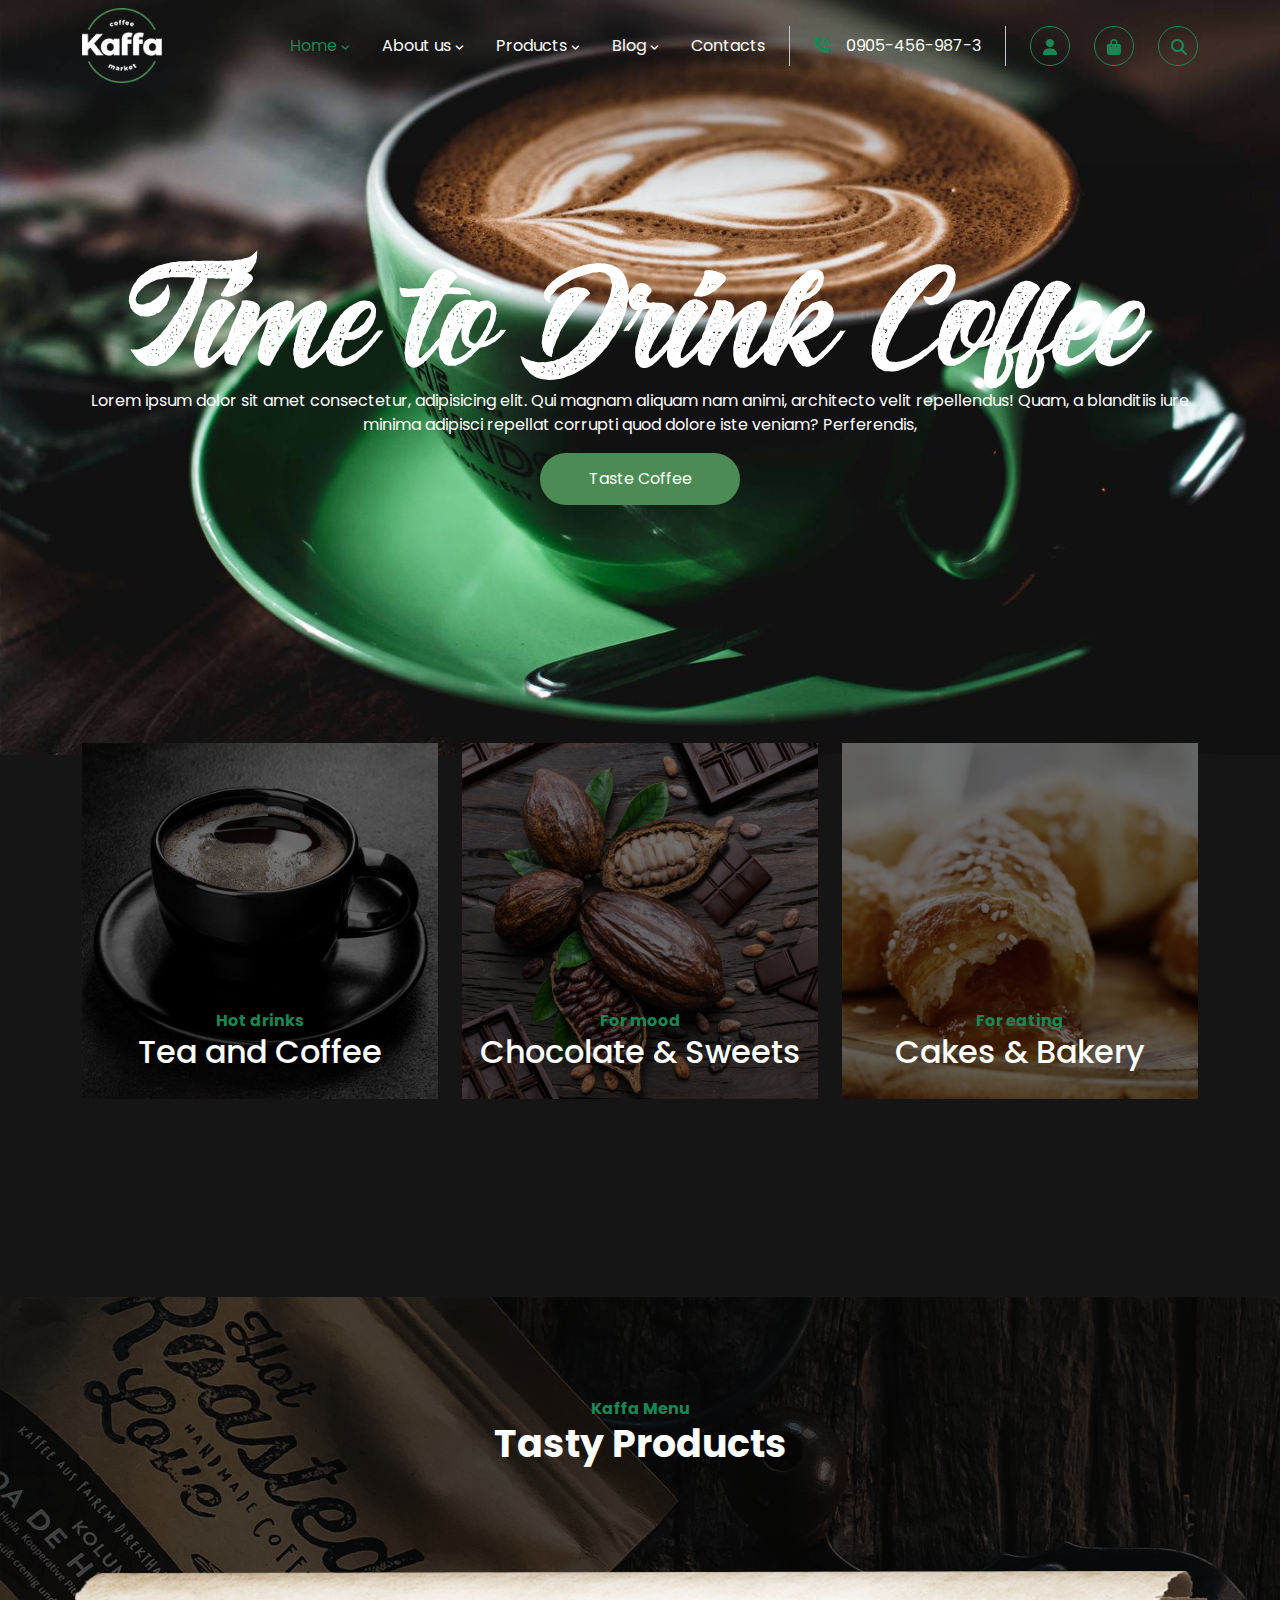
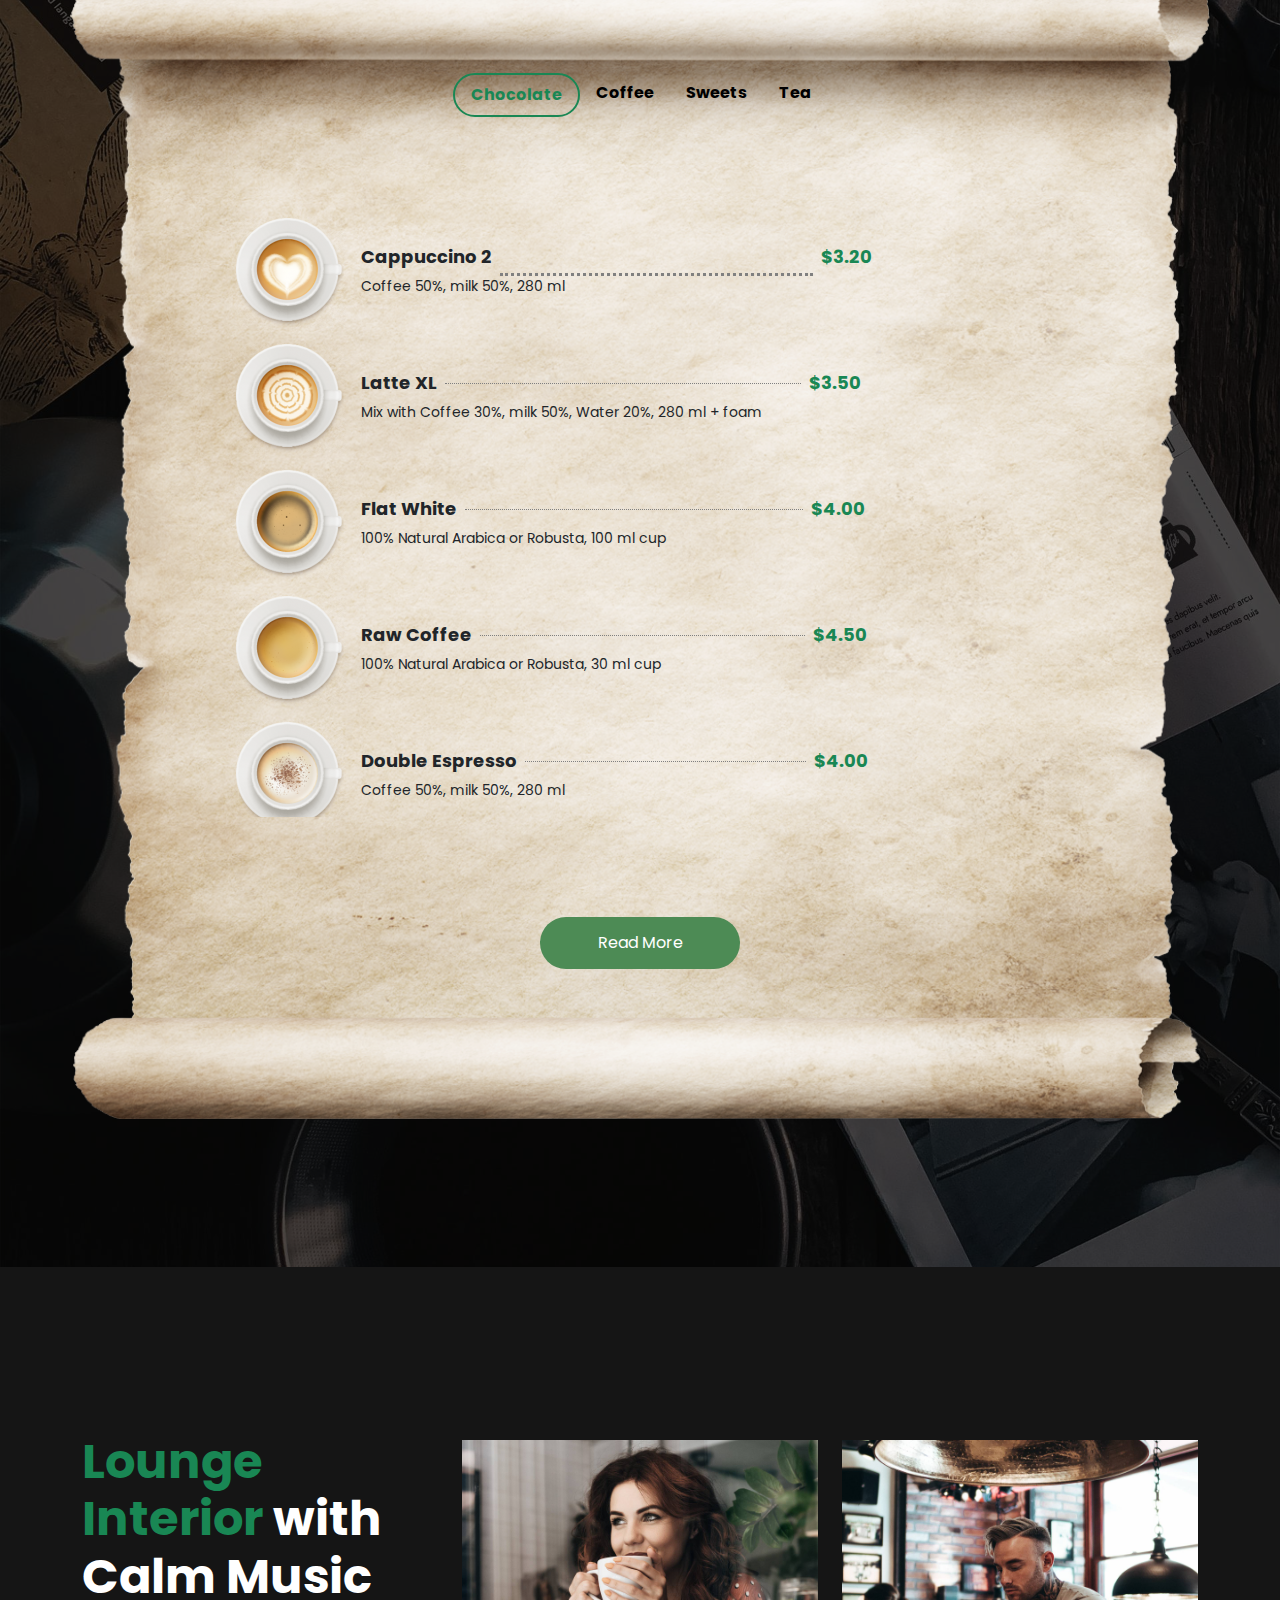
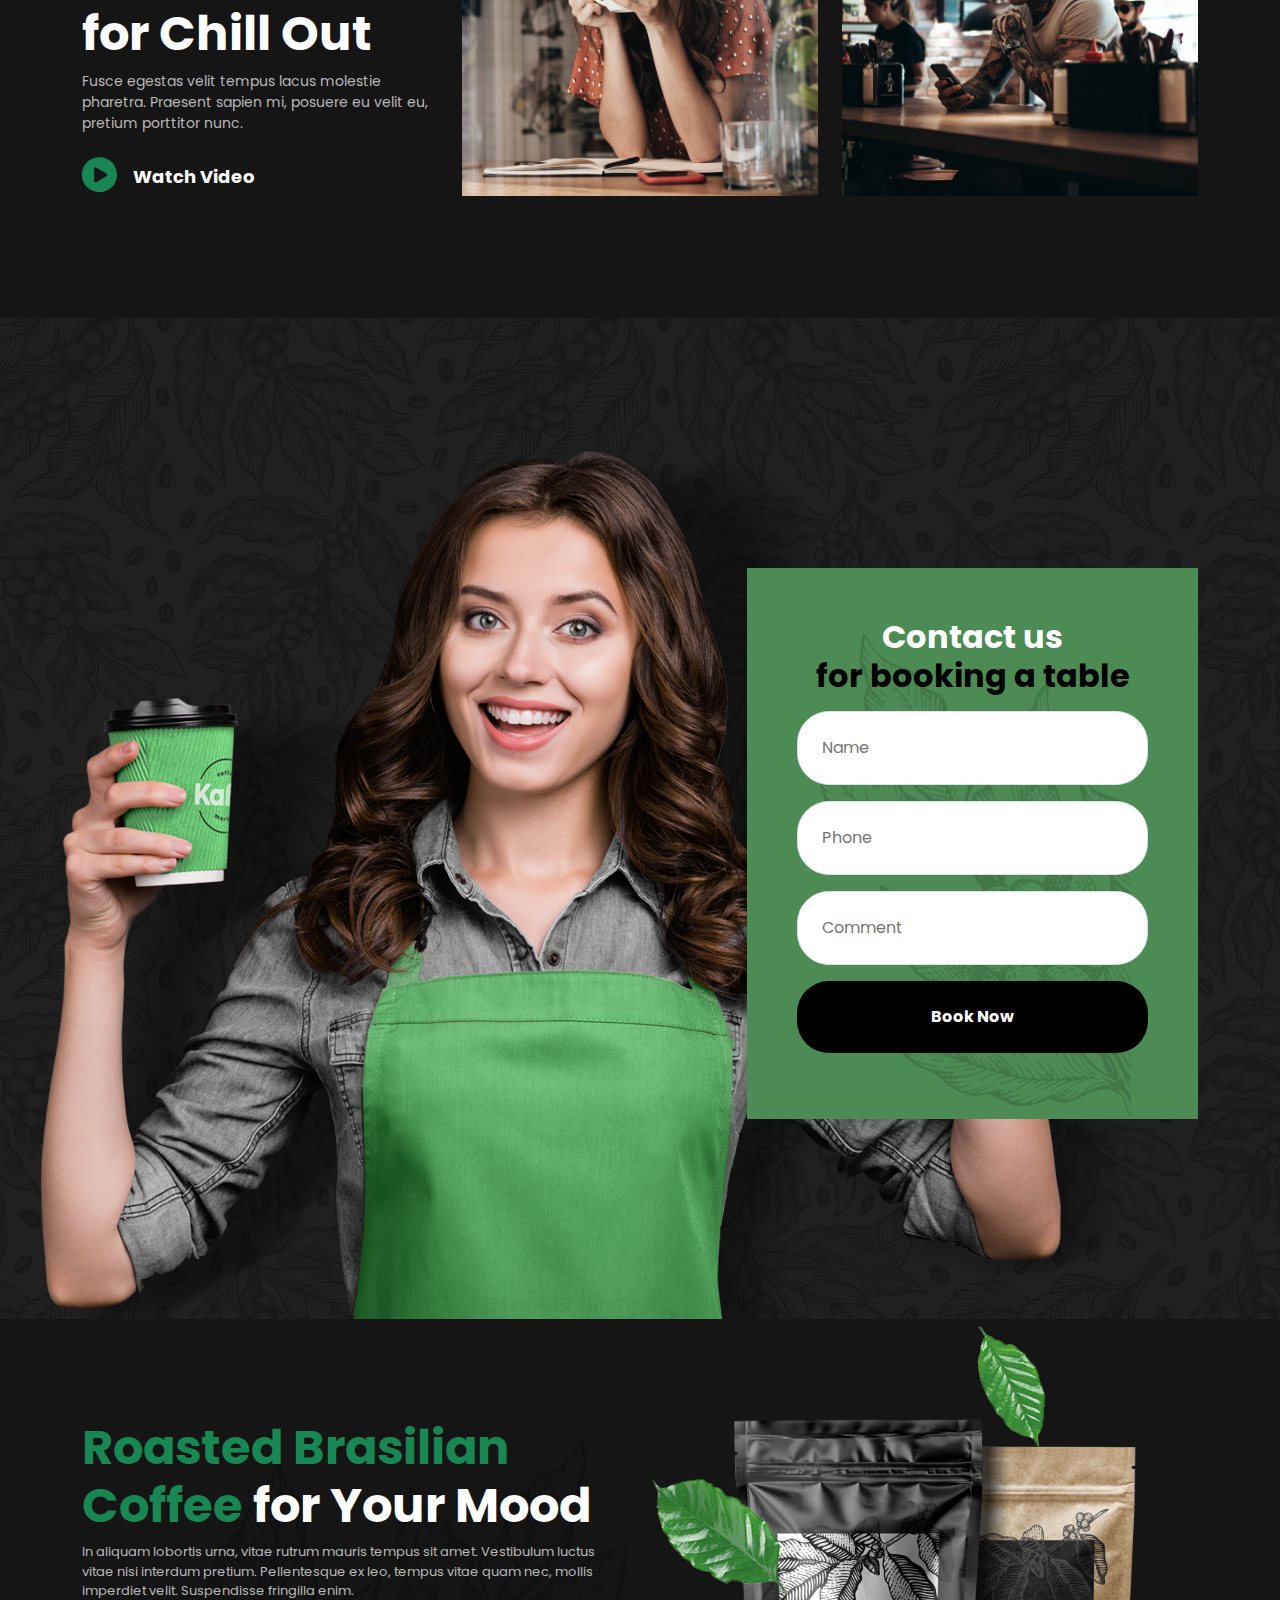
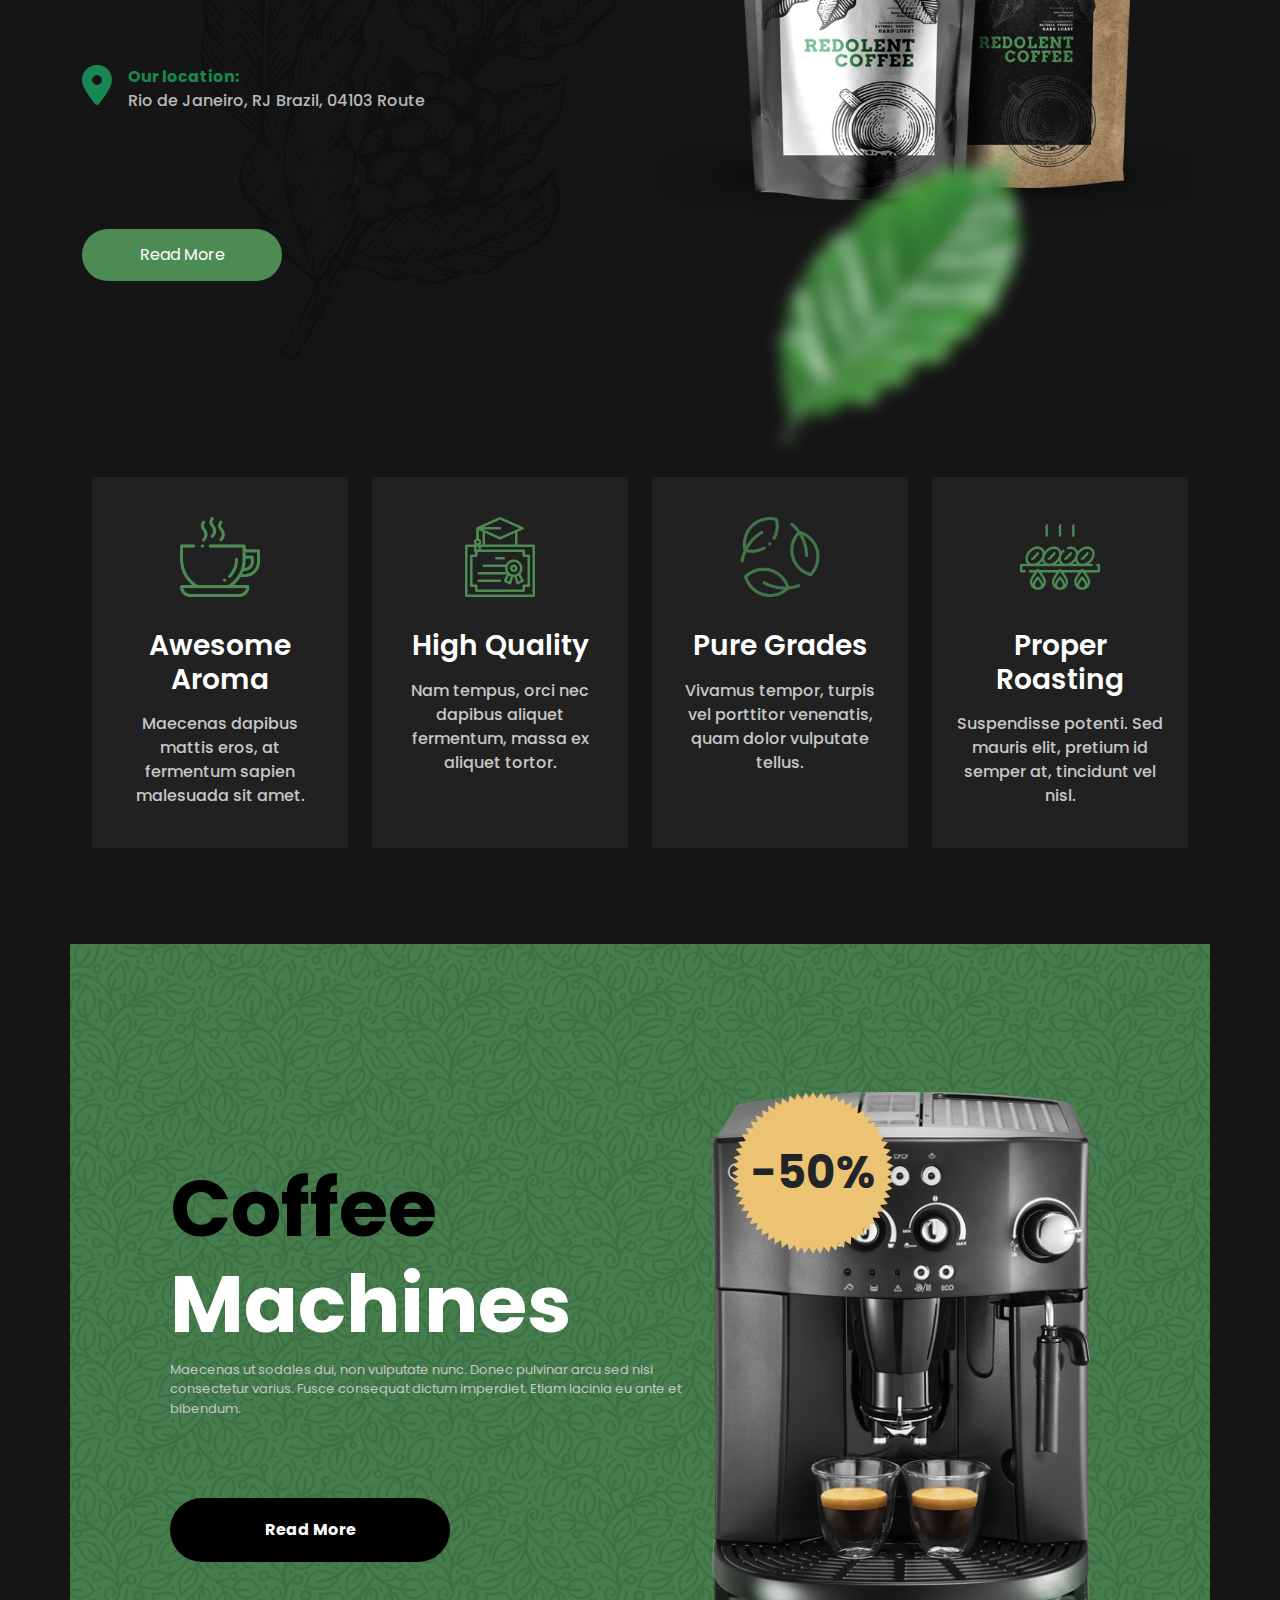
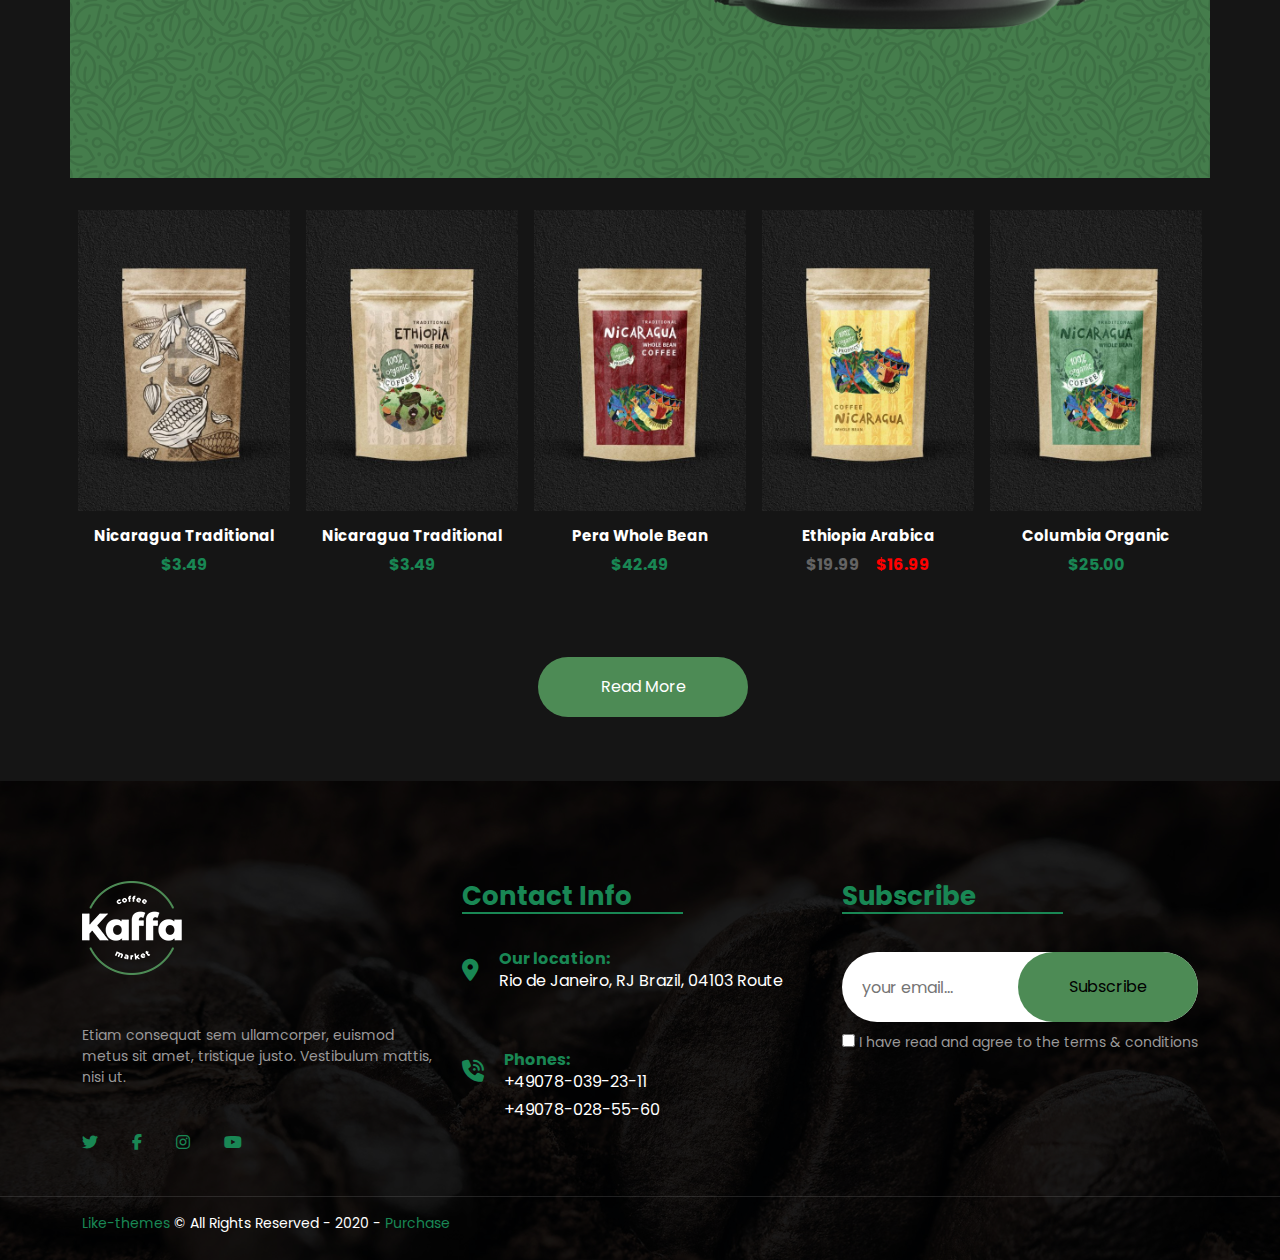
<file: index.html>
<!DOCTYPE html>
<html lang="en">

<head>
    <meta charset="UTF-8">
    <meta name="viewport" content="width=device-width, initial-scale=1.0">
    <title>Home Coffee Shop – Kaffa</title>
    <!-- favicon icon -->
    <link rel="icon" href="assets/image/cropped-favicon-100x100.png">
    <link rel="stylesheet" href="assets/css/all.min.css">
    <!-- custom css -->
    <link rel="stylesheet" href="assets/css/style.css">
    <!-- bootstrap link -->
    <link rel="stylesheet" href="assets/css/bootstrap.min.css">
    <!-- font css -->
    <link rel="stylesheet" href="assets/css/font.css">

</head>

<body>
    <!-- header start -->

    <nav class="navbar navbar-expand-lg position-absolute w-100">
        <div class="container">
            <img src="assets/image/kaffa_logo_light_1x.png" alt="" width="80px">
            <button class="navbar-toggler" type="button" data-bs-toggle="collapse"
                data-bs-target="#navbarSupportedContent" aria-controls="navbarSupportedContent" aria-expanded="false"
                aria-label="Toggle navigation">
                <i class="fa-solid fa-bars" style="color: white;"></i>
            </button>
            <div class="collapse navbar-collapse" id="navbarSupportedContent">
                <ul class="navbar-nav ms-auto mb-2 mb-lg-0">
                    <li class="nav-item">
                        <a class="nav-link text-success active ps-4" aria-current="page" href="#">Home <i
                                class="fa-solid fa-angle-down icon" style="font-size: 10px;"></i></a>
                        <div class="dropdown position-absolute bg-white text-align-center" style="width: 200px;">
                            <ul class="ps-0">
                                <li class="p-2   p-1">
                                    Natural Coffee
                                </li>
                                <li class="p-2">
                                    Coffee House
                                </li>
                                <li class="p-2">
                                    Parallax Page
                                </li>
                                <li class="p-2">
                                    Coffee Shop
                                </li>
                                <li class="p-2">
                                    Cafeteria
                                </li>
                                <li class="p-2">
                                    Craft Coffee
                                </li>
                                <li class="p-2">
                                    Natural Coffee RTL
                                </li>
                            </ul>
                        </div>
                    </li>
                    <li class="nav-item">
                        <a class="nav-link text-white ps-4" aria-current="page" href="#">About us <i
                                class="fa-solid fa-angle-down icon" style="font-size: 10px;"></i></a>

                        <div class="dropdown position-absolute bg-white text-align-center" style="width: 200px;">
                            <ul class="ps-0">
                                <li class="p-2">
                                    Testimonials
                                </li>
                                <li class="p-2">
                                    FAQ
                                </li>
                                <li class="p-2">
                                    Gallery
                                </li>
                               <a href="coffee 404 page/index.html">
                                <li class="p-2 text-success" >
                                    404 page
                                </li>
                               </a>

                            </ul>
                        </div>
                    </li>
                    <li class="nav-item">
                        <a class="nav-link text-white ps-4" aria-current="page" href="#">Products <i
                                class="fa-solid fa-angle-down icon" style="font-size: 10px;"></i></a>
                        <div class="dropdown position-absolute bg-white text-align-center" style="width: 200px;">
                            <ul class="ps-0">
                                <li class="p-2">
                                    Shop
                                </li>
                               <a href="coffee cart/index.html">
                                <li class="p-2 text-success">
                                    Cart
                                </li>
                               </a>
                                <li class="p-2">
                                    Checkout
                                </li>
                               <a href="coffee contants/index.html">
                                <li class="p-2 text-success">
                                    My account
                                </li>
                               </a>

                            </ul>
                        </div>
                    </li>
                    <li class="nav-item">
                        <a class="nav-link text-white ps-4" aria-current="page" href="#">Blog <i
                                class="fa-solid fa-angle-down icon" style="font-size: 10px;"></i></a>
                        <div class="dropdown position-absolute bg-white text-align-center" style="width: 200px;">
                            <ul class="ps-0">
                                <li class="p-2">
                                    Blog with Sidebar
                                </li>
                                <li class="p-2">
                                    Blog without Sidebar
                                </li>
                               <a href="coffee classic blog/index.html">
                                <li class="p-2 text-success">
                                    classic blog
                                </li>
                               </a>

                            </ul>
                        </div>
                    </li>
                    <li class="nav-item">
                        <a class="nav-link text-white ps-4 pe-4" aria-current="page" href="coffee contants/index.html">Contacts</a>
                    </li>

                </ul>

                <ul class="navbar-nav ms-auto mb-2 mb-lg-0">
                    <li class="nav-item">
                        <a class="nav-link text-white active border-end border-start border-secondary-subtle ps-4 pe-4"
                            aria-current="page" href="#"><i
                                class="fa-solid fa-phone-volume text-success pe-3"></i>0905-456-987-3</a>
                    </li>


                </ul>


                <ul class="navbar-nav ms-auto mb-2 mb-lg-0 d-flex ">
                    <li class="nav-item ">
                        <a class="nav-link text-success active border border-success  ms-4 " aria-current="page"
                            href="#" style="border-radius: 50%; width: 40px; height: 40px; "><i
                                class="fa-solid fa-user p-1"></i></a>
                    </li>
                    <li class="nav-item">
                        <a class="nav-link text-success ms-4 border border-success" aria-current="page" href="#"
                            style="border-radius: 50%;  width: 40px; height: 40px;"><i
                                class="fa-solid fa-bag-shopping p-1"></i></a>
                    </li>
                    <li class="nav-item">
                        <a class="nav-link text-success ms-4 border border-success " aria-current="page" href="#"
                            style="border-radius: 50%;  width: 40px; height: 40px;"><i
                                class="fa-solid fa-magnifying-glass p-1"></i></a>
                    </li>


                </ul>



            </div>
        </div>
    </nav>
    <!-- header end -->
    <!-- banner start -->
    <section class="banner">
        <div class="container">
            <div class="row">
                <div class="img  d-flex justify-content-center">
                    <img src="assets/image/slogan_01.png" alt="" class="img-fluid">
                </div>
                <div class="content justify-content-center">
                    <p class=" text-white justify-content-center display-block">Lorem ipsum dolor sit amet
                        consectetur, adipisicing elit. Qui magnam aliquam nam animi, architecto velit repellendus! Quam,
                        a blanditiis iure minima adipisci repellat corrupti quod dolore iste veniam? Perferendis,</p>
                    <a href="#">
                        <button class="display-block bg-success border-0 text-white">Taste Coffee</button>
                    </a>
                </div>

            </div>

        </div>
    </section>

    <section class="center" style="background-color:#151515;">
        <div class="container">
            <div class="row">
                <div class=" col-12 col-lg-4 py-5 ">
                    <div class="card border-0 text-align-center">

                        <div class="card-image">
                            <img src="assets/image/type_01.jpg" class="img-fluid">
                        </div>
                        <div class="card-content text-center w-100">
                            <span class="text-success">Hot drinks</span>
                            <h2 class="text-white">Tea and Coffee</h2>
                        </div>



                    </div>
                </div>

                <div class=" col-12 col-lg-4 py-5 ">
                    <div class="card border-0 text-align-center">

                        <div class="card-image ">
                            <img src="assets/image/type_02.jpg" class="img-fluid">
                        </div>
                        <div class="card-content text-center w-100">
                            <span class="text-success">For mood</span>
                            <h2 class="text-white">Chocolate & Sweets</h2>
                        </div>



                    </div>
                </div>

                <div class=" col-12 col-lg-4 py-5 ">
                    <div class="card border-0 text-align-center">

                        <div class="card-image ">
                            <img src="assets/image/type_03.jpg" class="img-fluid">
                        </div>
                        <div class="card-content text-center w-100">
                            <span class="text-success">For eating</span>
                            <h2 class="text-white">Cakes & Bakery</h2>
                        </div>



                    </div>
                </div>

            </div>
        </div>
    </section>

    <!-- banner end -->
    <!-- tasty products start -->
    <section class="product">
        <div class="container">
            <div class="row">
                <div class="tasty text-center" style="padding-top: 100px;">
                    <span class="text-success" style="font-size: 16px;font-weight: 700;">Kaffa Menu</span>
                    <h2 class="text-white pb-5" style="font-size: 38px; font-weight: 700;">Tasty Products </h2>

                </div>
            </div>
            <div class="row">
                <div class="list">
                    <ul class="nav nav-pills mb-3 d-flex justify-content-center" id="pills-tab" role="tablist">
                        <li class="nav-item" role="presentation">
                            <button class="nav-link active bg-transparent text-success  rounded-5 border-success"
                                style="font-weight:700; border:2px solid" id="pills-home-tab" data-bs-toggle="pill"
                                data-bs-target="#pills-home" type="button" role="tab" aria-controls="pills-home"
                                aria-selected="true">Chocolate</button>
                        </li>
                        <li class="nav-item" role="presentation">
                            <button class="nav-link text-black  bg-transparent " style="font-weight:700;"
                                id="pills-profile-tab" data-bs-toggle="pill" data-bs-target="#pills-profile"
                                type="button" role="tab" aria-controls="pills-profile"
                                aria-selected="false">Coffee</button>
                        </li>
                        <li class="nav-item" role="presentation">
                            <button class="nav-link text-black  bg-transparent" style="font-weight:700;"
                                id="pills-contact-tab" data-bs-toggle="pill" data-bs-target="#pills-contact"
                                type="button" role="tab" aria-controls="pills-contact"
                                aria-selected="false">Sweets</button>
                        </li>
                        <li class="nav-item" role="presentation">
                            <button class="nav-link text-black  bg-transparent" style="font-weight:700;"
                                id="pills-contact-tab" data-bs-toggle="pill" data-bs-target="#pills-contact"
                                type="button" role="tab" aria-controls="pills-contact"
                                aria-selected="false">Tea</button>
                        </li>

                    </ul>
                    <div class="tab-content text-align-center" id="pills-tabContent">
                        <div class="tab-pane fade show active" id="pills-home" role="tabpanel"
                            aria-labelledby="pills-home-tab" tabindex="0">
                            <div>
                                <div class="scrollbar col-12 col-lg-10"
                                    style="height:600px; overflow-y: auto; margin-top: 100px; margin-bottom: 100px;">
                                    <ul>
                                        <li class="d-flex align-items-center ">
                                            <div class="col-1">

                                            </div>
                                            <div class="col-2 d-flex justify-content-center">
                                                <div class="list-image mb-3">
                                                    <img src="assets/image/02-1-110x110.png" alt="" class="img-fluid">
                                                </div>
                                            </div>
                                            <div class="col-9">
                                                <div class="list-content d-flex">
                                                    <h3 class="" style="font-size:18px; font-weight:700;">
                                                        Cappuccino 2</h3>
                                                    <span class=" w-50 mx-2"
                                                        style="border-bottom:dotted grey; height: 4;"></span>
                                                    <h3 class="text-success" style="font-size:18px; font-weight:700;">
                                                        $3.20</h3>

                                                </div>
                                                <p class="" style="font-size:14px;">Coffee 50%, milk 50%, 280 ml</p>
                                            </div>
                                        </li>
                                        <li class="d-flex align-items-center">
                                            <div class="col-1">

                                            </div>
                                            <div class="col-2 d-flex justify-content-center">
                                                <div class="list-image mb-3">
                                                    <img src="assets/image/03-1-110x110.png" alt="" class="img-fluid">
                                                </div>
                                            </div>
                                            <div class="col-9">
                                                <div class="list-content d-flex">
                                                    <h3 class="" style="font-size:18px; font-weight:700;">
                                                        Latte XL
                                                    </h3>
                                                    <span class=" mx-2"
                                                        style="border-bottom: 1px dotted grey; height: 12px; width: 57%;"></span>
                                                    <h3 class="text-success " style="font-size:18px; font-weight:700;">
                                                        $3.50</h3>

                                                </div>
                                                <p class="" style="font-size:14px;">Mix with Coffee 30%, milk 50%, Water
                                                    20%, 280 ml + foam</p>
                                            </div>
                                        </li>

                                        <li class="d-flex align-items-center">
                                            <div class="col-1">

                                            </div>
                                            <div class="col-2 d-flex justify-content-center">
                                                <div class="list-image mb-3">
                                                    <img src="assets/image/04-1-110x110.png" alt="" class="img-fluid">
                                                </div>
                                            </div>
                                            <div class="col-9">
                                                <div class="list-content d-flex">
                                                    <h3 class="" style="font-size:18px; font-weight:700;">

                                                        Flat White</h3>
                                                    <span class=" mx-2"
                                                        style="border-bottom: 1px dotted grey; height: 12px; width: 54%;"></span>
                                                    <h3 class="text-success" style="font-size:18px; font-weight:700;">
                                                        $4.00</h3>

                                                </div>
                                                <p class="" style="font-size:14px;">100% Natural Arabica or Robusta, 100
                                                    ml cup</p>
                                            </div>
                                        </li>

                                        <li class="d-flex align-items-center  ">
                                            <div class="col-1">

                                            </div>
                                            <div class="col-2 d-flex justify-content-center">
                                                <div class="list-image mb-3">
                                                    <img src="assets/image/05-1-110x110.png" alt="" class="img-fluid">
                                                </div>
                                            </div>
                                            <div class="col-9">
                                                <div class="list-content d-flex">
                                                    <h3 class="" style="font-size:18px; font-weight:700;">
                                                        Raw Coffee</h3>
                                                    <span class="  mx-2"
                                                        style="border-bottom: 1px dotted grey; height: 12px; width: 52%;"></span>
                                                    <h3 class="text-success" style="font-size:18px; font-weight:700;">
                                                        $4.50</h3>

                                                </div>
                                                <p class="" style="font-size:14px;">100% Natural Arabica or Robusta, 30
                                                    ml cup

                                                </p>
                                            </div>
                                        </li>
                                        <li class="d-flex align-items-center">
                                            <div class="col-1">

                                            </div>
                                            <div class="col-2 d-flex justify-content-center">
                                                <div class="list-image mb-3">
                                                    <img src="assets/image/06-1-110x110.png" alt="" class="img-fluid">
                                                </div>
                                            </div>
                                            <div class="col-9">
                                                <div class="list-content d-flex">
                                                    <h3 class="" style="font-size:18px; font-weight:700;">

                                                        Double Espresso
                                                    </h3>
                                                    <span class=" mx-2"
                                                        style="border-bottom: 1px dotted grey; height: 12px; width: 45%;"></span>
                                                    <h3 class="text-success" style="font-size:18px; font-weight:700;">
                                                        $4.00</h3>

                                                </div>
                                                <p class="" style="font-size:14px;">Coffee 50%, milk 50%, 280 ml

                                                </p>
                                            </div>
                                        </li>
                                        <li class="d-flex align-items-center ">
                                            <div class="col-1">

                                            </div>
                                            <div class="col-2 d-flex justify-content-center">
                                                <div class="list-image mb-3">
                                                    <img src="assets/image/02-1-110x110.png" alt="" class="img-fluid">
                                                </div>
                                            </div>
                                            <div class="col-9">
                                                <div class="list-content d-flex">
                                                    <h3 class="" style="font-size:18px; font-weight:700;">
                                                        Cappuccino 2</h3>
                                                    <span class=" mx-2"
                                                        style="border-bottom: 1px dotted grey; height: 12px; width: 48%;"></span>
                                                    <h3 class="text-success" style="font-size:18px; font-weight:700;">
                                                        $3.20</h3>

                                                </div>
                                                <p class="" style="font-size:14px;">Coffee 50%, milk 50%, 280 ml</p>
                                            </div>
                                        </li>

                                        <li class="d-flex align-items-center">
                                            <div class="col-1">

                                            </div>
                                            <div class="col-2 d-flex justify-content-center">
                                                <div class="list-image mb-3">
                                                    <img src="assets/image/07-110x110.png" alt="" class="img-fluid">
                                                </div>
                                            </div>
                                            <div class="col-9">
                                                <div class="list-content d-flex">
                                                    <h3 class="" style="font-size:18px; font-weight:700;">

                                                        Moccaccino</h3>
                                                    <span class=" w-50 mx-2"
                                                        style="border-bottom: 1px dotted grey; height: 12px;"></span>
                                                    <h3 class="text-success" style="font-size:18px; font-weight:700;">
                                                        $2.99</h3>

                                                </div>
                                                <p class="" style="font-size:14px;">Mix with Coffee 30%, milk 50%, Water
                                                    20%, 280 ml + foam</p>
                                            </div>
                                        </li>
                                        <li class="d-flex align-items-center">
                                            <div class="col-1">

                                            </div>
                                            <div class="col-2 d-flex justify-content-center">
                                                <div class="list-image mb-3">
                                                    <img src="assets/image/08-110x110.png" alt="" class="img-fluid">
                                                </div>
                                            </div>
                                            <div class="col-9">
                                                <div class="list-content d-flex">
                                                    <h3 class="" style="font-size:18px; font-weight:700;">
                                                        Irish Coffee
                                                    </h3>
                                                    <span class="  mx-2"
                                                        style="border-bottom: 1px dotted grey; height: 12px; width: 51%;"></span>
                                                    <h3 class="text-success" style="font-size:18px; font-weight:700; ">
                                                        $6.00</h3>

                                                </div>
                                                <p class="" style="font-size:14px;">100% Natural Arabica, Black Rum, 100
                                                    ml cup

                                                </p>
                                            </div>
                                        </li>
                                    </ul>
                                </div>
                                <a href="">
                                    <button class="d-block m-auto bg-success border-0 text-white mb-5">
                                        Read More
                                    </button>
                                </a>
                            </div>

                        </div>
                        <div class="tab-pane fade" id="pills-profile" role="tabpanel"
                            aria-labelledby="pills-profile-tab" tabindex="0">
                            <div>
                                <div class="scrollbar col-10"
                                    style="height:600px; overflow-y: auto; margin-top: 100px; margin-bottom: 100px;">
                                    <ul>
                                        <li class="d-flex align-items-center ">
                                            <div class="col-1">

                                            </div>
                                            <div class="col-2 d-flex justify-content-center">
                                                <div class="list-image mb-3">
                                                    <img src="assets/image/01-1-110x110.png" alt="" class="img-fluid">
                                                </div>
                                            </div>
                                            <div class="col-9">
                                                <div class="list-content d-flex">
                                                    <h3 class="" style="font-size:18px; font-weight:700;">
                                                        Americano 2</h3>
                                                    <span class=" w-50 mx-2"
                                                        style="border-bottom: 1px dotted grey; height: 12px;"></span>
                                                    <h3 class="text-success" style="font-size:18px; font-weight:700;">
                                                        $2.50</h3>

                                                </div>
                                                <p class="" style="font-size:14px;">100% Natural Arabica or Robusta, 30
                                                    ml cup

                                                </p>
                                            </div>
                                        </li>
                                        <li class="d-flex align-items-center">
                                            <div class="col-1">

                                            </div>
                                            <div class="col-2 d-flex justify-content-center">
                                                <div class="list-image mb-3">
                                                    <img src="assets/image/02-1-110x110.png" alt="" class="img-fluid">
                                                </div>
                                            </div>
                                            <div class="col-9">
                                                <div class="list-content d-flex">
                                                    <h3 class="" style="font-size:18px; font-weight:700;">
                                                        Cappuccino 2</h3>
                                                    <span class=" mx-2"
                                                        style="border-bottom: 1px dotted grey; height: 12px; width: 48%;"></span>
                                                    <h3 class="text-success" style="font-size:18px; font-weight:700;">
                                                        $3.20</h3>

                                                </div>
                                                <p class="" style="font-size:14px;">Coffee 50%, milk 50%, 280 ml</p>
                                            </div>
                                        </li>

                                        <li class="d-flex align-items-center">
                                            <div class="col-1">

                                            </div>
                                            <div class="col-2 d-flex justify-content-center">
                                                <div class="list-image mb-3">
                                                    <img src="assets/image/01-1-110x110.png" alt="" class="img-fluid">
                                                </div>
                                            </div>
                                            <div class="col-9">
                                                <div class="list-content d-flex">
                                                    <h3 class="" style="font-size:18px; font-weight:700;">
                                                        Americano
                                                    </h3>
                                                    <span class=" mx-2"
                                                        style="border-bottom: 1px dotted grey; height: 12px; width: 52%;"></span>
                                                    <h3 class="text-success" style="font-size:18px; font-weight:700;">
                                                        $2.50</h3>

                                                </div>
                                                <p class="" style="font-size:14px;">100% Natural Arabica or Robusta, 30
                                                    ml cup

                                                </p>
                                            </div>
                                        </li>

                                        <li class="d-flex align-items-center  ">
                                            <div class="col-1">

                                            </div>
                                            <div class="col-2 d-flex justify-content-center">
                                                <div class="list-image mb-3">
                                                    <img src="assets/image/02-1-110x110.png" alt="" class="img-fluid">
                                                </div>
                                            </div>
                                            <div class="col-9">
                                                <div class="list-content d-flex">
                                                    <h3 class="" style="font-size:18px; font-weight:700;">

                                                        Cappuccino
                                                    </h3>
                                                    <span class=" mx-2"
                                                        style="border-bottom: 1px dotted grey; height: 12px; width: 50%;"></span>
                                                    <h3 class="text-success" style="font-size:18px; font-weight:700;">
                                                        $3.20</h3>

                                                </div>
                                                <p class="" style="font-size:14px;">Coffee 50%, milk 50%, 280 ml</p>
                                            </div>
                                        </li>
                                        <li class="d-flex align-items-center">
                                            <div class="col-1">

                                            </div>
                                            <div class="col-2 d-flex justify-content-center">
                                                <div class="list-image mb-3">
                                                    <img src="assets/image/03-1-110x110.png" alt="" class="img-fluid">
                                                </div>
                                            </div>
                                            <div class="col-9">
                                                <div class="list-content d-flex">
                                                    <h3 class="" style="font-size:18px; font-weight:700;">
                                                        Latte XL
                                                    </h3>
                                                    <span class=" mx-2"
                                                        style="border-bottom: 1px dotted grey; height: 12px; width: 56%;"></span>
                                                    <h3 class="text-success" style="font-size:18px; font-weight:700;">
                                                        $3.50</h3>

                                                </div>
                                                <p class="" style="font-size:14px;">Mix with Coffee 30%, milk 50%, Water
                                                    20%, 280 ml + foam

                                                </p>
                                            </div>
                                        </li>
                                        <li class="d-flex align-items-center ">
                                            <div class="col-1">

                                            </div>
                                            <div class="col-2 d-flex justify-content-center">
                                                <div class="list-image mb-3">
                                                    <img src="assets/image/04-1-110x110.png" alt="" class="img-fluid">
                                                </div>
                                            </div>
                                            <div class="col-9">
                                                <div class="list-content d-flex">
                                                    <h3 class="" style="font-size:18px; font-weight:700;">

                                                        Flat White</h3>
                                                    <span class=" mx-2"
                                                        style="border-bottom: 1px dotted grey; height: 12px; width: 53%;"></span>
                                                    <h3 class="text-success" style="font-size:18px; font-weight:700;">
                                                        $4.00</h3>

                                                </div>
                                                <p class="" style="font-size:14px;">100% Natural Arabica or Robusta, 100
                                                    ml cup

                                                </p>
                                            </div>
                                        </li>

                                        <li class="d-flex align-items-center">
                                            <div class="col-1">

                                            </div>
                                            <div class="col-2 d-flex justify-content-center">
                                                <div class="list-image mb-3">
                                                    <img src="assets/image/05-1-110x110.png" alt="" class="img-fluid">
                                                </div>
                                            </div>
                                            <div class="col-9">
                                                <div class="list-content d-flex">
                                                    <h3 class="" style="font-size:18px; font-weight:700;">
                                                        Raw Coffee</h3>
                                                    <span class="  mx-2"
                                                        style="border-bottom: 1px dotted grey; height: 12px; width: 52%;"></span>
                                                    <h3 class="text-success" style="font-size:18px; font-weight:700;">
                                                        $4.50</h3>

                                                </div>
                                                <p class="" style="font-size:14px;">100% Natural Arabica or Robusta, 30
                                                    ml cup</p>
                                            </div>
                                        </li>
                                        <li class="d-flex align-items-center">
                                            <div class="col-1">

                                            </div>
                                            <div class="col-2 d-flex justify-content-center">
                                                <div class="list-image mb-3">
                                                    <img src="assets/image/06-1-110x110.png" alt="" class="img-fluid">
                                                </div>
                                            </div>
                                            <div class="col-9">
                                                <div class="list-content d-flex">
                                                    <h3 class="" style="font-size:18px; font-weight:700;">
                                                        Double Espresso
                                                    </h3>
                                                    <span class="  mx-2"
                                                        style="border-bottom: 1px dotted grey; height: 12px; width: 46%;"></span>
                                                    <h3 class="text-success" style="font-size:18px; font-weight:700;">
                                                        $4.00</h3>

                                                </div>
                                                <p class="" style="font-size:14px;">Coffee 50%, milk 50%, 280 ml</p>
                                            </div>
                                        </li>
                                    </ul>
                                </div>
                                <a href="">
                                    <button class="d-block m-auto bg-success border-0 text-white mb-5">
                                        Read More
                                    </button>
                                </a>
                            </div>
                        </div>
                        <div class="tab-pane fade" id="pills-contact" role="tabpanel"
                            aria-labelledby="pills-contact-tab" tabindex="0">
                            <div>
                                <div class="scrollbar col-10"
                                    style="height:600px; overflow-y: auto; margin-top: 100px; margin-bottom: 100px;">
                                    <ul>
                                        <li class="d-flex align-items-center ">
                                            <div class="col-1">

                                            </div>
                                            <div class="col-2 d-flex justify-content-center">
                                                <div class="list-image mb-3">
                                                    <img src="assets/image/01-1-110x110.png" alt="" class="img-fluid">
                                                </div>
                                            </div>
                                            <div class="col-9">
                                                <div class="list-content d-flex">
                                                    <h3 class="" style="font-size:18px; font-weight:700;">
                                                        Americano 2</h3>
                                                    <span class=" w-50 mx-2"
                                                        style="border-bottom: 1px dotted grey; height: 12px;"></span>
                                                    <h3 class="text-success" style="font-size:18px; font-weight:700;">
                                                        $2.50</h3>

                                                </div>
                                                <p class="" style="font-size:14px;">100% Natural Arabica or Robusta, 30
                                                    ml cup

                                                </p>
                                            </div>
                                        </li>
                                        <li class="d-flex align-items-center">
                                            <div class="col-1">

                                            </div>
                                            <div class="col-2 d-flex justify-content-center">
                                                <div class="list-image mb-3">
                                                    <img src="assets/image/02-1-110x110.png" alt="" class="img-fluid">
                                                </div>
                                            </div>
                                            <div class="col-9">
                                                <div class="list-content d-flex">
                                                    <h3 class="" style="font-size:18px; font-weight:700;">
                                                        Cappuccino 2</h3>
                                                    <span class=" mx-2"
                                                        style="border-bottom: 1px dotted grey; height: 12px; width: 48%;"></span>
                                                    <h3 class="text-success" style="font-size:18px; font-weight:700;">
                                                        $3.20</h3>

                                                </div>
                                                <p class="" style="font-size:14px;">Coffee 50%, milk 50%, 280 ml</p>
                                            </div>
                                        </li>

                                        <li class="d-flex align-items-center">
                                            <div class="col-1">

                                            </div>
                                            <div class="col-2 d-flex justify-content-center">
                                                <div class="list-image mb-3">
                                                    <img src="assets/image/01-1-110x110.png" alt="" class="img-fluid">
                                                </div>
                                            </div>
                                            <div class="col-9">
                                                <div class="list-content d-flex">
                                                    <h3 class="" style="font-size:18px; font-weight:700;">
                                                        Americano
                                                    </h3>
                                                    <span class=" mx-2"
                                                        style="border-bottom: 1px dotted grey; height: 12px; width: 52%;"></span>
                                                    <h3 class="text-success" style="font-size:18px; font-weight:700;">
                                                        $2.50</h3>

                                                </div>
                                                <p class="" style="font-size:14px;">100% Natural Arabica or Robusta, 30
                                                    ml cup

                                                </p>
                                            </div>
                                        </li>

                                        <li class="d-flex align-items-center  ">
                                            <div class="col-1">

                                            </div>
                                            <div class="col-2 d-flex justify-content-center">
                                                <div class="list-image mb-3">
                                                    <img src="assets/image/02-1-110x110.png" alt="" class="img-fluid">
                                                </div>
                                            </div>
                                            <div class="col-9">
                                                <div class="list-content d-flex">
                                                    <h3 class="" style="font-size:18px; font-weight:700;">

                                                        Cappuccino
                                                    </h3>
                                                    <span class=" mx-2"
                                                        style="border-bottom: 1px dotted grey; height: 12px; width: 50%;"></span>
                                                    <h3 class="text-success" style="font-size:18px; font-weight:700;">
                                                        $3.20</h3>

                                                </div>
                                                <p class="" style="font-size:14px;">Coffee 50%, milk 50%, 280 ml</p>
                                            </div>
                                        </li>
                                        <li class="d-flex align-items-center">
                                            <div class="col-1">

                                            </div>
                                            <div class="col-2 d-flex justify-content-center">
                                                <div class="list-image mb-3">
                                                    <img src="assets/image/03-1-110x110.png" alt="" class="img-fluid">
                                                </div>
                                            </div>
                                            <div class="col-9">
                                                <div class="list-content d-flex">
                                                    <h3 class="" style="font-size:18px; font-weight:700;">
                                                        Latte XL
                                                    </h3>
                                                    <span class=" mx-2"
                                                        style="border-bottom: 1px dotted grey; height: 12px; width: 56%;"></span>
                                                    <h3 class="text-success" style="font-size:18px; font-weight:700;">
                                                        $3.50</h3>

                                                </div>
                                                <p class="" style="font-size:14px;">Mix with Coffee 30%, milk 50%, Water
                                                    20%, 280 ml + foam

                                                </p>
                                            </div>
                                        </li>
                                        <li class="d-flex align-items-center ">
                                            <div class="col-1">

                                            </div>
                                            <div class="col-2 d-flex justify-content-center">
                                                <div class="list-image mb-3">
                                                    <img src="assets/image/04-1-110x110.png" alt="" class="img-fluid">
                                                </div>
                                            </div>
                                            <div class="col-9">
                                                <div class="list-content d-flex">
                                                    <h3 class="" style="font-size:18px; font-weight:700;">

                                                        Flat White</h3>
                                                    <span class=" mx-2"
                                                        style="border-bottom: 1px dotted grey; height: 12px; width: 53%;"></span>
                                                    <h3 class="text-success" style="font-size:18px; font-weight:700;">
                                                        $4.00</h3>

                                                </div>
                                                <p class="" style="font-size:14px;">100% Natural Arabica or Robusta, 100
                                                    ml cup

                                                </p>
                                            </div>
                                        </li>

                                        <li class="d-flex align-items-center">
                                            <div class="col-1">

                                            </div>
                                            <div class="col-2 d-flex justify-content-center">
                                                <div class="list-image mb-3">
                                                    <img src="assets/image/05-1-110x110.png" alt="" class="img-fluid">
                                                </div>
                                            </div>
                                            <div class="col-9">
                                                <div class="list-content d-flex">
                                                    <h3 class="" style="font-size:18px; font-weight:700;">
                                                        Raw Coffee</h3>
                                                    <span class="  mx-2"
                                                        style="border-bottom: 1px dotted grey; height: 12px; width: 52%;"></span>
                                                    <h3 class="text-success" style="font-size:18px; font-weight:700;">
                                                        $4.50</h3>

                                                </div>
                                                <p class="" style="font-size:14px;">100% Natural Arabica or Robusta, 30
                                                    ml cup</p>
                                            </div>
                                        </li>
                                        <li class="d-flex align-items-center">
                                            <div class="col-1">

                                            </div>
                                            <div class="col-2 d-flex justify-content-center">
                                                <div class="list-image mb-3">
                                                    <img src="assets/image/06-1-110x110.png" alt="" class="img-fluid">
                                                </div>
                                            </div>
                                            <div class="col-9">
                                                <div class="list-content d-flex">
                                                    <h3 class="" style="font-size:18px; font-weight:700;">
                                                        Double Espresso
                                                    </h3>
                                                    <span class="  mx-2"
                                                        style="border-bottom: 1px dotted grey; height: 12px; width: 46%;"></span>
                                                    <h3 class="text-success" style="font-size:18px; font-weight:700;">
                                                        $4.00</h3>

                                                </div>
                                                <p class="" style="font-size:14px;">Coffee 50%, milk 50%, 280 ml</p>
                                            </div>
                                        </li>
                                    </ul>
                                </div>
                                <a href="">
                                    <button class="d-block m-auto bg-success border-0 text-white mb-5">
                                        Read More
                                    </button>
                                </a>
                            </div>
                        </div>
                        <div class="tab-pane fade" id="pills-contact" role="tabpanel"
                            aria-labelledby="pills-contact-tab" tabindex="0">
                            <div>
                                <div class="scrollbar col-10"
                                    style="height:600px; overflow-y: auto; margin-top: 100px; margin-bottom: 100px;">
                                    <ul>
                                        <li class="d-flex align-items-center ">
                                            <div class="col-1">

                                            </div>
                                            <div class="col-2 d-flex justify-content-center">
                                                <div class="list-image mb-3">
                                                    <img src="assets/image/01-1-110x110.png" alt="" class="img-fluid">
                                                </div>
                                            </div>
                                            <div class="col-9">
                                                <div class="list-content d-flex">
                                                    <h3 class="" style="font-size:18px; font-weight:700;">
                                                        Americano 2</h3>
                                                    <span class=" w-50 mx-2"
                                                        style="border-bottom: 1px dotted grey; height: 12px;"></span>
                                                    <h3 class="text-success" style="font-size:18px; font-weight:700;">
                                                        $2.50</h3>

                                                </div>
                                                <p class="" style="font-size:14px;">100% Natural Arabica or Robusta, 30
                                                    ml cup

                                                </p>
                                            </div>
                                        </li>
                                        <li class="d-flex align-items-center">
                                            <div class="col-1">

                                            </div>
                                            <div class="col-2 d-flex justify-content-center">
                                                <div class="list-image mb-3">
                                                    <img src="assets/image/02-1-110x110.png" alt="" class="img-fluid">
                                                </div>
                                            </div>
                                            <div class="col-9">
                                                <div class="list-content d-flex">
                                                    <h3 class="" style="font-size:18px; font-weight:700;">
                                                        Cappuccino 2</h3>
                                                    <span class=" mx-2"
                                                        style="border-bottom: 1px dotted grey; height: 12px; width: 48%;"></span>
                                                    <h3 class="text-success" style="font-size:18px; font-weight:700;">
                                                        $3.20</h3>

                                                </div>
                                                <p class="" style="font-size:14px;">Coffee 50%, milk 50%, 280 ml</p>
                                            </div>
                                        </li>

                                        <li class="d-flex align-items-center">
                                            <div class="col-1">

                                            </div>
                                            <div class="col-2 d-flex justify-content-center">
                                                <div class="list-image mb-3">
                                                    <img src="assets/image/01-1-110x110.png" alt="" class="img-fluid">
                                                </div>
                                            </div>
                                            <div class="col-9">
                                                <div class="list-content d-flex">
                                                    <h3 class="" style="font-size:18px; font-weight:700;">
                                                        Americano
                                                    </h3>
                                                    <span class=" mx-2"
                                                        style="border-bottom: 1px dotted grey; height: 12px; width: 52%;"></span>
                                                    <h3 class="text-success" style="font-size:18px; font-weight:700;">
                                                        $2.50</h3>

                                                </div>
                                                <p class="" style="font-size:14px;">100% Natural Arabica or Robusta, 30
                                                    ml cup

                                                </p>
                                            </div>
                                        </li>

                                        <li class="d-flex align-items-center  ">
                                            <div class="col-1">

                                            </div>
                                            <div class="col-2 d-flex justify-content-center">
                                                <div class="list-image mb-3">
                                                    <img src="assets/image/02-1-110x110.png" alt="" class="img-fluid">
                                                </div>
                                            </div>
                                            <div class="col-9">
                                                <div class="list-content d-flex">
                                                    <h3 class="" style="font-size:18px; font-weight:700;">

                                                        Cappuccino
                                                    </h3>
                                                    <span class=" mx-2"
                                                        style="border-bottom: 1px dotted grey; height: 12px; width: 50%;"></span>
                                                    <h3 class="text-success" style="font-size:18px; font-weight:700;">
                                                        $3.20</h3>

                                                </div>
                                                <p class="" style="font-size:14px;">Coffee 50%, milk 50%, 280 ml</p>
                                            </div>
                                        </li>
                                        <li class="d-flex align-items-center">
                                            <div class="col-1">

                                            </div>
                                            <div class="col-2 d-flex justify-content-center">
                                                <div class="list-image mb-3">
                                                    <img src="assets/image/03-1-110x110.png" alt="" class="img-fluid">
                                                </div>
                                            </div>
                                            <div class="col-9">
                                                <div class="list-content d-flex">
                                                    <h3 class="" style="font-size:18px; font-weight:700;">
                                                        Latte XL
                                                    </h3>
                                                    <span class=" mx-2"
                                                        style="border-bottom: 1px dotted grey; height: 12px; width: 56%;"></span>
                                                    <h3 class="text-success" style="font-size:18px; font-weight:700;">
                                                        $3.50</h3>

                                                </div>
                                                <p class="" style="font-size:14px;">Mix with Coffee 30%, milk 50%, Water
                                                    20%, 280 ml + foam

                                                </p>
                                            </div>
                                        </li>
                                        <li class="d-flex align-items-center ">
                                            <div class="col-1">

                                            </div>
                                            <div class="col-2 d-flex justify-content-center">
                                                <div class="list-image mb-3">
                                                    <img src="assets/image/04-1-110x110.png" alt="" class="img-fluid">
                                                </div>
                                            </div>
                                            <div class="col-9">
                                                <div class="list-content d-flex">
                                                    <h3 class="" style="font-size:18px; font-weight:700;">

                                                        Flat White</h3>
                                                    <span class=" mx-2"
                                                        style="border-bottom: 1px dotted grey; height: 12px; width: 53%;"></span>
                                                    <h3 class="text-success" style="font-size:18px; font-weight:700;">
                                                        $4.00</h3>

                                                </div>
                                                <p class="" style="font-size:14px;">100% Natural Arabica or Robusta, 100
                                                    ml cup

                                                </p>
                                            </div>
                                        </li>

                                        <li class="d-flex align-items-center">
                                            <div class="col-1">

                                            </div>
                                            <div class="col-2 d-flex justify-content-center">
                                                <div class="list-image mb-3">
                                                    <img src="assets/image/05-1-110x110.png" alt="" class="img-fluid">
                                                </div>
                                            </div>
                                            <div class="col-9">
                                                <div class="list-content d-flex">
                                                    <h3 class="" style="font-size:18px; font-weight:700;">
                                                        Raw Coffee</h3>
                                                    <span class="  mx-2"
                                                        style="border-bottom: 1px dotted grey; height: 12px; width: 52%;"></span>
                                                    <h3 class="text-success" style="font-size:18px; font-weight:700;">
                                                        $4.50</h3>

                                                </div>
                                                <p class="" style="font-size:14px;">100% Natural Arabica or Robusta, 30
                                                    ml cup</p>
                                            </div>
                                        </li>
                                        <li class="d-flex align-items-center">
                                            <div class="col-1">

                                            </div>
                                            <div class="col-2 d-flex justify-content-center">
                                                <div class="list-image mb-3">
                                                    <img src="assets/image/06-1-110x110.png" alt="" class="img-fluid">
                                                </div>
                                            </div>
                                            <div class="col-9">
                                                <div class="list-content d-flex">
                                                    <h3 class="" style="font-size:18px; font-weight:700;">
                                                        Double Espresso
                                                    </h3>
                                                    <span class="  mx-2"
                                                        style="border-bottom: 1px dotted grey; height: 12px; width: 46%;"></span>
                                                    <h3 class="text-success" style="font-size:18px; font-weight:700;">
                                                        $4.00</h3>

                                                </div>
                                                <p class="" style="font-size:14px;">Coffee 50%, milk 50%, 280 ml</p>
                                            </div>
                                        </li>
                                    </ul>
                                </div>
                                <a href="">
                                    <button class="d-block m-auto bg-success border-0 text-white mb-5">
                                        Read More
                                    </button>
                                </a>
                            </div>
                        </div>


                    </div>


                </div>
    </section>

    <!-- tasty products end -->
    <!-- watch video start -->
    <section class="watch" style="background-color: #151515; padding-top: 150px; padding-bottom: 100px;">
        <div class="container">
            <div class="row d-flex align-items-center">
                <div class="col-12 col-lg-4 py-3">
                    <div class="watch-content">
                        <h2 class="text-white" style="font-size:48px; font-weight:700;"><span class="text-success"
                                style="font-size:48px; font-weight:700;">Lounge Interior</span>
                            with Calm Music
                            for Chill Out</h2>
                        <p style="color:#B9B9B9">Fusce egestas velit tempus lacus molestie pharetra. Praesent sapien mi,
                            posuere eu velit eu,
                            pretium porttitor nunc.</p>
                        <div class="out d-flex align-items-center">
                            <a href="" class="text-success"><i class="fa-solid fa-circle-play"></i></a>

                            <span class="text-white ps-3 " style="  font-size:18px; font-weight:700; "> Watch
                                Video</span>
                        </div>
                    </div>
                </div>
                <div class="col-6 col-lg-4 py-3">
                    <img src="assets/image/interior_03.jpg" alt="" class="img-fluid">
                </div>
                <div class="col-6 col-lg-4 py-3">
                    <img src="assets/image/interior_04.jpg" alt="" class="img-fluid">
                </div>
            </div>
        </div>
    </section>

    <!-- watch video end -->
    <!-- form start -->
    <section class="book">
        <div class="container">
            <div class="row">
                <div class="col-12 col-lg-7"></div>
                <div class="col-12 col-lg-5 ">
                    <div class="book-content">
                        <h2 class="text-black" style="font-weight:700;"><span class="text-white d-block"
                                style="font-weight:700;">Contact us</span> for booking a table</h2>
                        <form class="" style="cursor: pointer;">
                            <input type="text" placeholder="Name" class="p-4 d-block border rounded-5 my-3"
                                style="width: 100%;">
                            <input type="text" placeholder="Phone" class="p-4 d-block border rounded-5 my-3 "
                                style="width: 100%;">
                            <input type="text" placeholder="Comment" class="p-4 d-block border rounded-5 my-3"
                                style="width: 100%;">
                            <button class="  p-4 d-block  rounded-5 my-3" id="btn-dark"
                                style="width: 100%; color:white; background-color: black; z-index: 1;">Book
                                Now</button>

                        </form>

                    </div>


                </div>
            </div>
        </div>
    </section>

    <!-- form end -->
    <!-- your mood start -->
    <section class="mood" style="background-color: #151515; padding-top: 100px ;">
        <div class="container">
            <div class="row d-flex justify-content-center">
                <div class="col-12 col-lg-6 ">
                    <div class="mood-content">
                        <h2 class="text-white" style="font-size: 48px; font-weight: 700;"><span class="text-success"
                                style="font-size: 48px;font-weight: 700;">Roasted Brasilian Coffee</span>
                            for Your Mood</h2>
                        <p class="" style="font-size:13px;color:#B9B9B9;">In aliquam lobortis urna, vitae rutrum mauris
                            tempus sit amet. Vestibulum luctus vitae nisi interdum pretium. Pellentesque ex leo, tempus
                            vitae quam nec, mollis imperdiet velit. Suspendisse fringilla enim.
                        </p>

                        <div class="rio d-flex pt-5">
                            <i class="fa-solid fa-location-dot" style="color:#198754; font-size: 40px;"></i>
                            <p class="text-success ps-3" style="font-size: 16px; font-weight: 700;">Our location:<br>
                                <span style="color:#B9B9B9; font-size: 16px; font-weight: 500;">Rio de Janeiro, RJ
                                    Brazil, 04103 Route </span>
                            </p>


                        </div>

                        <a href="">
                            <button class=" bg-success border-0 text-white " style="margin:100px 0;">
                                Read More
                            </button>
                        </a>
                    </div>

                </div>
                <div class="col-12 col-lg-6 ">
                    <div class="mood-image" style="position: relative;">
                        <img src="assets/image/black-coffee.png" alt="" class="img-fluid">
                        <img src="assets/image/black-leaf-1 (1).png" alt=""
                            style="position: absolute; left:20%; top: 80%;">
                        <img src="assets/image/black-leaf-2.png" alt="" style="top:15%; left: 0px; position:absolute;">
                        <img src="assets/image/black-leaf-3.png" alt=""
                            style="position: absolute; bottom:93%; right: 28%;">
                    </div>
                </div>
            </div>
        </div>
    </section>
    <!-- your mood end -->

    <!-- four box start -->
    <section class="aroma" style="background-color: #151515; padding: 80px;">
        <div class="container">
            <div class="row">
                <div class="col-12 col-lg-3 py-3">
                    <div class="awesome p-3 text-center" style="background-color: #212121; height: 100%;">
                        <img src="assets/image/coffee-cup (1).png" alt="" class="pt-4 pb-4">
                        <h2 class="text-white text-center pt-2" style="font-size: 28px; font-weight: 600;">Awesome Aroma
                        </h2>
                        <p class="text-center p-2" style="color:#C7C7C7; font-size: 16px; font-weight: 500;">Maecenas
                            dapibus mattis eros, at fermentum sapien malesuada sit amet.
                        </p>
                    </div>
                </div>

                <div class="col-12 col-lg-3 py-3">
                    <div class="awesome p-3 text-center" style="background-color: #212121;  height: 100%;">
                        <img src="assets/image/certification.png" alt="" class="pt-4 pb-4">

                        <h2 class="text-white text-center pt-2" style="font-size: 28px; font-weight: 600;">High Quality
                        </h2>
                        <p class="text-center p-2" style="color:#C7C7C7; font-size: 16px; font-weight: 500;">Nam tempus,
                            orci nec dapibus aliquet fermentum, massa ex aliquet tortor.
                        </p>
                    </div>
                </div>

                <div class="col-12 col-lg-3 py-3">
                    <div class="awesome p-3 text-center" style="background-color: #212121;  height: 100%;">
                        <img src="assets/image/ecology.png" alt="" class="pt-4 pb-4">
                        <h2 class="text-white text-center pt-2" style="font-size: 28px; font-weight: 600;">Pure Grades
                        </h2>
                        <p class="text-center p-2" style="color:#C7C7C7; font-size: 16px; font-weight: 500;">Vivamus
                            tempor, turpis vel porttitor venenatis, quam dolor vulputate tellus.
                        </p>
                    </div>
                </div>

                <div class="col-12 col-lg-3 py-3">
                    <div class="awesome p-3 text-center" style="background-color: #212121;  height: 100%;">
                        <img src="assets/image/roast.png" alt="" class="pt-4 pb-4">
                        <h2 class="text-white text-center pt-2" style="font-size: 28px; font-weight: 600;">Proper
                            Roasting</h2>
                        <p class="text-center p-2" style="color:#C7C7C7; font-size: 16px; font-weight: 500;">Suspendisse
                            potenti. Sed mauris elit, pretium id semper at, tincidunt vel nisl.
                        </p>
                    </div>
                </div>

            </div>
        </div>
    </section>
    <!-- four box end -->
    <!-- coffee machines start -->
    <section class="coffee" style="background-color: #151515;">
        <div class="container machines" style="padding: 100px;">
            <div class="row d-flex align-items-center">
                <div class="col-12 col-lg-7">
                    <div class="coffee-content">
                        <h2 style="color: black; font-size: 80px; font-weight: 700;">Coffee
                            <span style="color: white;"> Machines</span>
                        </h2>
                        <p style="color: #C7C7C7; font-size: 13px;">Maecenas ut sodales dui, non vulputate nunc. Donec
                            pulvinar arcu sed nisi consectetur varius. Fusce consequat dictum imperdiet. Etiam lacinia
                            eu ante et bibendum.

                        </p>
                        <a href="">
                            <button class=" d-block  rounded-5" id="btn-dark"
                                style="width: 280px; margin-top: 80px; padding: 20px;">Read
                                More</button>
                        </a>

                    </div>
                </div>
                <div class="col-12 col-lg-5 my-5">
                    <div class="machine-img d-flex justify-content-center position-relative ">
                        <img src="assets/image/black-machine.png" class="img-fluid " alt="">

                        <img src="assets/image/black-label.png" class="position-absolute" style="left: 0;" alt="">

                        <h2 class="position-absolute fw-bold " style="left: 5%; top:10%; font-size: 45px;">-50%</h2>
                                  
                    </div>

                </div>
            </div>
        </div>
    </section>
    <!-- coffee machines end -->
    <!-- five box start -->
    <section class="project py-4" style="background-color: #151515;">
        <div class="container">
            <div class="row row-cols-5 justify-content-center">
                <div class="p-2  ">
                    <div
                        class="project-image position-relative  w-100  d-flex  justify-content-center align-items-center">
                        <img src="assets/image/product-black-02-480x682.jpg" alt="" class="img-fluid">
                        <div class="overlay position-absolute  d-flex justify-content-center align-items-center">
                            <a href="">

                                <button
                                    style="padding: 12px; width: 150px;  border: none; border-radius: 50px; background-color: #198754; color: white; top:0; left: 0;">Add
                                    to cart </button>
                            </a>
                        </div>
                    </div>
                    <div class="project-content text-center py-3">
                        <a href="">
                            <h2 style="color: white; font-size: 15px; font-weight: 700;">Nicaragua Traditional</h2>
                            <p class="text-success" style="font-weight: 700;">$3.49</p>
                        </a>
                    </div>


                </div>
                <div class="p-2  ">
                    <div
                        class="project-image position-relative  w-100  d-flex  justify-content-center align-items-center">
                        <img src="assets/image/product-black-07-480x682.jpg" alt="" class="img-fluid">
                        <div class="overlay position-absolute  d-flex justify-content-center align-items-center">
                            <a href="">

                                <button
                                    style="padding: 12px; width: 150px;  border: none; border-radius: 50px; background-color: #198754; color: white; top:0; left: 0;">Add
                                    to cart </button>
                            </a>
                        </div>
                    </div>
                    <div class="project-content text-center py-3">
                        <a href="">
                            <h2 style="color: white; font-size: 15px; font-weight: 700;">Nicaragua Traditional</h2>
                            <p class="text-success" style="font-weight: 700;">$3.49</p>
                        </a>
                    </div>


                </div>
                <div class="p-2  ">
                    <div
                        class="project-image position-relative  w-100  d-flex  justify-content-center align-items-center">
                        <img src="assets/image/product-black-06-480x682.jpg" alt="" class="img-fluid">
                        <div class="overlay position-absolute  d-flex justify-content-center align-items-center">
                            <a href="">

                                <button
                                    style="padding: 12px; width: 150px;  border: none; border-radius: 50px; background-color: #198754; color: white; top:0; left: 0;">Add
                                    to cart </button>
                            </a>
                        </div>
                    </div>
                    <div class="project-content text-center py-3">
                        <a href="">
                            <h2 style="color: white; font-size: 15px; font-weight: 700;">Pera Whole Bean </h2>
                            <p class="text-success" style="font-weight: 700;">$42.49</p>
                        </a>
                    </div>


                </div>
                <div class="p-2  ">
                    <div
                        class="project-image position-relative  w-100  d-flex  justify-content-center align-items-center">
                        <img src="assets/image/product-black-08-480x682.jpg" alt="" class="img-fluid">
                        <div class="overlay position-absolute  d-flex justify-content-center align-items-center">
                            <a href="">

                                <button
                                    style="padding: 12px; width: 150px;  border: none; border-radius: 50px; background-color: #198754; color: white; top:0; left: 0;">Add
                                    to cart </button>
                            </a>
                        </div>
                    </div>
                    <div class="project-content text-center py-3">
                        <a href="">
                            <h2 style="color: white; font-size: 15px; font-weight: 700;">Ethiopia Arabica</h2>
                            <div class="d-flex justify-content-center">
                                <p class="" style="font-weight: 700; color: #646464;">$19.99</p>
                                <p class="ps-3" style="font-weight: 700; color: red; ">$16.99</p>
                            </div>
                        </a>
                    </div>


                </div>
                <div class="p-2  ">
                    <div
                        class="project-image position-relative  w-100  d-flex  justify-content-center align-items-center">
                        <img src="assets/image/product-black-03-480x682.jpg" alt="" class="img-fluid">
                        <div class="overlay position-absolute  d-flex justify-content-center align-items-center">
                            <a href="">

                                <button
                                    style="padding: 12px; width: 150px;  border: none; border-radius: 50px; background-color: #198754; color: white; top:0; left: 0;">Add
                                    to cart </button>
                            </a>
                        </div>
                    </div>
                    <div class="project-content text-center py-3">
                        <a href="">
                            <h2 style="color: white; font-size: 15px; font-weight: 700;">Columbia Organic </h2>
                            <p class="text-success" style="font-weight: 700;">$25.00</p>
                        </a>
                    </div>


                </div>
                <a href="">
                    <button class=" d-block  rounded-5 "
                        style="width: 210px; color:white;background-color: black; margin: 40px 0px 40px 0px ; border: none; padding: 18px;">Read
                        More</button>
                </a>
            </div>



        </div>
    </section>
    <!-- five box end -->

    <!-- footer start -->
    <section class="footer">
        <div class="container">
            <div class="row">
                <div class="col-12 col-lg-4">
                    <div class="footer-logo">
                        <img src="assets/image/kaffa_logo_light_1x.png" alt="" style="padding-bottom: 50px;">
                        <p style="color: #9A9999;font-size: 14px;">Etiam consequat sem ullamcorper, euismod
                            metus sit amet, tristique justo. Vestibulum
                            mattis, nisi ut.</p>
                        <i class="fa-brands fa-twitter" style="color: #198754; padding: 30px 30px 30px 0px;"></i>
                        <i class="fa-brands fa-facebook-f" style="color: #198754; padding: 30px 30px 30px 0px;"></i>
                        <i class="fa-brands fa-instagram" style="color: #198754; padding: 30px 30px 30px 0px;"></i>
                        <i class="fa-brands fa-youtube" style="color: #198754; padding: 30px 30px 30px 0px;"></i>
                    </div>
                </div>

                <div class="col-12 col-lg-4">
                    <div class="footer-content">
                        <h2 class=""
                            style="color:#198754 ; border-bottom:2px solid #198754;width: 62%;  font-size:26px; font-weight:700;">
                            Contact Info</h2>

                        <div class="d-flex" style="padding: 25px 0px 25px 0px;">
                            <i class="fa-solid fa-location-dot"
                                style="color: #198754; font-size: 22px; padding: 12px 20px 0px 0px;"></i>
                            <div class="">
                                <span style="color: #198754; font-weight: 700; ">Our location:</span>
                                <h3 class="" style="font-size:16px; font-weight:400; color:white;"> Rio de Janeiro, RJ
                                    Brazil, 04103 Route</h3>

                            </div>
                        </div>

                        <div class="d-flex" style="padding: 25px 0px 25px 0px;">
                            <i class="fa-solid fa-phone-volume"
                                style="color: #198754; font-size: 22px; padding: 12px 20px 0px 0px;"></i>
                            <div class="">
                                <span style="color: #198754; font-weight: 700; ">Phones:</span>
                                <h3 class="" style="font-size:16px; font-weight:400; color:white;">+49078-039-23-11</h3>
                                <h3 class="" style="font-size:16px; font-weight:400; color:white;">+49078-028-55-60</h3>

                            </div>
                        </div>

                    </div>
                </div>
                <div class="col-12 col-lg-4">
                    <div class="subscribe" style="position: relative;">
                        <h2
                            style="color:#198754 ; border-bottom:2px solid #198754; width: 62%; font-size:26px; font-weight:700; ;">
                            Subscribe</h2>

                        <form action="">
                            <div class="position-relative" style="padding-top: 30px">
                                <input type="text" class="position-absolute" placeholder="your email..."
                                    style="padding: 20px; width: 100%; height: 70px; border-radius: 50px; outline: 0; border: 0;">
                                <button class="position-absolute"
                                    style="padding: 20px; right: 0; width: 180px;height: 70px; border-radius: 50px; outline: 0; border: 0">Subscribe</button>
                            </div>
                        </form>

                        <div style="color:#9A9999 ; font-size: 14px; padding-top:80px ; align-items: center;">
                            <input type="checkbox">
                            I have read and agree to the terms & conditions
                        </div>

                    </div>

                </div>

            </div>
        </div>
        <hr style="color: grey;">
        <div class="container">
            <div style="width: 100%;">

                <p style="color: white; font-size: 14px;"><span style="color: #198754;">Like-themes</span> © All Rights
                    Reserved - 2020 - <span style="color: #198754;">Purchase</span></p>
            </div>
        </div>


    </section>

    <!-- footer end -->
   

    <script src="assets/js/bootstrap.bundle.min.js"></script>
</body>

</html>
</file>
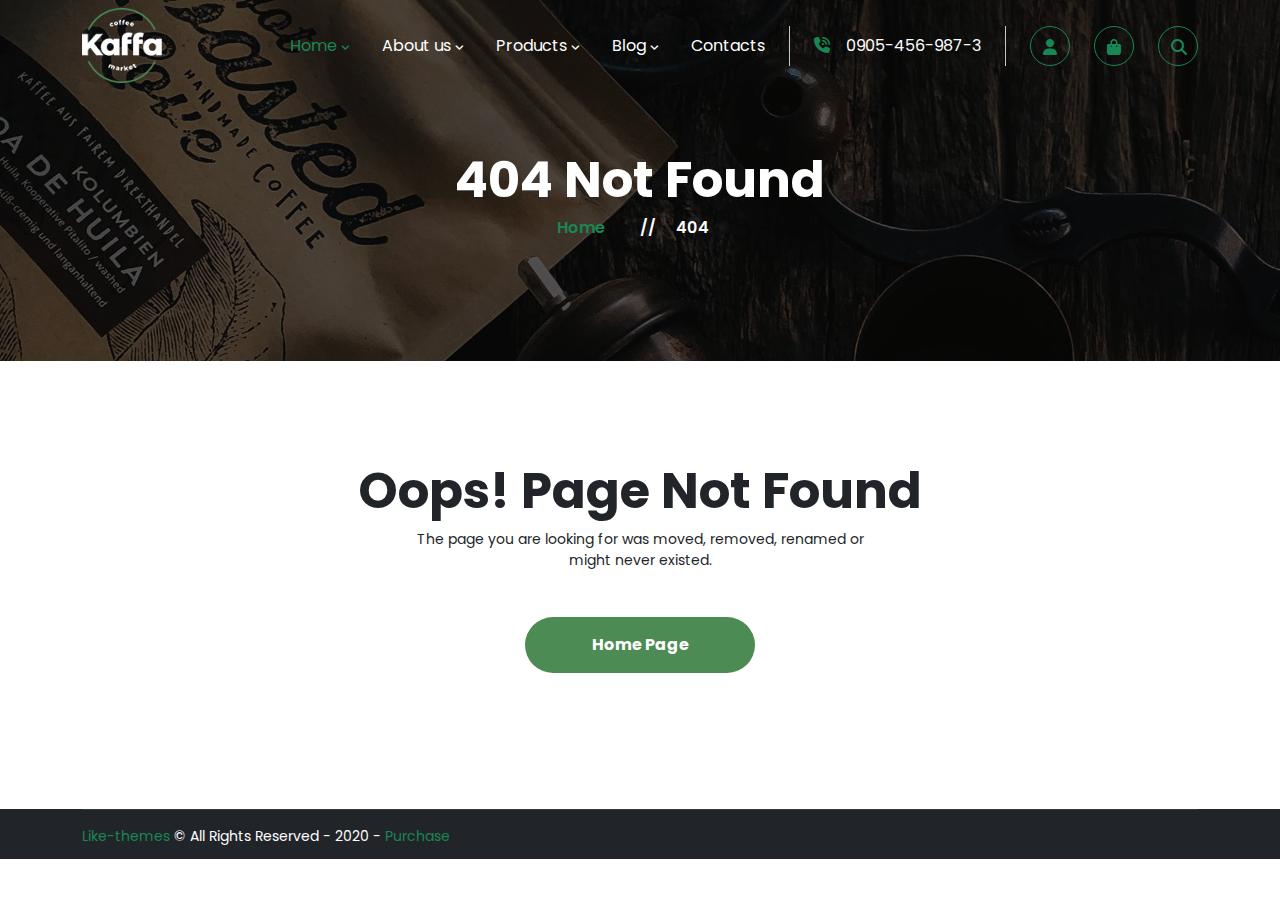
<file: coffee 404 page/index.html>
<!DOCTYPE html>
<html lang="en">

<head>
    <meta charset="UTF-8">
    <meta name="viewport" content="width=device-width, initial-scale=1.0">
    <title>Home Coffee Shop – Kaffa</title>
    <!-- favicon icon -->
    <link rel="icon" href="assets/image/cropped-favicon-100x100.png">
    <link rel="stylesheet" href="assets/css/all.min.css">
    <!-- custom css -->
    <link rel="stylesheet" href="assets/css/style.css">
    <!-- bootstrap link -->
    <link rel="stylesheet" href="assets/css/bootstrap.min.css">
    <!-- font css -->
    <link rel="stylesheet" href="assets/css/font.css">

</head>

<body>
    <!-- header start -->

    <nav class="navbar navbar-expand-lg position-absolute w-100">
        <div class="container">
            <img src="assets/image/kaffa_logo_light_1x.png" alt="" width="80px">
            <button class="navbar-toggler" type="button" data-bs-toggle="collapse"
                data-bs-target="#navbarSupportedContent" aria-controls="navbarSupportedContent" aria-expanded="false"
                aria-label="Toggle navigation">
                <i class="fa-solid fa-bars" style="color: white;"></i>
            </button>
            <div class="collapse navbar-collapse" id="navbarSupportedContent">
                <ul class="navbar-nav ms-auto mb-2 mb-lg-0">
                    <li class="nav-item">
                        <a class="nav-link text-success active ps-4" aria-current="page" href="../index.html">Home <i
                                class="fa-solid fa-angle-down icon" style="font-size: 10px;"></i></a>
                        <div class="dropdown position-absolute bg-white text-align-center" style="width: 200px;">
                            <ul class="ps-0">
                                <li class="p-2   p-1">
                                    Natural Coffee
                                </li>
                                <li class="p-2">
                                    Coffee House
                                </li>
                                <li class="p-2">
                                    Parallax Page
                                </li>
                                <li class="p-2">
                                    Coffee Shop
                                </li>
                                <li class="p-2">
                                    Cafeteria
                                </li>
                                <li class="p-2">
                                    Craft Coffee
                                </li>
                                <li class="p-2">
                                    Natural Coffee RTL
                                </li>
                            </ul>
                        </div>
                    </li>
                    <li class="nav-item">
                        <a class="nav-link text-white ps-4" aria-current="page" href="#">About us <i
                                class="fa-solid fa-angle-down icon" style="font-size: 10px;"></i></a>

                        <div class="dropdown position-absolute bg-white text-align-center" style="width: 200px;">
                            <ul class="ps-0">
                                <li class="p-2">
                                    Testimonials
                                </li>
                                <li class="p-2">
                                    FAQ
                                </li>
                                <li class="p-2">
                                    Gallery
                                </li>
                                <a href="../coffee 404 page/index.html">
                                    <li class="p-2 text-success">
                                        404 page
                                    </li>
                                </a>

                            </ul>
                        </div>
                    </li>
                    <li class="nav-item">
                        <a class="nav-link text-white ps-4" aria-current="page" href="#">Products <i
                                class="fa-solid fa-angle-down icon" style="font-size: 10px;"></i></a>
                        <div class="dropdown position-absolute bg-white text-align-center" style="width: 200px;">
                            <ul class="ps-0">
                                <li class="p-2">
                                    Shop
                                </li>
                               <a href="../coffee cart/index.html">
                                <li class="p-2 text-success">
                                    Cart
                                </li>
                               </a>
                                <li class="p-2">
                                    Checkout
                                </li>
                               <a href="../coffee account/index.html">
                                <li class="p-2 text-success">
                                    My account
                                </li>
                               </a>

                            </ul>
                        </div>
                    </li>
                    <li class="nav-item">
                        <a class="nav-link text-white ps-4" aria-current="page" href="#">Blog <i
                                class="fa-solid fa-angle-down icon" style="font-size: 10px;"></i></a>
                        <div class="dropdown position-absolute bg-white text-align-center" style="width: 200px;">
                            <ul class="ps-0">
                                <li class="p-2">
                                    Blog with Sidebar
                                </li>
                                <li class="p-2">
                                    Blog without Sidebar
                                </li>
                               <a href="../coffee classic blog/index.html">
                                <li class="p-2 text-success">
                                    classic blog
                                </li>
                               </a>

                            </ul>
                        </div>
                    </li>
                    <li class="nav-item">
                        <a class="nav-link text-white ps-4 pe-4" aria-current="page" href="../coffee contants/index.html">Contacts</a>
                    </li>

                </ul>

                <ul class="navbar-nav ms-auto mb-2 mb-lg-0">
                    <li class="nav-item">
                        <a class="nav-link text-white active border-end border-start border-secondary-subtle ps-4 pe-4"
                            aria-current="page" href="#"><i
                                class="fa-solid fa-phone-volume text-success pe-3"></i>0905-456-987-3</a>
                    </li>


                </ul>


                <ul class="navbar-nav ms-auto mb-2 mb-lg-0 d-flex ">
                    <li class="nav-item ">
                        <a class="nav-link text-success active border border-success  ms-4 " aria-current="page"
                            href="#" style="border-radius: 50%; width: 40px; height: 40px; "><i
                                class="fa-solid fa-user p-1"></i></a>
                    </li>
                    <li class="nav-item">
                        <a class="nav-link text-success ms-4 border border-success" aria-current="page" href="#"
                            style="border-radius: 50%;  width: 40px; height: 40px;"><i
                                class="fa-solid fa-bag-shopping p-1"></i></a>
                    </li>
                    <li class="nav-item">
                        <a class="nav-link text-success ms-4 border border-success " aria-current="page" href="#"
                            style="border-radius: 50%;  width: 40px; height: 40px;"><i
                                class="fa-solid fa-magnifying-glass p-1"></i></a>
                    </li>


                </ul>



            </div>
        </div>
    </nav>
    <!-- header end -->




    <!-- 404 page start -->

    <section class="cart">
        <div class="container">
            <div class="row">
                <div class="col-12">
                    <div class="cart-content text-center">
                        <h1 class="text-white" style="font-size: 50px; font-weight: 700;">404 Not Found</h1>
                        <h6 class="text-success d-flex justify-content-center"
                            style="font-weight: 600; padding-right: 15px;">Home <span class="text-white d-flex "
                                style="padding-left: 15px; font-size: 16px;">
                                <p> //</p> 404
                            </span></h6>
                    </div>
                </div>

            </div>

        </div>
        </div>
    </section>

    <section class="empty">
        <div class="container">
            <div class="row">
                <div class="col-12">
                    <div class=" text-center" style="padding: 100px 0 120px 0;">
                        <h1 style="font-size: 50px; font-weight: 700;">Oops! Page Not Found</h1>
                        <p class="" style="font-size: 14px;">The page you are looking for was moved, removed, renamed
                            or<br> might never existed. </p>
                        <button
                            style="padding: 16px; border-radius: 50px; border: none; width: 230px; color: white; font-weight: 700; margin-top: 30px;">Home
                            Page</button>
                        </a>
                    </div>
                </div>
            </div>
        </div>
    </section>


    <section class="bg-dark" style="height: 50px;">
        <div class="container">
            <hr style="color: grey; ">
            <div style="width: 100%;">

                <p style="color: white; font-size: 14px;"><span style="color: #198754;">Like-themes</span> © All Rights
                    Reserved - 2020 - <span style="color: #198754;">Purchase</span></p>
            </div>
        </div>
    </section>


    <!-- 404 page end -->
    <!-- footer start -->
    <!-- <section class="footer">
        <div class="container">
            <div class="row">
                <div class="col-12 col-lg-4">
                    <div class="footer-logo">
                        <img src="assets/image/kaffa_logo_light_1x.png" alt="" style="padding-bottom: 50px;">
                        <p style="color: #9A9999;font-size: 14px;">Etiam consequat sem ullamcorper, euismod
                            metus sit amet, tristique justo. Vestibulum
                            mattis, nisi ut.</p>
                        <i class="fa-brands fa-twitter" style="color: #198754; padding: 30px 30px 30px 0px;"></i>
                        <i class="fa-brands fa-facebook-f" style="color: #198754; padding: 30px 30px 30px 0px;"></i>
                        <i class="fa-brands fa-instagram" style="color: #198754; padding: 30px 30px 30px 0px;"></i>
                        <i class="fa-brands fa-youtube" style="color: #198754; padding: 30px 30px 30px 0px;"></i>
                    </div>
                </div>

                <div class="col-12 col-lg-4">
                    <div class="footer-content">
                        <h2 class=""
                            style="color:#198754 ; border-bottom:2px solid #198754;width: 62%;  font-size:26px; font-weight:700;">
                            Contact Info</h2>

                        <div class="d-flex" style="padding: 25px 0px 25px 0px;">
                            <i class="fa-solid fa-location-dot"
                                style="color: #198754; font-size: 22px; padding: 12px 20px 0px 0px;"></i>
                            <div class="">
                                <span style="color: #198754; font-weight: 700; ">Our location:</span>
                                <h3 class="" style="font-size:16px; font-weight:400; color:white;"> Rio de Janeiro, RJ
                                    Brazil, 04103 Route</h3>

                            </div>
                        </div>

                        <div class="d-flex" style="padding: 25px 0px 25px 0px;">
                            <i class="fa-solid fa-phone-volume"
                                style="color: #198754; font-size: 22px; padding: 12px 20px 0px 0px;"></i>
                            <div class="">
                                <span style="color: #198754; font-weight: 700; ">Phones:</span>
                                <h3 class="" style="font-size:16px; font-weight:400; color:white;">+49078-039-23-11</h3>
                                <h3 class="" style="font-size:16px; font-weight:400; color:white;">+49078-028-55-60</h3>

                            </div>
                        </div>

                    </div>
                </div>
                <div class="col-12 col-lg-4">
                    <div class="subscribe" style="position: relative;">
                        <h2
                            style="color:#198754 ; border-bottom:2px solid #198754; width: 62%; font-size:26px; font-weight:700; ;">
                            Subscribe</h2>

                        <form action="">
                            <div class="position-relative" style="padding-top: 30px">
                                <input type="text" class="position-absolute" placeholder="your email..."
                                    style="padding: 20px; width: 100%; height: 70px; border-radius: 50px; outline: 0; border: 0;">
                                <button class="position-absolute"
                                    style="padding: 20px; right: 0; width: 180px;height: 70px; border-radius: 50px; outline: 0; border: 0">Subscribe</button>
                            </div>
                        </form>

                        <div style="color:#9A9999 ; font-size: 14px; padding-top:80px ; align-items: center;">
                            <input type="checkbox">
                            I have read and agree to the terms & conditions
                        </div>

                    </div>

                </div>

            </div>
        </div>
        <hr style="color: grey;">
        <div class="container">
            <div style="width: 100%;">

                <p style="color: white; font-size: 14px;"><span style="color: #198754;">Like-themes</span> © All Rights
                    Reserved - 2020 - <span style="color: #198754;">Purchase</span></p>
            </div>
        </div>


    </section> -->

    <!--  footer end -->
    <script src="assets/js/bootstrap.bundle.min.js"></script>
</body>

</html>
</file>
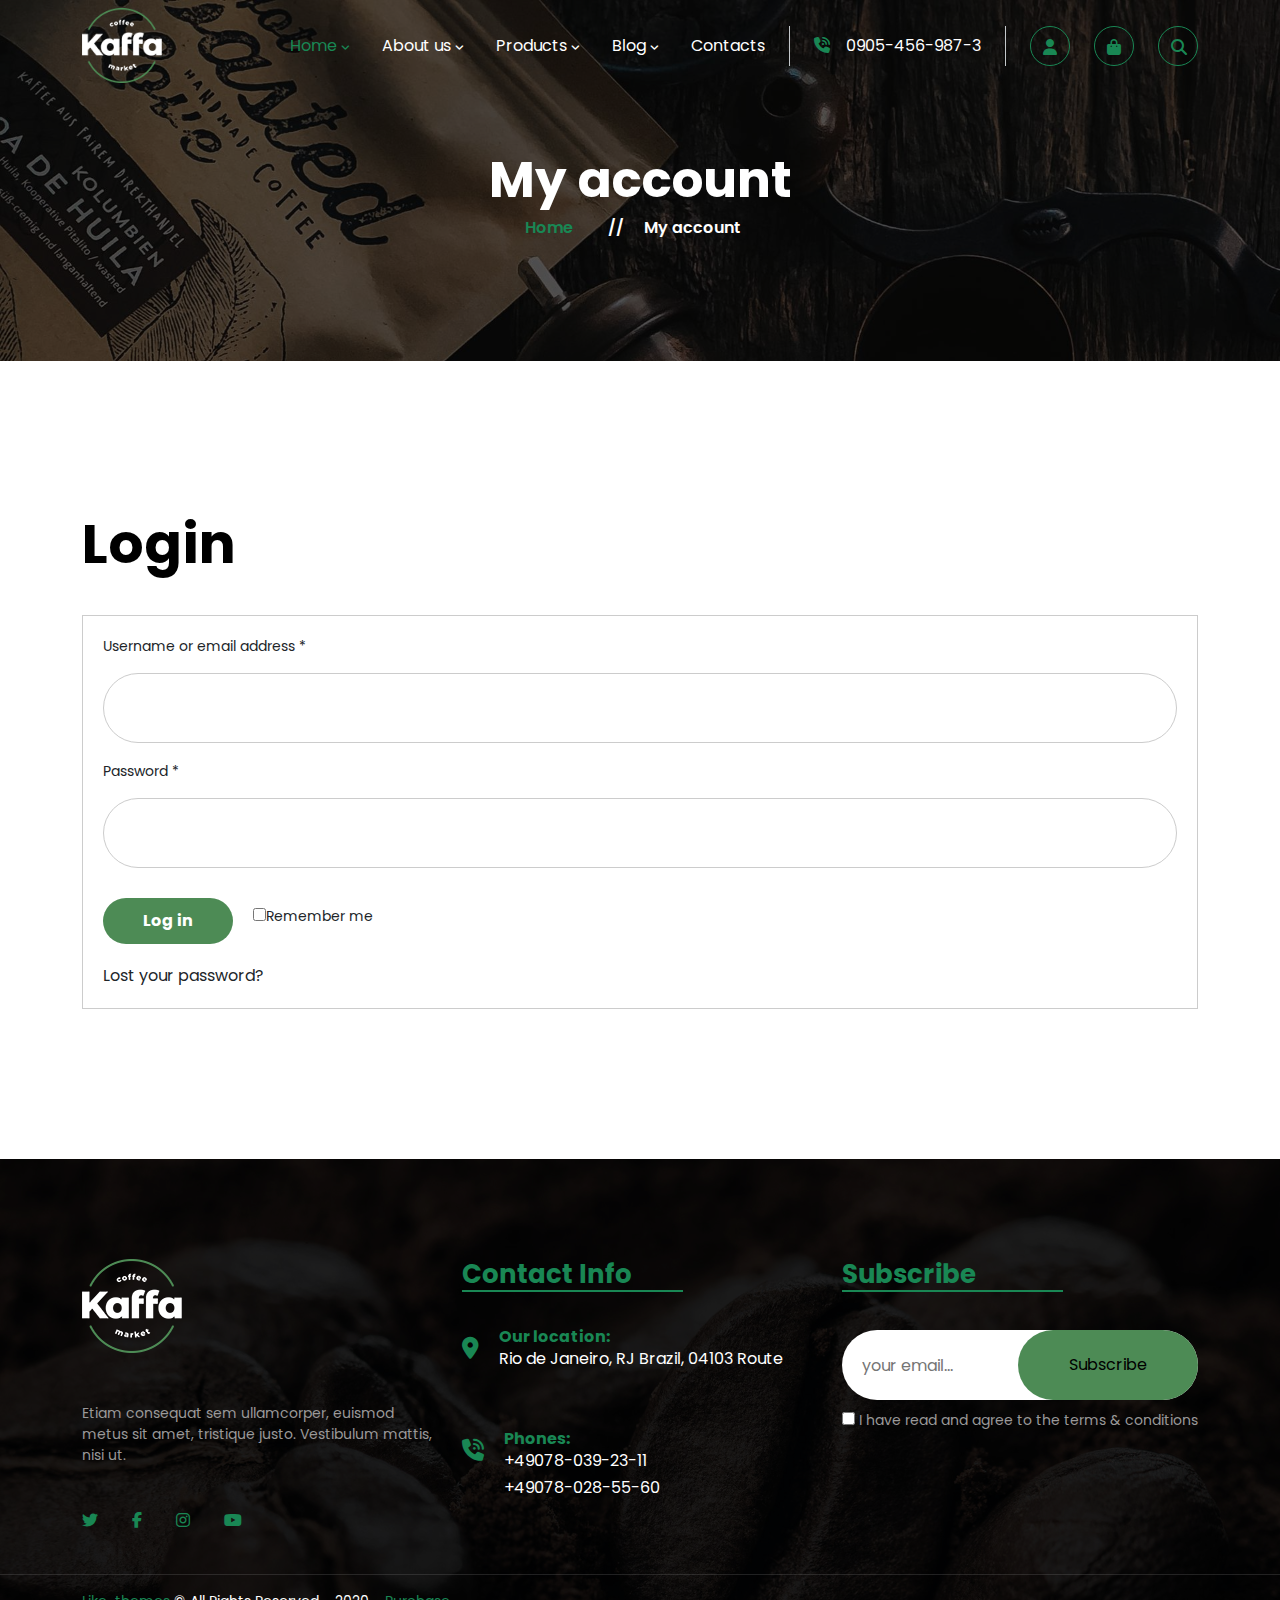
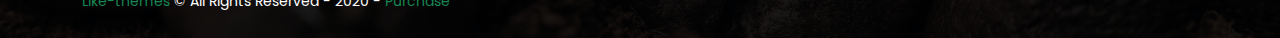
<file: coffee account/index.html>
<!DOCTYPE html>
<html lang="en">

<head>
    <meta charset="UTF-8">
    <meta name="viewport" content="width=device-width, initial-scale=1.0">
    <title>Home Coffee Shop – Kaffa</title>
    <!-- favicon icon -->
    <link rel="icon" href="assets/image/cropped-favicon-100x100.png">
    <link rel="stylesheet" href="assets/css/all.min.css">
    <!-- custom css -->
    <link rel="stylesheet" href="assets/css/style.css">
    <!-- bootstrap link -->
    <link rel="stylesheet" href="assets/css/bootstrap.min.css">
    <!-- font css -->
    <link rel="stylesheet" href="assets/css/font.css">

</head>

<body>
    <!-- header start -->

    <nav class="navbar navbar-expand-lg position-absolute w-100">
        <div class="container">
            <img src="assets/image/kaffa_logo_light_1x.png" alt="" width="80px">
            <button class="navbar-toggler" type="button" data-bs-toggle="collapse"
                data-bs-target="#navbarSupportedContent" aria-controls="navbarSupportedContent" aria-expanded="false"
                aria-label="Toggle navigation">
                <i class="fa-solid fa-bars" style="color: white;"></i>
            </button>
            <div class="collapse navbar-collapse" id="navbarSupportedContent">
                <ul class="navbar-nav ms-auto mb-2 mb-lg-0">
                    <li class="nav-item">
                        <a class="nav-link text-success active ps-4" aria-current="page" href="../index.html">Home <i
                                class="fa-solid fa-angle-down icon" style="font-size: 10px;"></i></a>
                        <div class="dropdown position-absolute bg-white text-align-center" style="width: 200px;">
                            <ul class="ps-0">
                                <li class="p-2   p-1">
                                    Natural Coffee
                                </li>
                                <li class="p-2">
                                    Coffee House
                                </li>
                                <li class="p-2">
                                    Parallax Page
                                </li>
                                <li class="p-2">
                                    Coffee Shop
                                </li>
                                <li class="p-2">
                                    Cafeteria
                                </li>
                                <li class="p-2">
                                    Craft Coffee
                                </li>
                                <li class="p-2">
                                    Natural Coffee RTL
                                </li>
                            </ul>
                        </div>
                    </li>
                    <li class="nav-item">
                        <a class="nav-link text-white ps-4" aria-current="page" href="#">About us <i
                                class="fa-solid fa-angle-down icon" style="font-size: 10px;"></i></a>

                        <div class="dropdown position-absolute bg-white text-align-center" style="width: 200px;">
                            <ul class="ps-0">
                                <li class="p-2">
                                    Testimonials
                                </li>
                                <li class="p-2">
                                    FAQ
                                </li>
                                <li class="p-2">
                                    Gallery
                                </li>
                               <a href="../coffee 404 page/index.html">
                                <li class="p-2 text-success">
                                    404 page
                                </li>
                               </a>

                            </ul>
                        </div>
                    </li>
                    <li class="nav-item">
                        <a class="nav-link text-white ps-4" aria-current="page" href="#">Products <i
                                class="fa-solid fa-angle-down icon" style="font-size: 10px;"></i></a>
                        <div class="dropdown position-absolute bg-white text-align-center" style="width: 200px;">
                            <ul class="ps-0">
                                <li class="p-2">
                                    Shop
                                </li>
                              <a href="../coffee cart/index.html">
                                <li class="p-2 text-success">
                                    Cart
                                </li>
                              </a>
                                <li class="p-2">
                                    Checkout
                                </li>
                                <a href="../coffee account/index.html">
                                    <li class="p-2 text-success">
                                        My account
                                    </li>
                                </a>

                            </ul>
                        </div>
                    </li>
                    <li class="nav-item">
                        <a class="nav-link text-white ps-4" aria-current="page" href="#">Blog <i
                                class="fa-solid fa-angle-down icon" style="font-size: 10px;"></i></a>
                        <div class="dropdown position-absolute bg-white text-align-center" style="width: 200px;">
                            <ul class="ps-0">
                                <li class="p-2">
                                    Blog with Sidebar
                                </li>
                                <li class="p-2">
                                    Blog without Sidebar
                                </li>
                                <a href="../coffee classic blog/index.html">
                                    <li class="p-2 text-success">
                                        classic blog
                                    </li>
                                </a>

                            </ul>
                        </div>
                    </li>
                    <li class="nav-item">
                        <a class="nav-link text-white ps-4 pe-4" aria-current="page" href="../coffee contants/index.html">Contacts</a>
                    </li>

                </ul>

                <ul class="navbar-nav ms-auto mb-2 mb-lg-0">
                    <li class="nav-item">
                        <a class="nav-link text-white active border-end border-start border-secondary-subtle ps-4 pe-4"
                            aria-current="page" href="#"><i
                                class="fa-solid fa-phone-volume text-success pe-3"></i>0905-456-987-3</a>
                    </li>


                </ul>


                <ul class="navbar-nav ms-auto mb-2 mb-lg-0 d-flex ">
                    <li class="nav-item ">
                        <a class="nav-link text-success active border border-success  ms-4 " aria-current="page"
                            href="#" style="border-radius: 50%; width: 40px; height: 40px; "><i
                                class="fa-solid fa-user p-1"></i></a>
                    </li>
                    <li class="nav-item">
                        <a class="nav-link text-success ms-4 border border-success" aria-current="page" href="#"
                            style="border-radius: 50%;  width: 40px; height: 40px;"><i
                                class="fa-solid fa-bag-shopping p-1"></i></a>
                    </li>
                    <li class="nav-item">
                        <a class="nav-link text-success ms-4 border border-success " aria-current="page" href="#"
                            style="border-radius: 50%;  width: 40px; height: 40px;"><i
                                class="fa-solid fa-magnifying-glass p-1"></i></a>
                    </li>


                </ul>



            </div>
        </div>
    </nav>
    <!-- header end -->

    
    <!-- contact start -->
    <section class="cart">
        <div class="container">
            <div class="row">
                <div class="col-12">
                    <div class="cart-content text-center">
                        <h1 class="text-white" style="font-size: 50px; font-weight: 700;">My account</h1>
                        <h6 class="text-success d-flex justify-content-center"
                            style="font-weight: 600; padding-right: 15px;">Home <span class="text-white d-flex "
                                style="padding-left: 15px; font-size: 16px;">
                                <p> //</p> My account
                            </span></h6>
                    </div>
                </div>

            </div>

        </div>
        </div>
    </section>
    <section class="login" style="padding:150px 0px 150px 0px">
        <div class="container">
            <div class="row">
                <div class="col-12">
                    <h1 class="" style="font-size:55px; font-weight:700; color:black; padding-bottom:30px; ">Login</h1>
                    <div class="lost" style="border: 1px solid #CCCCCC; padding: 20px;">
                        <form action="">
                            <p style="font-size: 14px;">Username or email address *</p>
                            <input type="text"
                                style="width: 100%; padding: 22px; border-radius: 50px; outline: 0; border: none; border: 1px solid #CCCCCC;">
                            <p style="font-size: 14px; padding-top: 18px;">Password * </p>
                            <input type="password"
                                style="width: 100%; padding: 22px; border-radius: 50px; outline: 0; border: none; border: 1px solid #CCCCCC;">

                            <div class="d-flex align-items-center">
                                <a href="">
                                    <button
                                        style=" padding: 11px; border-radius: 50px; border: none; width: 130px; color: white; font-weight: 700; margin: 30px 20px 20px 0px;">Log
                                        in</button>
                                </a>
                                <div style="font-size: 14px;">
                                    <input type="checkbox">Remember me
                                </div>
                            </div>
                            <span style="font-size: 16px; cursor: pointer; ">Lost your password?</span>

                        </form>
                    </div>
                </div>
            </div>
        </div>
    </section>

    <!-- footer start -->
    <section class="footer">
        <div class="container">
            <div class="row">
                <div class="col-12 col-lg-4">
                    <div class="footer-logo">
                        <img src="assets/image/kaffa_logo_light_1x.png" alt="" style="padding-bottom: 50px;">
                        <p style="color: #9A9999;font-size: 14px;">Etiam consequat sem ullamcorper, euismod
                            metus sit amet, tristique justo. Vestibulum
                            mattis, nisi ut.</p>
                        <i class="fa-brands fa-twitter" style="color: #198754; padding: 30px 30px 30px 0px;"></i>
                        <i class="fa-brands fa-facebook-f" style="color: #198754; padding: 30px 30px 30px 0px;"></i>
                        <i class="fa-brands fa-instagram" style="color: #198754; padding: 30px 30px 30px 0px;"></i>
                        <i class="fa-brands fa-youtube" style="color: #198754; padding: 30px 30px 30px 0px;"></i>
                    </div>
                </div>

                <div class="col-12 col-lg-4">
                    <div class="footer-content">
                        <h2 class=""
                            style="color:#198754 ; border-bottom:2px solid #198754;width: 62%;  font-size:26px; font-weight:700;">
                            Contact Info</h2>

                        <div class="d-flex" style="padding: 25px 0px 25px 0px;">
                            <i class="fa-solid fa-location-dot"
                                style="color: #198754; font-size: 22px; padding: 12px 20px 0px 0px;"></i>
                            <div class="">
                                <span style="color: #198754; font-weight: 700; ">Our location:</span>
                                <h3 class="" style="font-size:16px; font-weight:400; color:white;"> Rio de Janeiro, RJ
                                    Brazil, 04103 Route</h3>

                            </div>
                        </div>

                        <div class="d-flex" style="padding: 25px 0px 25px 0px;">
                            <i class="fa-solid fa-phone-volume"
                                style="color: #198754; font-size: 22px; padding: 12px 20px 0px 0px;"></i>
                            <div class="">
                                <span style="color: #198754; font-weight: 700; ">Phones:</span>
                                <h3 class="" style="font-size:16px; font-weight:400; color:white;">+49078-039-23-11</h3>
                                <h3 class="" style="font-size:16px; font-weight:400; color:white;">+49078-028-55-60</h3>

                            </div>
                        </div>

                    </div>
                </div>
                <div class="col-12 col-lg-4">
                    <div class="subscribe" style="position: relative;">
                        <h2
                            style="color:#198754 ; border-bottom:2px solid #198754; width: 62%; font-size:26px; font-weight:700; ;">
                            Subscribe</h2>

                        <form action="">
                            <div class="position-relative" style="padding-top: 30px">
                                <input type="text" class="position-absolute" placeholder="your email..."
                                    style="padding: 20px; width: 100%; height: 70px; border-radius: 50px; outline: 0; border: 0;">
                                <button class="position-absolute"
                                    style="padding: 20px; right: 0; width: 180px;height: 70px; border-radius: 50px; outline: 0; border: 0">Subscribe</button>
                            </div>
                        </form>

                        <div style="color:#9A9999 ; font-size: 14px; padding-top:80px ; align-items: center;">
                            <input type="checkbox">
                            I have read and agree to the terms & conditions
                        </div>

                    </div>

                </div>

            </div>
        </div>
        <hr style="color: grey;">
        <div class="container">
            <div style="width: 100%;">

                <p style="color: white; font-size: 14px;"><span style="color: #198754;">Like-themes</span> © All Rights
                    Reserved - 2020 - <span style="color: #198754;">Purchase</span></p>
            </div>
        </div>


    </section>

    <!-- footer end -->
    <!-- contact end -->

    <script src="assets/js/bootstrap.bundle.min.js"></script>
</body>

</html>
</file>
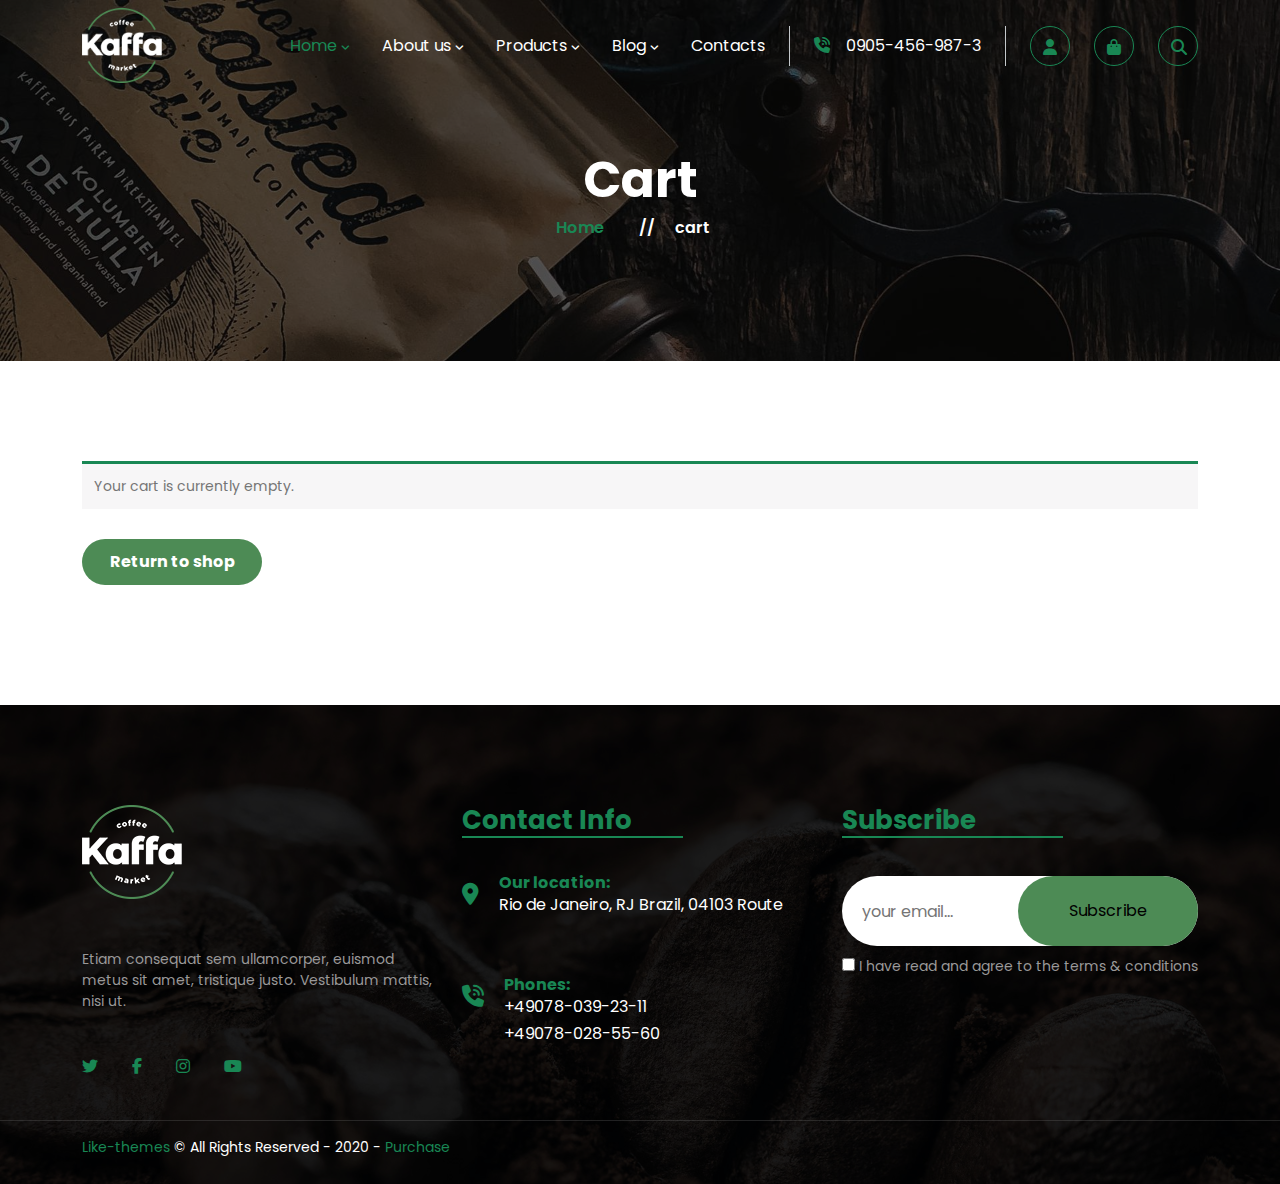
<file: coffee cart/index.html>
<!DOCTYPE html>
<html lang="en">

<head>
    <meta charset="UTF-8">
    <meta name="viewport" content="width=device-width, initial-scale=1.0">
    <title>Home Coffee Shop – Kaffa</title>
    <!-- favicon icon -->
    <link rel="icon" href="assets/image/cropped-favicon-100x100.png">
    <link rel="stylesheet" href="assets/css/all.min.css">
    <!-- custom css -->
    <link rel="stylesheet" href="assets/css/style.css">
    <!-- bootstrap link -->
    <link rel="stylesheet" href="assets/css/bootstrap.min.css">
    <!-- font css -->
    <link rel="stylesheet" href="assets/css/font.css">

</head>

<body>
    <!-- header start -->

    <nav class="navbar navbar-expand-lg position-absolute w-100">
        <div class="container">
            <img src="assets/image/kaffa_logo_light_1x.png" alt="" width="80px">
            <button class="navbar-toggler" type="button" data-bs-toggle="collapse"
                data-bs-target="#navbarSupportedContent" aria-controls="navbarSupportedContent" aria-expanded="false"
                aria-label="Toggle navigation">
                <i class="fa-solid fa-bars" style="color: white;"></i>
            </button>
            <div class="collapse navbar-collapse" id="navbarSupportedContent">
                <ul class="navbar-nav ms-auto mb-2 mb-lg-0">
                    <li class="nav-item">
                        <a class="nav-link text-success active ps-4" aria-current="page" href="../index.html">Home <i
                                class="fa-solid fa-angle-down icon" style="font-size: 10px;"></i></a>
                        <div class="dropdown position-absolute bg-white text-align-center" style="width: 200px;">
                            <ul class="ps-0">
                                <li class="p-2   p-1">
                                    Natural Coffee
                                </li>
                                <li class="p-2">
                                    Coffee House
                                </li>
                                <li class="p-2">
                                    Parallax Page
                                </li>
                                <li class="p-2">
                                    Coffee Shop
                                </li>
                                <li class="p-2">
                                    Cafeteria
                                </li>
                                <li class="p-2">
                                    Craft Coffee
                                </li>
                                <li class="p-2">
                                    Natural Coffee RTL
                                </li>
                            </ul>
                        </div>
                    </li>
                    <li class="nav-item">
                        <a class="nav-link text-white ps-4" aria-current="page" href="#">About us <i
                                class="fa-solid fa-angle-down icon" style="font-size: 10px;"></i></a>

                        <div class="dropdown position-absolute bg-white text-align-center" style="width: 200px;">
                            <ul class="ps-0">
                                <li class="p-2">
                                    Testimonials
                                </li>
                                <li class="p-2">
                                    FAQ
                                </li>
                                <li class="p-2">
                                    Gallery
                                </li>
                               <a href="../coffee 404 page/index.html">
                                <li class="p-2 text-success">
                                    404 page
                                </li>
                               </a>

                            </ul>
                        </div>
                    </li>
                    <li class="nav-item">
                        <a class="nav-link text-white ps-4" aria-current="page" href="#">Products <i
                                class="fa-solid fa-angle-down icon" style="font-size: 10px;"></i></a>
                        <div class="dropdown position-absolute bg-white text-align-center" style="width: 200px;">
                            <ul class="ps-0">
                                <li class="p-2">
                                    Shop
                                </li>
                               <a href="../coffee cart/index.html">
                                <li class="p-2 text-success">
                                    Cart
                                </li>
                               </a>
                                <li class="p-2">
                                    Checkout
                                </li>
                              <a href="../coffee account/index.html">
                                <li class="p-2 text-success">
                                    My account
                                </li>
                              </a>

                            </ul>
                        </div>
                    </li>
                    <li class="nav-item">
                        <a class="nav-link text-white ps-4" aria-current="page" href="#">Blog <i
                                class="fa-solid fa-angle-down icon" style="font-size: 10px;"></i></a>
                        <div class="dropdown position-absolute bg-white text-align-center" style="width: 200px;">
                            <ul class="ps-0">
                                <li class="p-2">
                                    Blog with Sidebar
                                </li>
                                <li class="p-2">
                                    Blog without Sidebar
                                </li>
                               <a href="../coffee classic blog/index.html">
                                <li class="p-2 text-success">
                                    classic blog
                                </li>
                               </a>
                                

                            </ul>
                        </div>
                    </li>
                    <li class="nav-item">
                        <a class="nav-link text-white ps-4 pe-4" aria-current="page" href="../coffee contants/index.html">Contacts</a>
                    </li>

                </ul>

                <ul class="navbar-nav ms-auto mb-2 mb-lg-0">
                    <li class="nav-item">
                        <a class="nav-link text-white active border-end border-start border-secondary-subtle ps-4 pe-4"
                            aria-current="page" href="#"><i
                                class="fa-solid fa-phone-volume text-success pe-3"></i>0905-456-987-3</a>
                    </li>


                </ul>


                <ul class="navbar-nav ms-auto mb-2 mb-lg-0 d-flex ">
                    <li class="nav-item ">
                        <a class="nav-link text-success active border border-success  ms-4 " aria-current="page"
                            href="#" style="border-radius: 50%; width: 40px; height: 40px; "><i
                                class="fa-solid fa-user p-1"></i></a>
                    </li>
                    <li class="nav-item">
                        <a class="nav-link text-success ms-4 border border-success" aria-current="page" href="#"
                            style="border-radius: 50%;  width: 40px; height: 40px;"><i
                                class="fa-solid fa-bag-shopping p-1"></i></a>
                    </li>
                    <li class="nav-item">
                        <a class="nav-link text-success ms-4 border border-success " aria-current="page" href="#"
                            style="border-radius: 50%;  width: 40px; height: 40px;"><i
                                class="fa-solid fa-magnifying-glass p-1"></i></a>
                    </li>


                </ul>



            </div>
        </div>
    </nav>
    <!-- header end -->
     <!-- cart start -->
     <section class="cart">
        <div class="container">
            <div class="row">
                <div class="col-12">
                    <div class="cart-content text-center">
                        <h1 class="text-white" style="font-size: 50px; font-weight: 700;">Cart</h1>
                        <h6 class="text-success d-flex justify-content-center"
                            style="font-weight: 600; padding-right: 15px;">Home <span class="text-white d-flex "
                                style="padding-left: 15px; font-size: 16px;">
                                <p> //</p> cart
                            </span></h6>
                    </div>
                </div>

            </div>

        </div>
        </div>
    </section>
    <section class="empty">
        <div class="container">
            <div class="row">
                <div class="col-12">
                    <div class="" style="padding: 100px 0 120px 0;">
                        <input type="text" placeholder="Your cart is currently empty."
                            style=" width: 100%; padding: 12px; outline: none; border: none; border-top:3px solid #198754; background-color: #F7F6F7; font-size: 14px; color: #515151;">
                        <a href="">
                            <button
                                style="padding: 11px; border-radius: 50px; border: none; width: 180px; color: white; font-weight: 700; margin-top: 30px;">Return
                                to shop</button>
                        </a>
                    </div>
                </div>
            </div>
        </div>
    </section>

    <!-- footer start -->
    <section class="footer">
        <div class="container">
            <div class="row">
                <div class="col-12 col-lg-4">
                    <div class="footer-logo">
                        <img src="assets/image/kaffa_logo_light_1x.png" alt="" style="padding-bottom: 50px;">
                        <p style="color: #9A9999;font-size: 14px;">Etiam consequat sem ullamcorper, euismod
                            metus sit amet, tristique justo. Vestibulum
                            mattis, nisi ut.</p>
                        <i class="fa-brands fa-twitter" style="color: #198754; padding: 30px 30px 30px 0px;"></i>
                        <i class="fa-brands fa-facebook-f" style="color: #198754; padding: 30px 30px 30px 0px;"></i>
                        <i class="fa-brands fa-instagram" style="color: #198754; padding: 30px 30px 30px 0px;"></i>
                        <i class="fa-brands fa-youtube" style="color: #198754; padding: 30px 30px 30px 0px;"></i>
                    </div>
                </div>

                <div class="col-12 col-lg-4">
                    <div class="footer-content">
                        <h2 class=""
                            style="color:#198754 ; border-bottom:2px solid #198754;width: 62%;  font-size:26px; font-weight:700;">
                            Contact Info</h2>

                        <div class="d-flex" style="padding: 25px 0px 25px 0px;">
                            <i class="fa-solid fa-location-dot"
                                style="color: #198754; font-size: 22px; padding: 12px 20px 0px 0px;"></i>
                            <div class="">
                                <span style="color: #198754; font-weight: 700; ">Our location:</span>
                                <h3 class="" style="font-size:16px; font-weight:400; color:white;"> Rio de Janeiro, RJ
                                    Brazil, 04103 Route</h3>

                            </div>
                        </div>

                        <div class="d-flex" style="padding: 25px 0px 25px 0px;">
                            <i class="fa-solid fa-phone-volume"
                                style="color: #198754; font-size: 22px; padding: 12px 20px 0px 0px;"></i>
                            <div class="">
                                <span style="color: #198754; font-weight: 700; ">Phones:</span>
                                <h3 class="" style="font-size:16px; font-weight:400; color:white;">+49078-039-23-11</h3>
                                <h3 class="" style="font-size:16px; font-weight:400; color:white;">+49078-028-55-60</h3>

                            </div>
                        </div>

                    </div>
                </div>
                <div class="col-12 col-lg-4">
                    <div class="subscribe" style="position: relative;">
                        <h2
                            style="color:#198754 ; border-bottom:2px solid #198754; width: 62%; font-size:26px; font-weight:700; ;">
                            Subscribe</h2>

                        <form action="">
                            <div class="position-relative" style="padding-top: 30px">
                                <input type="text" class="position-absolute" placeholder="your email..."
                                    style="padding: 20px; width: 100%; height: 70px; border-radius: 50px; outline: 0; border: 0;">
                                <button class="position-absolute"
                                    style="padding: 20px; right: 0; width: 180px;height: 70px; border-radius: 50px; outline: 0; border: 0">Subscribe</button>
                            </div>
                        </form>

                        <div style="color:#9A9999 ; font-size: 14px; padding-top:80px ; align-items: center;">
                            <input type="checkbox">
                            I have read and agree to the terms & conditions
                        </div>

                    </div>

                </div>

            </div>
        </div>
        <hr style="color: grey;">
        <div class="container">
            <div style="width: 100%;">

                <p style="color: white; font-size: 14px;"><span style="color: #198754;">Like-themes</span> © All Rights
                    Reserved - 2020 - <span style="color: #198754;">Purchase</span></p>
            </div>
        </div>


    </section>

    <!-- footer end -->
    <!-- cart end -->
    <script src="assets/js/bootstrap.bundle.min.js"></script>
</body>

</html>
</file>
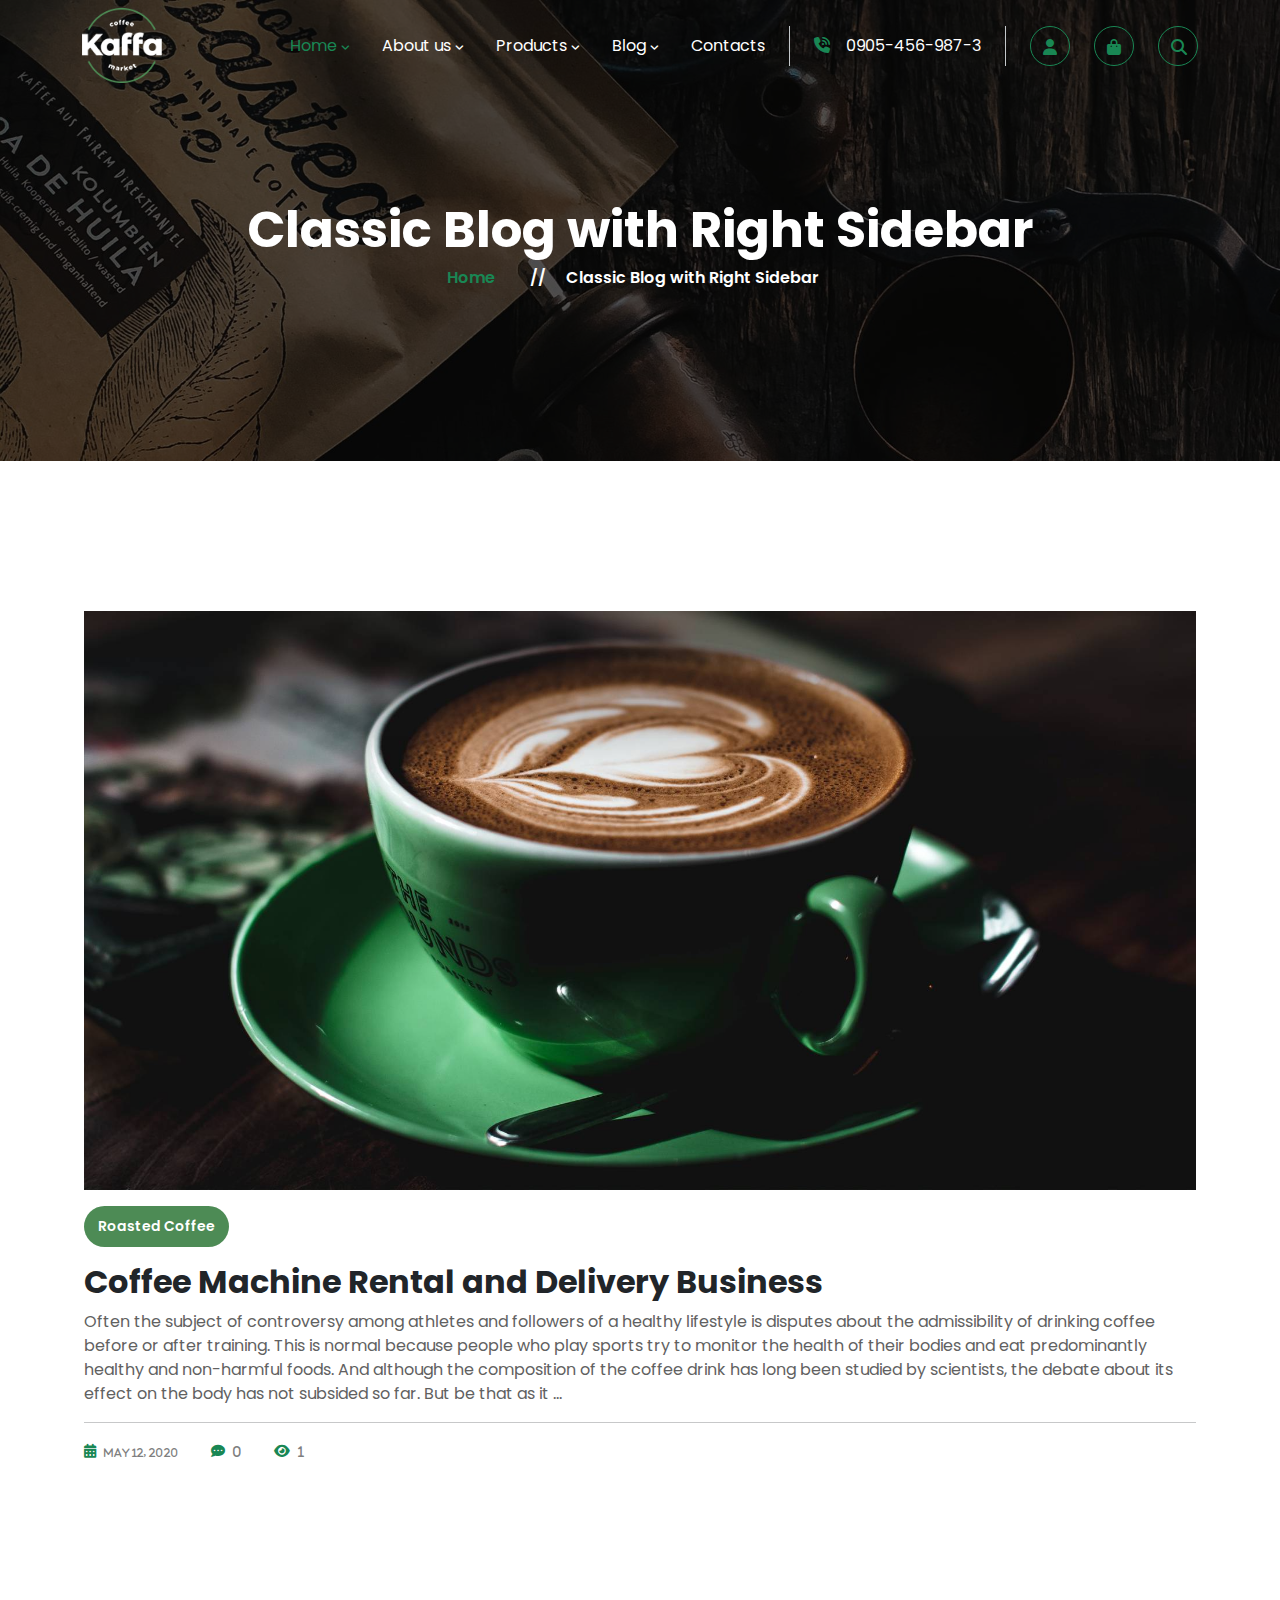
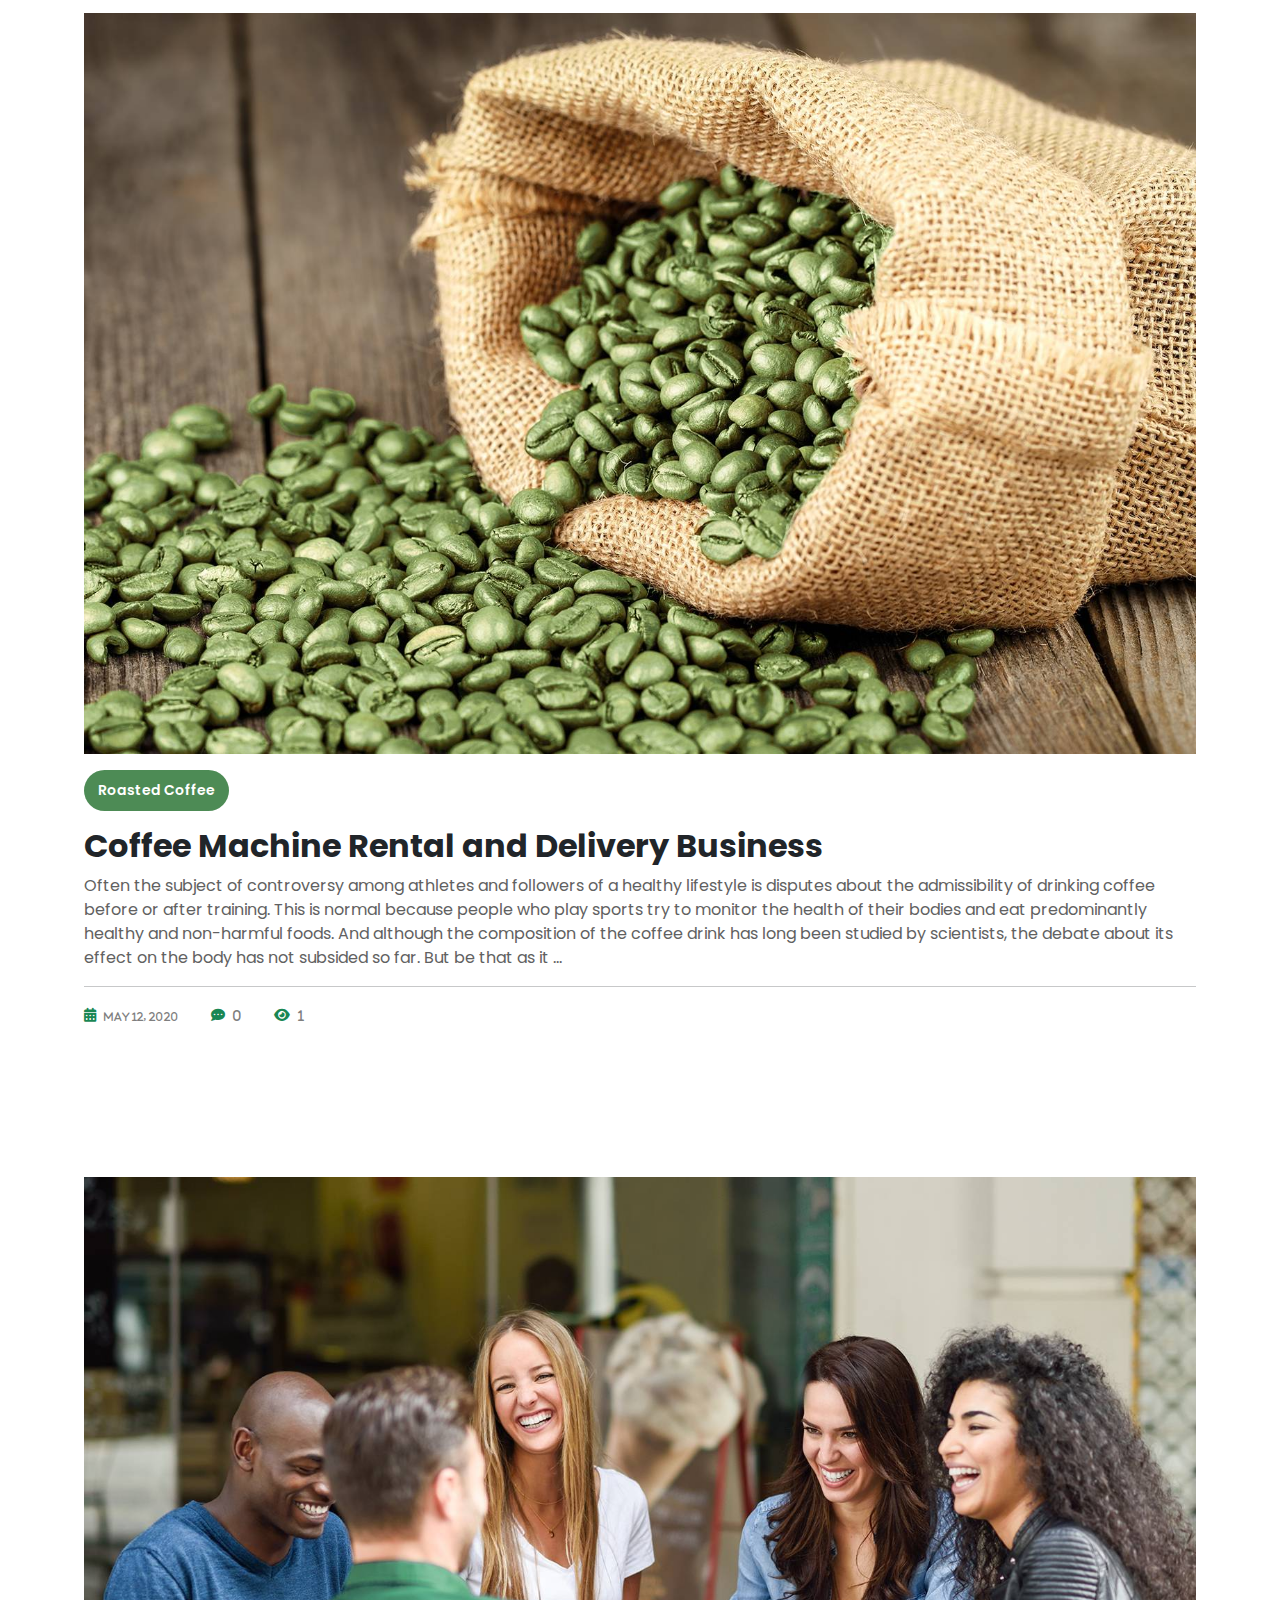
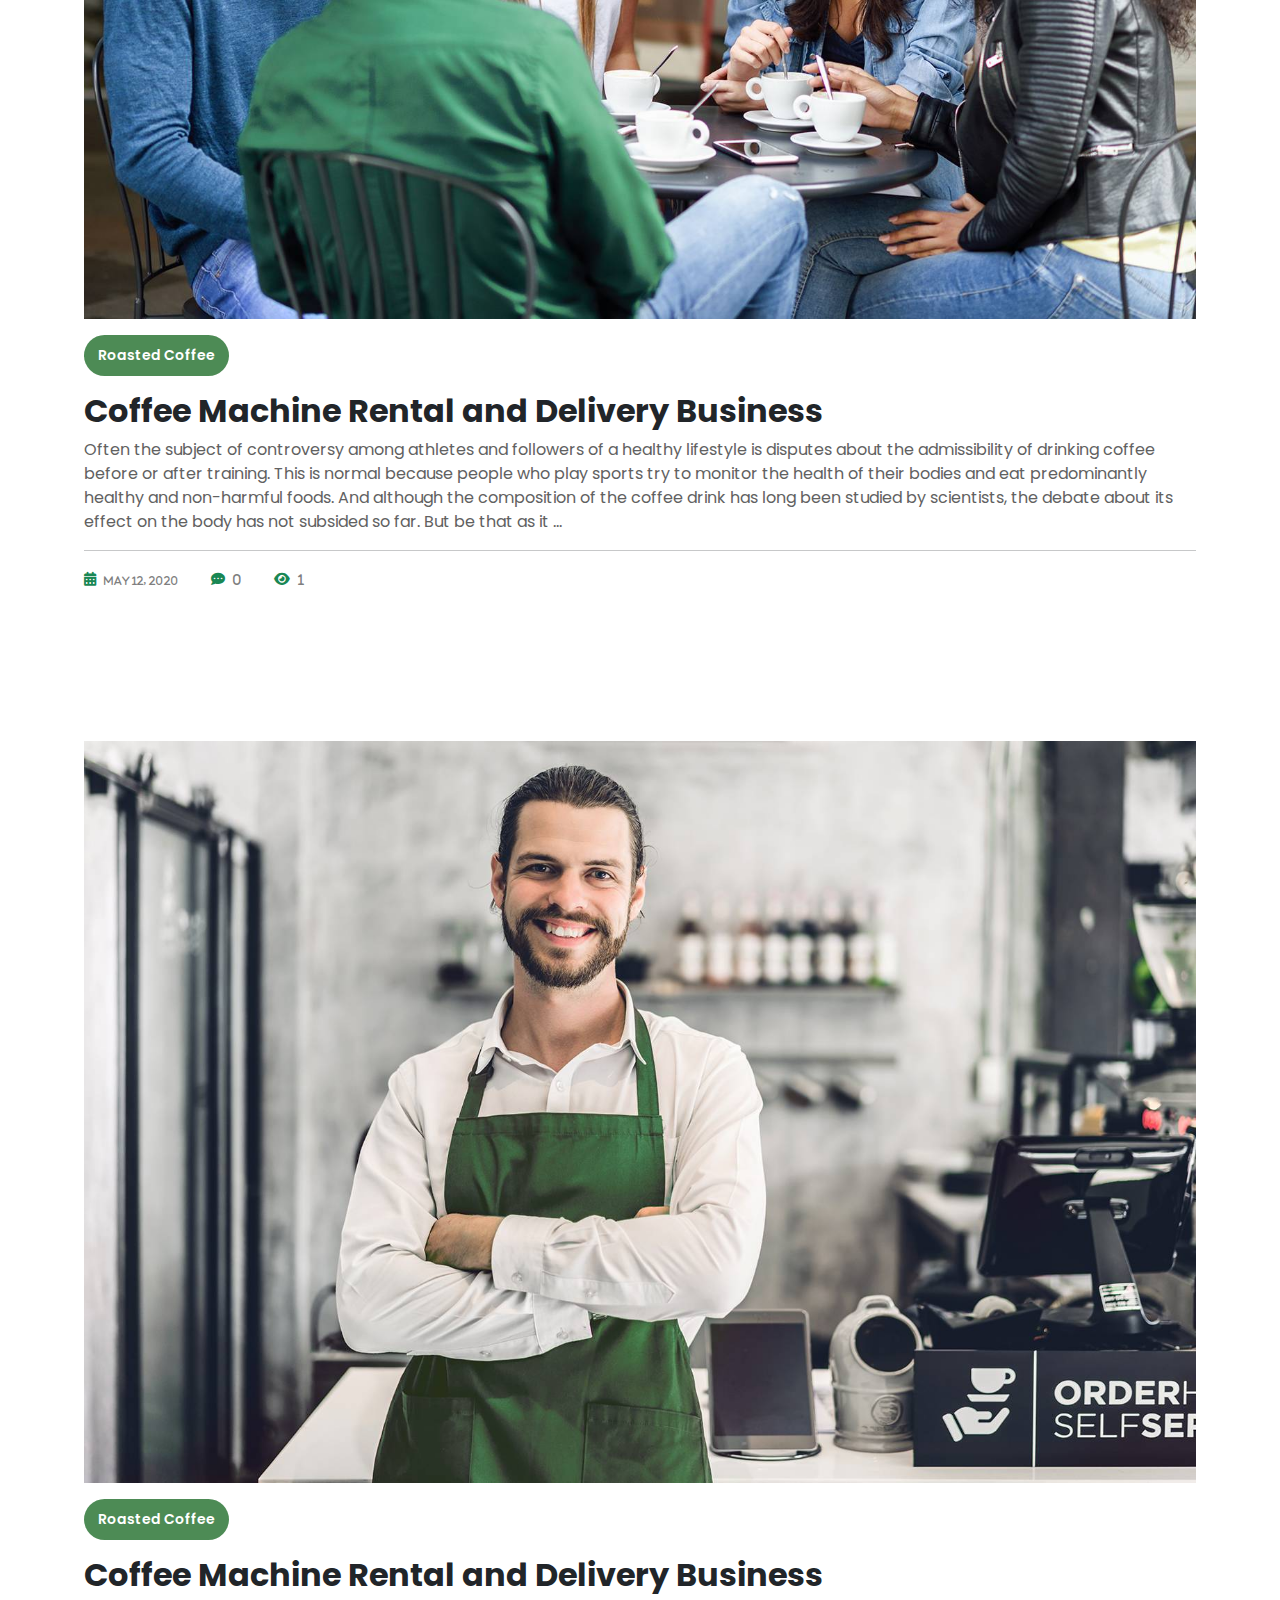
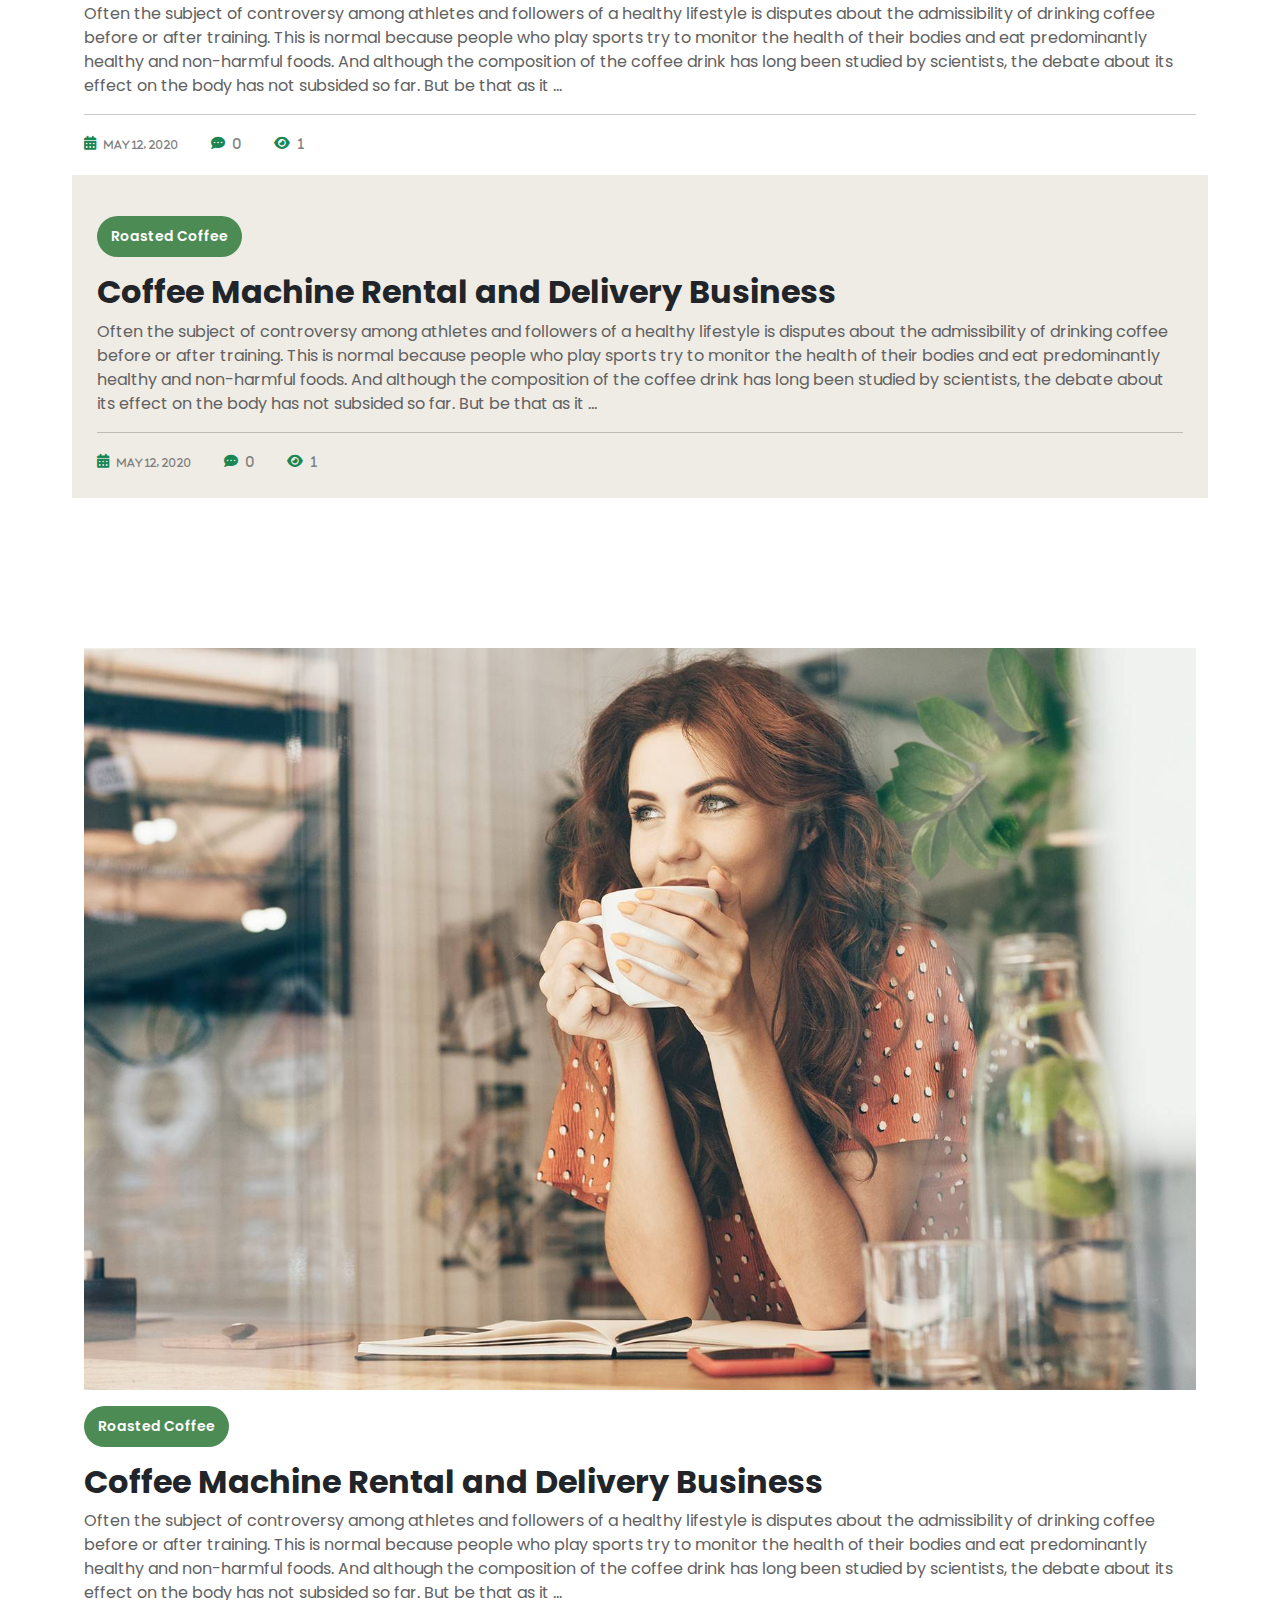
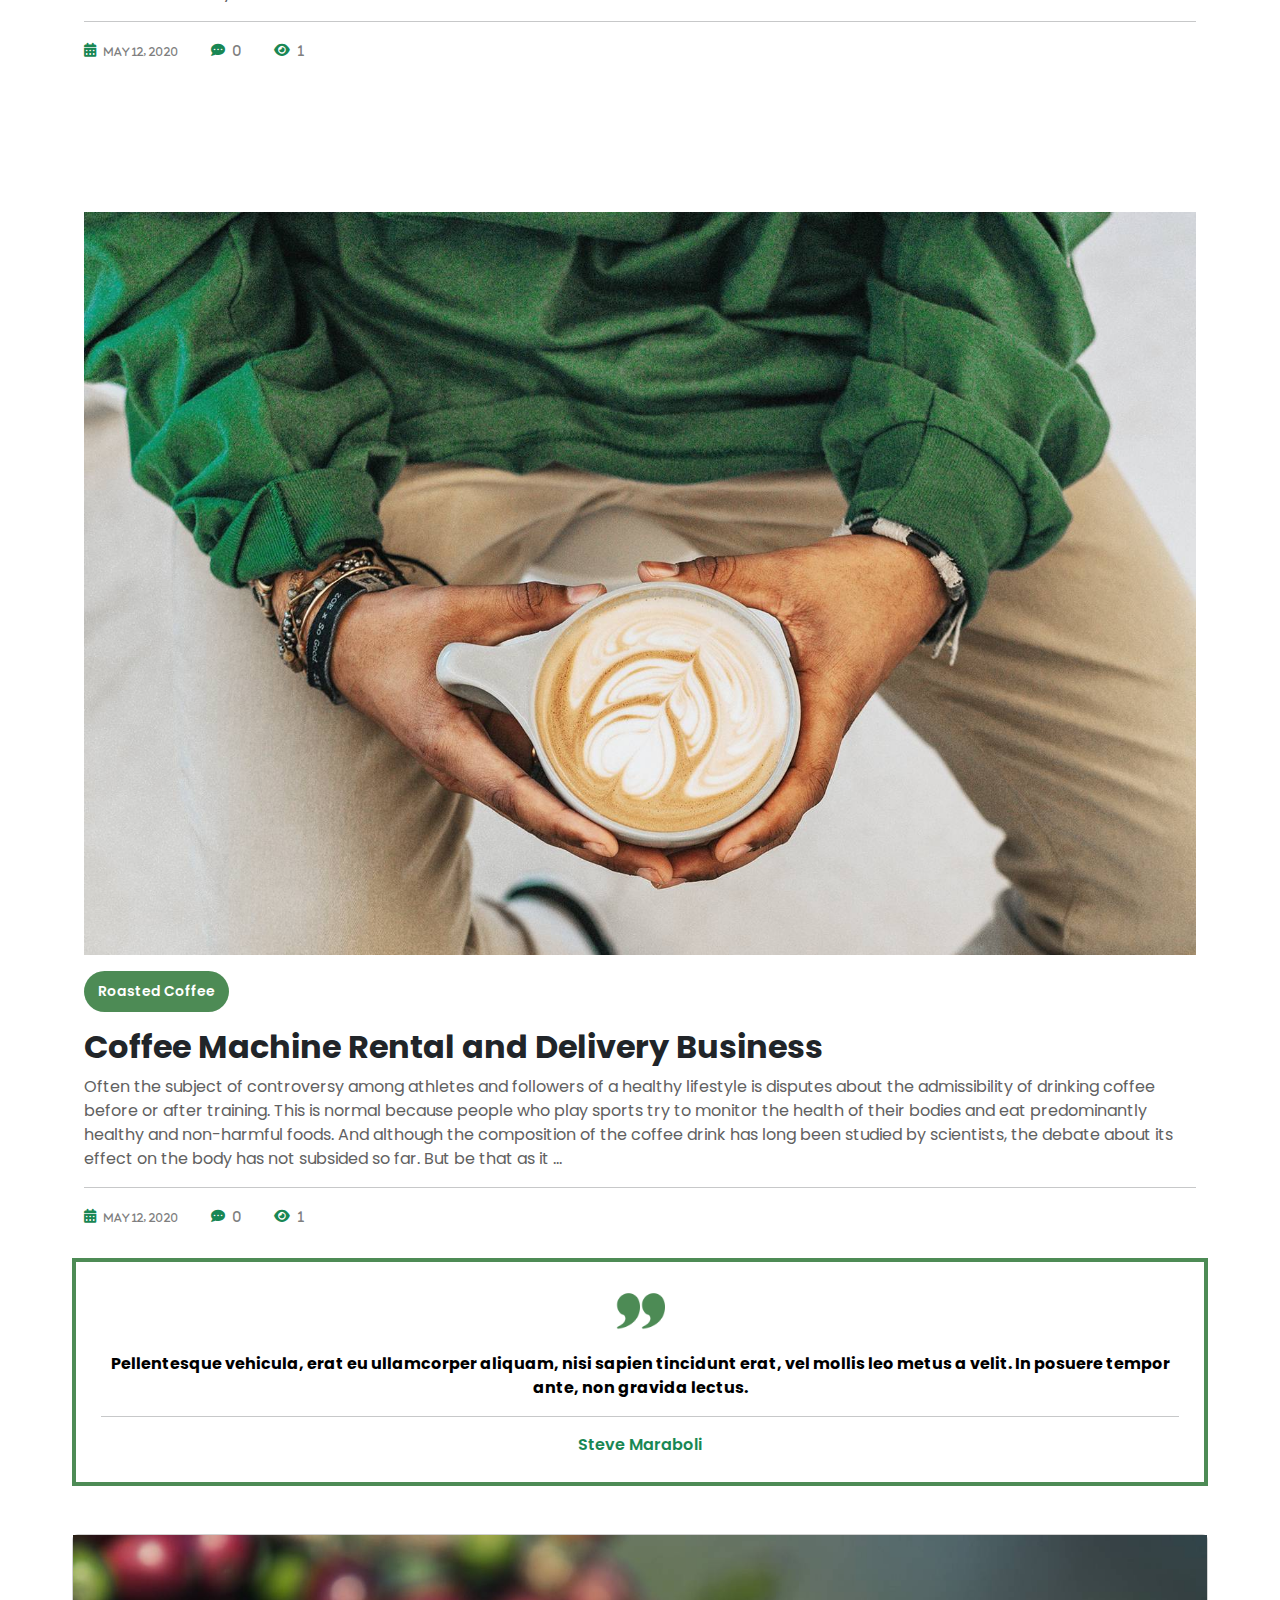
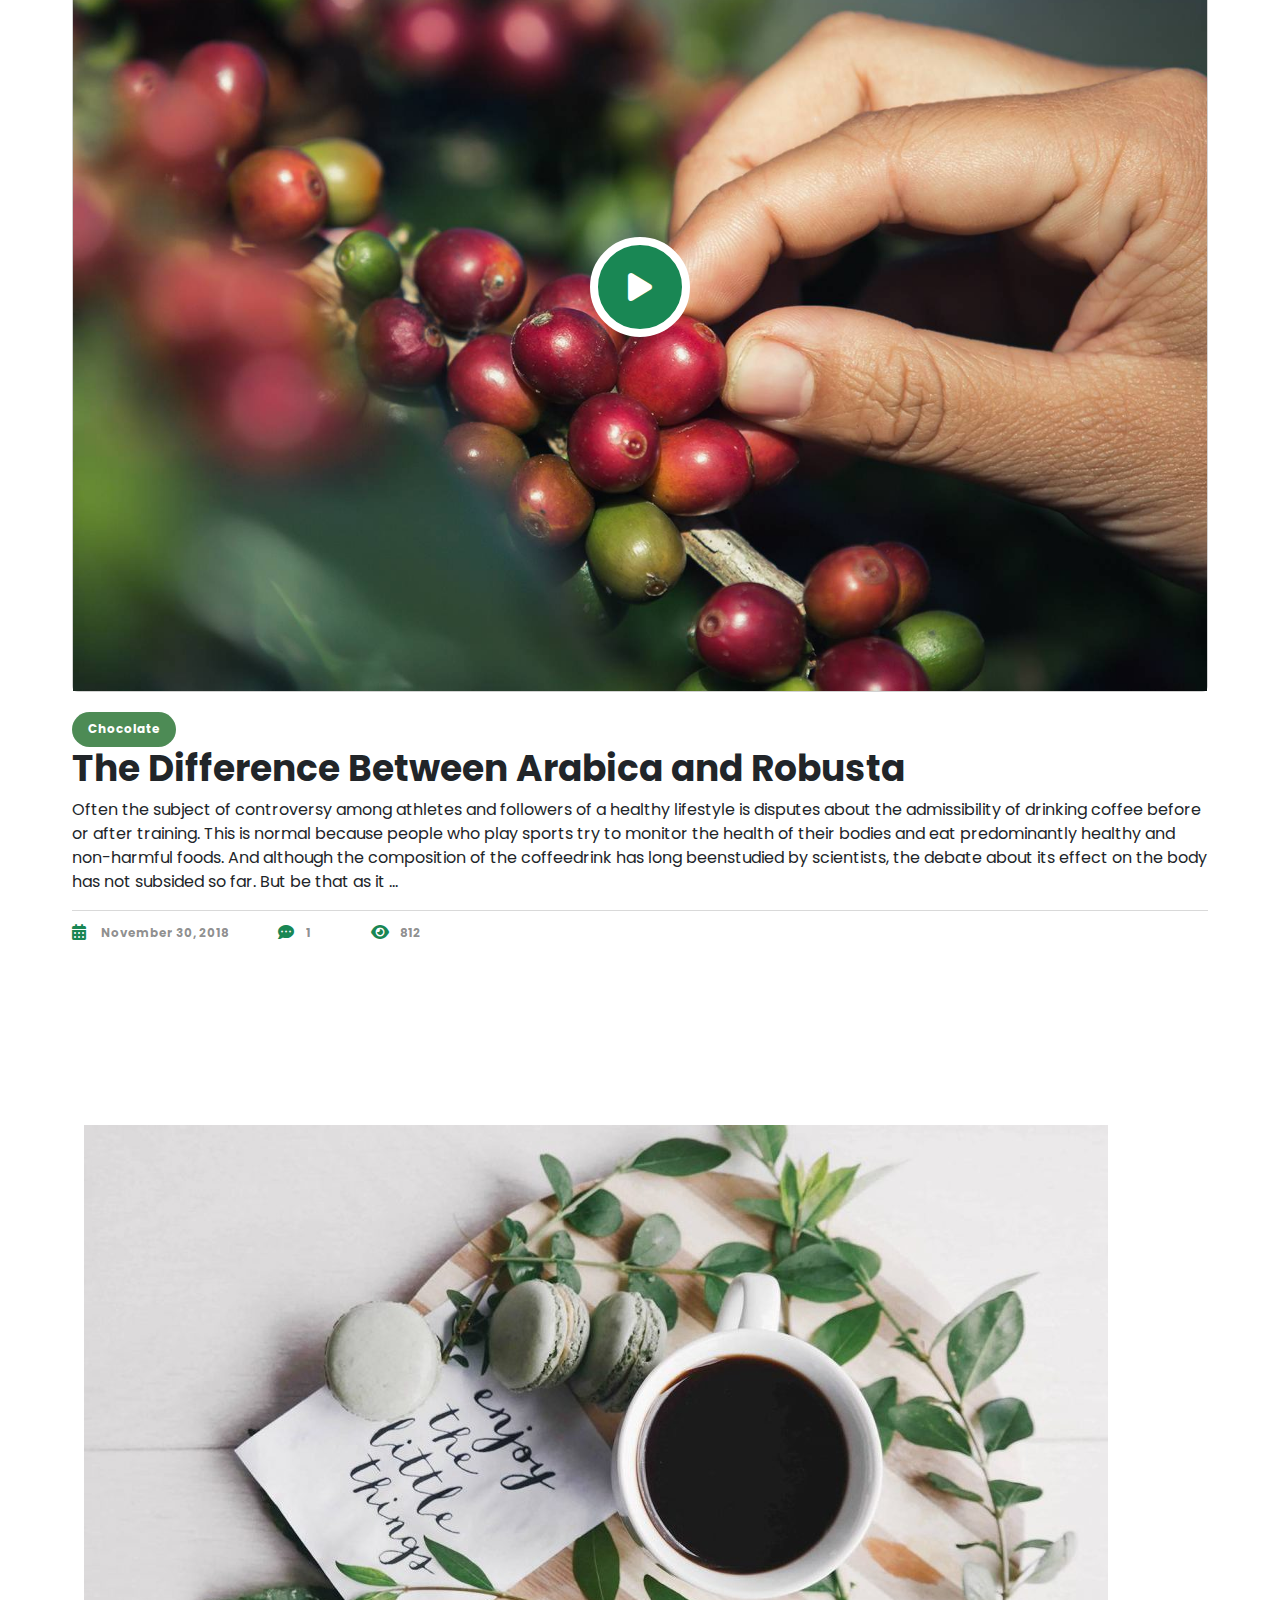
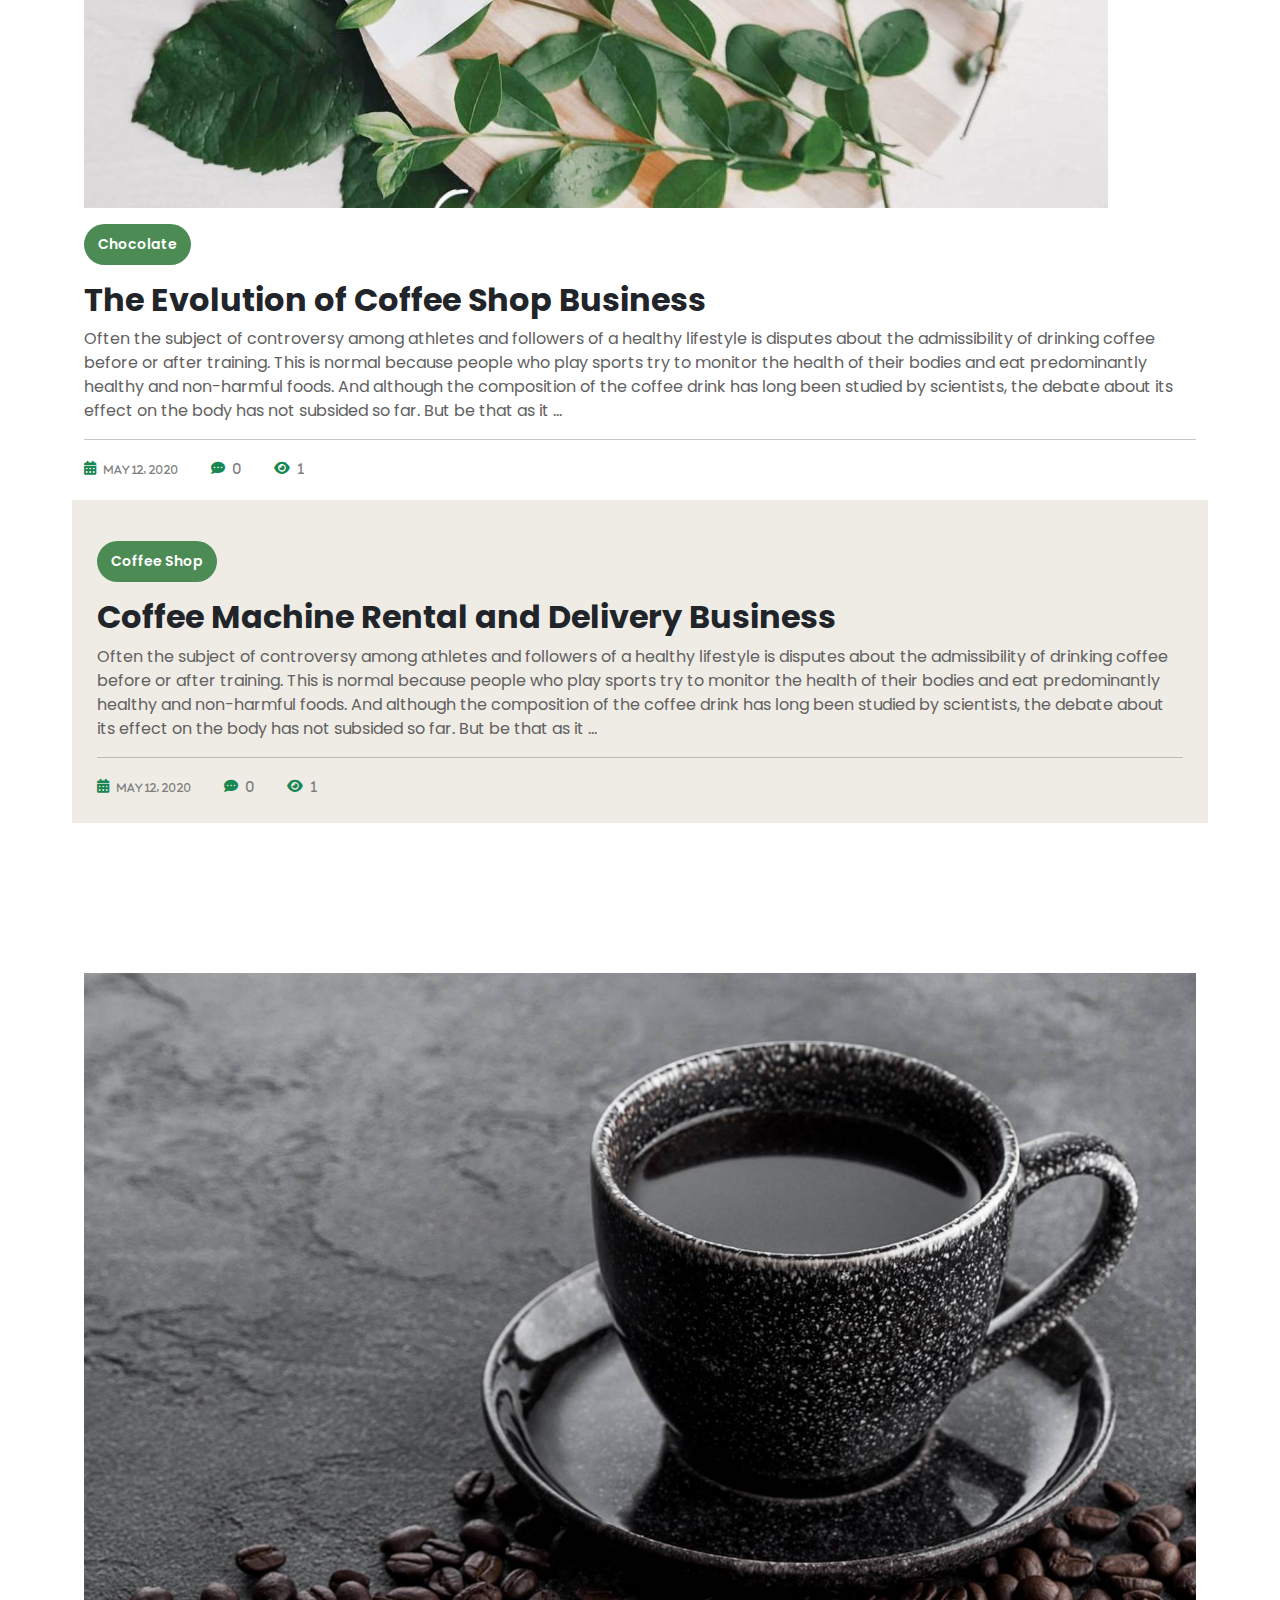
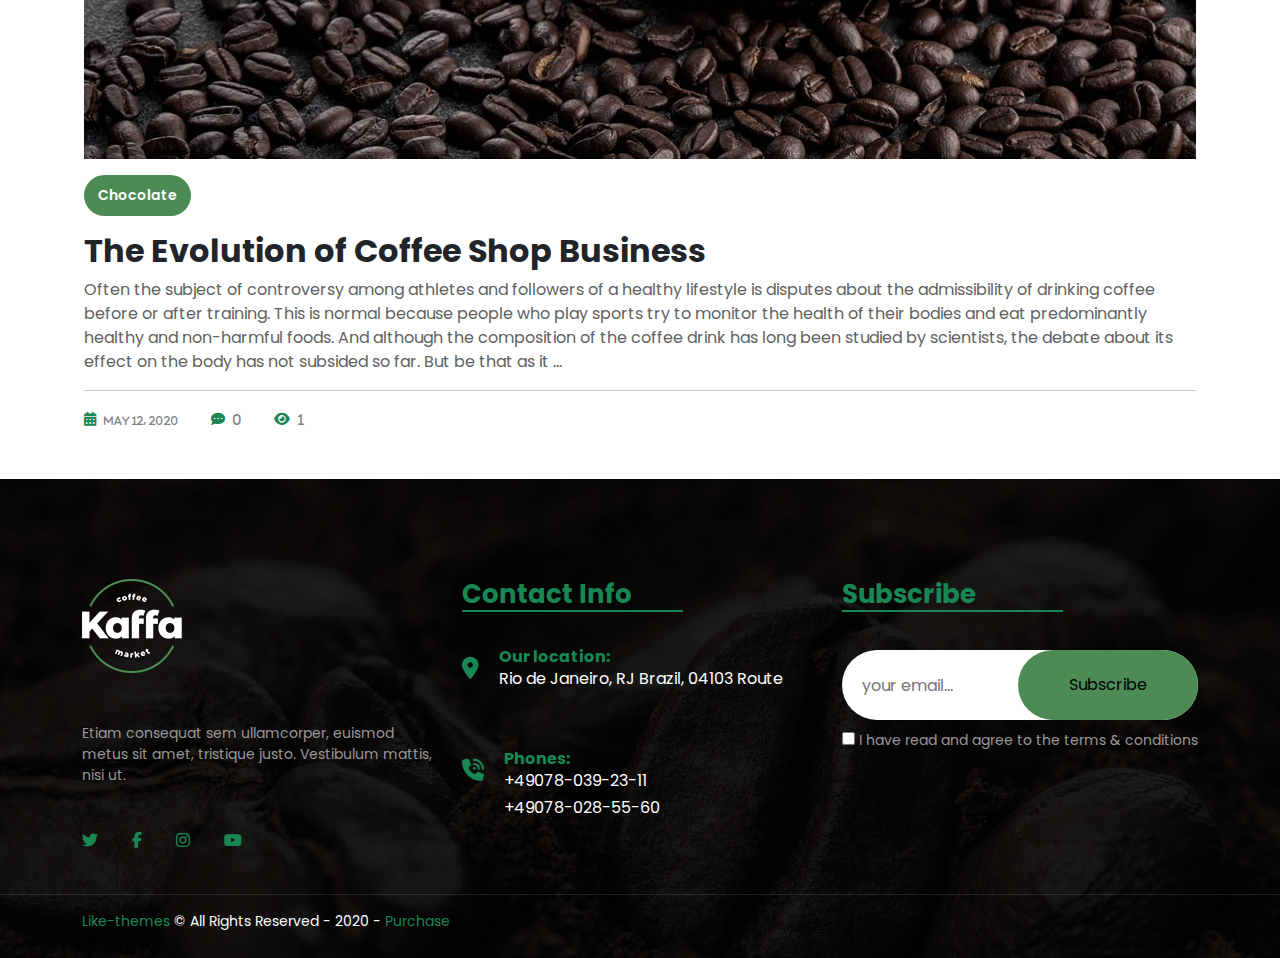
<file: coffee classic blog/index.html>
<!DOCTYPE html>
<html lang="en">

<head>
    <meta charset="UTF-8">
    <meta name="viewport" content="width=device-width, initial-scale=1.0">
    <title>Home Coffee Shop – Kaffa</title>
    <!-- favicon icon -->
    <link rel="icon" href="assets/image/cropped-favicon-100x100.png">
    <link rel="stylesheet" href="assets/css/all.min.css">
    <!-- custom css -->
    <link rel="stylesheet" href="assets/css/style.css">
    <!-- bootstrap link -->
    <link rel="stylesheet" href="assets/css/bootstrap.min.css">
    <!-- font css -->
    <link rel="stylesheet" href="assets/css/font.css">

</head>

<body>
    <!-- header start -->

    <nav class="navbar navbar-expand-lg position-absolute w-100">
        <div class="container">
            <img src="assets/image/kaffa_logo_light_1x.png" alt="" width="80px">
            <button class="navbar-toggler" type="button" data-bs-toggle="collapse"
                data-bs-target="#navbarSupportedContent" aria-controls="navbarSupportedContent" aria-expanded="false"
                aria-label="Toggle navigation">
                <i class="fa-solid fa-bars" style="color: white;"></i>
            </button>
            <div class="collapse navbar-collapse" id="navbarSupportedContent">
                <ul class="navbar-nav ms-auto mb-2 mb-lg-0">
                    <li class="nav-item">
                        <a class="nav-link text-success active ps-4" aria-current="page" href="../index.html">Home <i
                                class="fa-solid fa-angle-down icon" style="font-size: 10px;"></i></a>
                        <div class="dropdown position-absolute bg-white text-align-center" style="width: 200px;">
                            <ul class="ps-0">
                                <li class="p-2   p-1">
                                    Natural Coffee
                                </li>
                                <li class="p-2">
                                    Coffee House
                                </li>
                                <li class="p-2">
                                    Parallax Page
                                </li>
                                <li class="p-2">
                                    Coffee Shop
                                </li>
                                <li class="p-2">
                                    Cafeteria
                                </li>
                                <li class="p-2">
                                    Craft Coffee
                                </li>
                                <li class="p-2">
                                    Natural Coffee RTL
                                </li>
                            </ul>
                        </div>
                    </li>
                    <li class="nav-item">
                        <a class="nav-link text-white ps-4" aria-current="page" href="#">About us <i
                                class="fa-solid fa-angle-down icon" style="font-size: 10px;"></i></a>

                        <div class="dropdown position-absolute bg-white text-align-center" style="width: 200px;">
                            <ul class="ps-0">
                                <li class="p-2">
                                    Testimonials
                                </li>
                                <li class="p-2">
                                    FAQ
                                </li>
                                <li class="p-2">
                                    Gallery
                                </li>
                                <a href="../coffee 404 page/index.html">
                                    <li class="p-2 text-success">
                                        404 page
                                    </li>
                                </a>

                            </ul>
                        </div>
                    </li>
                    <li class="nav-item">
                        <a class="nav-link text-white ps-4" aria-current="page" href="#">Products <i
                                class="fa-solid fa-angle-down icon" style="font-size: 10px;"></i></a>
                        <div class="dropdown position-absolute bg-white text-align-center" style="width: 200px;">
                            <ul class="ps-0">
                                <li class="p-2">
                                    Shop
                                </li>
                                <a href="../coffee cart/index.html">
                                    <li class="p-2 text-success">
                                        Cart
                                    </li>
                                </a>
                                <li class="p-2">
                                    Checkout
                                </li>
                                <a href="../coffee account/index.html">
                                    <li class="p-2 text-success">
                                        My account
                                    </li>

                                </a>
                            </ul>
                        </div>
                    </li>
                    <li class="nav-item">
                        <a class="nav-link text-white ps-4" aria-current="page" href="#">Blog <i
                                class="fa-solid fa-angle-down icon" style="font-size: 10px;"></i></a>
                        <div class="dropdown position-absolute bg-white text-align-center" style="width: 200px;">
                            <ul class="ps-0">
                                <li class="p-2">
                                    Blog with Sidebar
                                </li>
                                <li class="p-2">
                                    Blog without Sidebar
                                </li>
                                <a href="../coffee classic blog/index.html">
                                    <li class="p-2 text-success">
                                        classic blog
                                    </li>
                                </a>

                            </ul>
                        </div>
                    </li>
                    <li class="nav-item">
                        <a class="nav-link text-white ps-4 pe-4" aria-current="page"
                            href="../coffee contants/index.html">Contacts</a>
                    </li>

                </ul>

                <ul class="navbar-nav ms-auto mb-2 mb-lg-0">
                    <li class="nav-item">
                        <a class="nav-link text-white active border-end border-start border-secondary-subtle ps-4 pe-4"
                            aria-current="page" href="#"><i
                                class="fa-solid fa-phone-volume text-success pe-3"></i>0905-456-987-3</a>
                    </li>


                </ul>


                <ul class="navbar-nav ms-auto mb-2 mb-lg-0 d-flex ">
                    <li class="nav-item ">
                        <a class="nav-link text-success active border border-success  ms-4 " aria-current="page"
                            href="#" style="border-radius: 50%; width: 40px; height: 40px; "><i
                                class="fa-solid fa-user p-1"></i></a>
                    </li>
                    <li class="nav-item">
                        <a class="nav-link text-success ms-4 border border-success" aria-current="page" href="#"
                            style="border-radius: 50%;  width: 40px; height: 40px;"><i
                                class="fa-solid fa-bag-shopping p-1"></i></a>
                    </li>
                    <li class="nav-item">
                        <a class="nav-link text-success ms-4 border border-success " aria-current="page" href="#"
                            style="border-radius: 50%;  width: 40px; height: 40px;"><i
                                class="fa-solid fa-magnifying-glass p-1"></i></a>
                    </li>


                </ul>



            </div>
        </div>
    </nav>
    <!-- header end -->


    <!-- classic blog start -->
    <section class="cart">
        <div class="container">
            <div class="row">
                <div class="col-12">
                    <div class="cart-content text-center">
                        <h1 class="text-white" style="font-size: 50px; font-weight: 700;">Classic Blog with Right
                            Sidebar</h1>
                        <h6 class="text-success d-flex justify-content-center"
                            style="font-weight: 600; padding-right: 15px;">Home <span class="text-white d-flex "
                                style="padding-left: 15px; font-size: 16px;">
                                <p> //</p> Classic Blog with Right Sidebar
                            </span></h6>
                    </div>
                </div>

            </div>

        </div>
        </div>
    </section>

    <section class="classic">
        <div class="container">
            <div class="row">
                <div class="col-12">
                    <div class="classic-image" style="margin-top: 150px;">
                        <img src="assets/image/slide_01-1.jpg" alt="" class="img-fluid">
                    </div>
                    <div class="classic-content">
                        <a href="">
                            <button class="mt-3 mb-3 border-0"
                                style="border-radius: 50px; font-size: 14px; padding: 10px 14px 10px 14px; color: white; font-weight: 600;">Roasted
                                Coffee</button>
                        </a>
                        <h2 style="font-weight: 700;">Coffee Machine Rental and Delivery Business</h2>
                        <p style="color: #616161;">Often the subject of controversy among athletes and followers of a
                            healthy lifestyle is
                            disputes about the admissibility of drinking coffee before or after training. This is normal
                            because people who play sports try to monitor the health of their bodies and eat
                            predominantly healthy and non-harmful foods. And although the composition of the coffee
                            drink has long been studied by scientists, the debate about its effect on the body has not
                            subsided so far. But be that as it …</p>
                        <hr>
                        <div class="">
                            <i class="fa-solid fa-calendar-days text-success "
                                style="font-size: 14px; margin-right:28px;"><span
                                    style="font-size: 10px; color: #7F7F7F; font-weight: 800; padding-left: 8px;">May
                                    12, 2020</span></i>
                            <i class="fa-solid fa-comment-dots text-success "
                                style="font-size: 14px; margin-right:28px;"><span
                                    style="font-size: 12px; color: #7F7F7F; font-weight: 700; padding-left: 8px;">0</span></i>
                            <i class="fa-solid fa-eye text-success" style="font-size: 14px; margin-right:28px;"><span
                                    style="font-size: 12px; color: #7F7F7F; font-weight: 700; padding-left: 8px;">1</span></i>
                        </div>
                    </div>
                </div>

            </div>
        </div>
    </section>

    <section class="classic">
        <div class="container">
            <div class="row">
                <div class="col-12">
                    <div class="classic-image" style="margin-top: 150px;">
                        <img src="assets/image/blog_02 (1).jpg" alt="" class="img-fluid">
                    </div>
                    <div class="classic-content">
                        <a href="">
                            <button class="mt-3 mb-3 border-0"
                                style="border-radius: 50px; font-size: 14px; padding: 10px 14px 10px 14px; color: white; font-weight: 600;">Roasted
                                Coffee</button>
                        </a>
                        <h2 style="font-weight: 700;">Coffee Machine Rental and Delivery Business</h2>
                        <p style="color: #616161;">Often the subject of controversy among athletes and followers of a
                            healthy lifestyle is
                            disputes about the admissibility of drinking coffee before or after training. This is normal
                            because people who play sports try to monitor the health of their bodies and eat
                            predominantly healthy and non-harmful foods. And although the composition of the coffee
                            drink has long been studied by scientists, the debate about its effect on the body has not
                            subsided so far. But be that as it …</p>
                        <hr>
                        <div class="">
                            <i class="fa-solid fa-calendar-days text-success "
                                style="font-size: 14px; margin-right:28px;"><span
                                    style="font-size: 10px; color: #7F7F7F; font-weight: 800; padding-left: 8px;">May
                                    12, 2020</span></i>
                            <i class="fa-solid fa-comment-dots text-success "
                                style="font-size: 14px; margin-right:28px;"><span
                                    style="font-size: 12px; color: #7F7F7F; font-weight: 700; padding-left: 8px;">0</span></i>
                            <i class="fa-solid fa-eye text-success" style="font-size: 14px; margin-right:28px;"><span
                                    style="font-size: 12px; color: #7F7F7F; font-weight: 700; padding-left: 8px;">1</span></i>
                        </div>
                    </div>
                </div>

            </div>
        </div>
    </section>

    <section class="classic">
        <div class="container">
            <div class="row">
                <div class="col-12">
                    <div class="classic-image" style="margin-top: 150px;">
                        <img src="assets/image/blog_03 (1).jpg" alt="" class="img-fluid">
                    </div>
                    <div class="classic-content">
                        <a href="">
                            <button class="mt-3 mb-3 border-0"
                                style="border-radius: 50px; font-size: 14px; padding: 10px 14px 10px 14px; color: white; font-weight: 600;">Roasted
                                Coffee</button>
                        </a>
                        <h2 style="font-weight: 700;">Coffee Machine Rental and Delivery Business</h2>
                        <p style="color: #616161;">Often the subject of controversy among athletes and followers of a
                            healthy lifestyle is
                            disputes about the admissibility of drinking coffee before or after training. This is normal
                            because people who play sports try to monitor the health of their bodies and eat
                            predominantly healthy and non-harmful foods. And although the composition of the coffee
                            drink has long been studied by scientists, the debate about its effect on the body has not
                            subsided so far. But be that as it …</p>
                        <hr>
                        <div class="">
                            <i class="fa-solid fa-calendar-days text-success "
                                style="font-size: 14px; margin-right:28px;"><span
                                    style="font-size: 10px; color: #7F7F7F; font-weight: 800; padding-left: 8px;">May
                                    12, 2020</span></i>
                            <i class="fa-solid fa-comment-dots text-success "
                                style="font-size: 14px; margin-right:28px;"><span
                                    style="font-size: 12px; color: #7F7F7F; font-weight: 700; padding-left: 8px;">0</span></i>
                            <i class="fa-solid fa-eye text-success" style="font-size: 14px; margin-right:28px;"><span
                                    style="font-size: 12px; color: #7F7F7F; font-weight: 700; padding-left: 8px;">1</span></i>
                        </div>
                    </div>
                </div>

            </div>
        </div>
    </section>

    <section class="classic">
        <div class="container">
            <div class="row">
                <div class="col-12">
                    <div class="classic-image" style="margin-top: 150px;">
                        <img src="assets/image/blog_04 (1).jpg" alt="" class="img-fluid">
                    </div>
                    <div class="classic-content">
                        <a href="">
                            <button class="mt-3 mb-3 border-0"
                                style="border-radius: 50px; font-size: 14px; padding: 10px 14px 10px 14px; color: white; font-weight: 600;">Roasted
                                Coffee</button>
                        </a>
                        <h2 style="font-weight: 700;">Coffee Machine Rental and Delivery Business</h2>
                        <p style="color: #616161;">Often the subject of controversy among athletes and followers of a
                            healthy lifestyle is
                            disputes about the admissibility of drinking coffee before or after training. This is normal
                            because people who play sports try to monitor the health of their bodies and eat
                            predominantly healthy and non-harmful foods. And although the composition of the coffee
                            drink has long been studied by scientists, the debate about its effect on the body has not
                            subsided so far. But be that as it …</p>
                        <hr>
                        <div class="">
                            <i class="fa-solid fa-calendar-days text-success "
                                style="font-size: 14px; margin-right:28px;"><span
                                    style="font-size: 10px; color: #7F7F7F; font-weight: 800; padding-left: 8px;">May
                                    12, 2020</span></i>
                            <i class="fa-solid fa-comment-dots text-success "
                                style="font-size: 14px; margin-right:28px;"><span
                                    style="font-size: 12px; color: #7F7F7F; font-weight: 700; padding-left: 8px;">0</span></i>
                            <i class="fa-solid fa-eye text-success" style="font-size: 14px; margin-right:28px;"><span
                                    style="font-size: 12px; color: #7F7F7F; font-weight: 700; padding-left: 8px;">1</span></i>
                        </div>
                    </div>
                </div>

            </div>
        </div>
    </section>

    <section class="blog">
        <div class="container" style="background-color: #EFECE5; width: 1136px; padding: 25px; margin-top:20px ;">
            <div class="row">
                <div class="col-12">
                    <div class="classic-content">
                        <a href="">
                            <button class="mt-3 mb-3 border-0"
                                style="border-radius: 50px; font-size: 14px; padding: 10px 14px 10px 14px; color: white; font-weight: 600;">Roasted
                                Coffee</button>
                        </a>
                        <h2 style="font-weight: 700;">Coffee Machine Rental and Delivery Business</h2>
                        <p style="color: #616161;">Often the subject of controversy among athletes and followers of a
                            healthy lifestyle is
                            disputes about the admissibility of drinking coffee before or after training. This is normal
                            because people who play sports try to monitor the health of their bodies and eat
                            predominantly healthy and non-harmful foods. And although the composition of the coffee
                            drink has long been studied by scientists, the debate about its effect on the body has not
                            subsided so far. But be that as it …</p>
                        <hr>
                        <div class="">
                            <i class="fa-solid fa-calendar-days text-success "
                                style="font-size: 14px; margin-right:28px;"><span
                                    style="font-size: 10px; color: #7F7F7F; font-weight: 800; padding-left: 8px;">May
                                    12, 2020</span></i>
                            <i class="fa-solid fa-comment-dots text-success "
                                style="font-size: 14px; margin-right:28px;"><span
                                    style="font-size: 12px; color: #7F7F7F; font-weight: 700; padding-left: 8px;">0</span></i>
                            <i class="fa-solid fa-eye text-success" style="font-size: 14px; margin-right:28px;"><span
                                    style="font-size: 12px; color: #7F7F7F; font-weight: 700; padding-left: 8px;">1</span></i>
                        </div>
                    </div>
                </div>
            </div>
        </div>
    </section>

    <section class="classic">
        <div class="container">
            <div class="row">
                <div class="col-12">
                    <div class="classic-image" style="margin-top: 150px;">
                        <img src="assets/image/blog_06 (1).jpg" alt="" class="img-fluid">
                    </div>
                    <div class="classic-content">
                        <a href="">
                            <button class="mt-3 mb-3 border-0"
                                style="border-radius: 50px; font-size: 14px; padding: 10px 14px 10px 14px; color: white; font-weight: 600;">Roasted
                                Coffee</button>
                        </a>
                        <h2 style="font-weight: 700;">Coffee Machine Rental and Delivery Business</h2>
                        <p style="color: #616161;">Often the subject of controversy among athletes and followers of a
                            healthy lifestyle is
                            disputes about the admissibility of drinking coffee before or after training. This is normal
                            because people who play sports try to monitor the health of their bodies and eat
                            predominantly healthy and non-harmful foods. And although the composition of the coffee
                            drink has long been studied by scientists, the debate about its effect on the body has not
                            subsided so far. But be that as it …</p>
                        <hr>
                        <div class="">
                            <i class="fa-solid fa-calendar-days text-success "
                                style="font-size: 14px; margin-right:28px;"><span
                                    style="font-size: 10px; color: #7F7F7F; font-weight: 800; padding-left: 8px;">May
                                    12, 2020</span></i>
                            <i class="fa-solid fa-comment-dots text-success "
                                style="font-size: 14px; margin-right:28px;"><span
                                    style="font-size: 12px; color: #7F7F7F; font-weight: 700; padding-left: 8px;">0</span></i>
                            <i class="fa-solid fa-eye text-success" style="font-size: 14px; margin-right:28px;"><span
                                    style="font-size: 12px; color: #7F7F7F; font-weight: 700; padding-left: 8px;">1</span></i>
                        </div>
                    </div>
                </div>

            </div>
        </div>
    </section>

    <section class="classic">
        <div class="container">
            <div class="row">
                <div class="col-12">
                    <div class="classic-image" style="margin-top: 150px;">
                        <img src="assets/image/blog_05 (1).jpg" alt="" class="img-fluid">
                    </div>
                    <div class="classic-content">
                        <a href="">
                            <button class="mt-3 mb-3 border-0"
                                style="border-radius: 50px; font-size: 14px; padding: 10px 14px 10px 14px; color: white; font-weight: 600;">Roasted
                                Coffee</button>
                        </a>
                        <h2 style="font-weight: 700;">Coffee Machine Rental and Delivery Business</h2>
                        <p style="color: #616161;">Often the subject of controversy among athletes and followers of a
                            healthy lifestyle is
                            disputes about the admissibility of drinking coffee before or after training. This is normal
                            because people who play sports try to monitor the health of their bodies and eat
                            predominantly healthy and non-harmful foods. And although the composition of the coffee
                            drink has long been studied by scientists, the debate about its effect on the body has not
                            subsided so far. But be that as it …</p>
                        <hr>
                        <div class="">
                            <i class="fa-solid fa-calendar-days text-success "
                                style="font-size: 14px; margin-right:28px;"><span
                                    style="font-size: 10px; color: #7F7F7F; font-weight: 800; padding-left: 8px;">May
                                    12, 2020</span></i>
                            <i class="fa-solid fa-comment-dots text-success "
                                style="font-size: 14px; margin-right:28px;"><span
                                    style="font-size: 12px; color: #7F7F7F; font-weight: 700; padding-left: 8px;">0</span></i>
                            <i class="fa-solid fa-eye text-success" style="font-size: 14px; margin-right:28px;"><span
                                    style="font-size: 12px; color: #7F7F7F; font-weight: 700; padding-left: 8px;">1</span></i>
                        </div>
                    </div>
                </div>

            </div>
        </div>
    </section>

    <section class="temple mb-5">
        <div class="container" style="border: 4px solid #4D8B55; width: 1136px; padding: 25px; margin-top: 30px;">
            <div class="row">
                <div class="col-12">
                    <div class="temple-image text-center">
                        <img src="assets/image/left.png" alt="" width="50px">
                        <p style="font-weight: 700; color: black; padding-top: 15px;">Pellentesque vehicula, erat eu
                            ullamcorper aliquam, nisi sapien tincidunt erat, vel mollis
                            leo metus a velit. In posuere tempor ante, non gravida lectus.
                        </p>
                        <hr>
                        <span class="text-success " style="font-weight: 600;">Steve Maraboli</span>
                    </div>
                </div>
            </div>
        </div>
    </section>


    <section class="classic">
        <div class="container">
            <div class="row">
                <div class="col-12 d-flex justify-content-center px-0">
                    <div class="card">
                        <div class="classic-image position-relative">
                            <img src="assets/image/blog_08 (1).jpg" class="img-fluid">
                        </div>
                        <div class="classic-button">
                            <div class="col-12 position-absolute d-flex justify-content-center"
                                style="z-index: 1;top: 40%;">
                                <a href="#">
                                    <i class="fa-solid fa-play text-white fs-2 bg-success rounded-circle text-center"
                                        style="padding: 26px 30px 26px 30px;border: 8px solid #fff;"></i>
                                </a>
                            </div>
                        </div>
                    </div>
                </div>
                <div class="col-12 px-0">
                    <div class="Shop">
                        <a href="#">
                            <button class="text-white">Chocolate</button>
                        </a>
                    </div>
                </div>
                <div class="col-12 px-0">
                    <div class="classic-content">
                        <h2 class="mb-2" style="font-weight: 700; font-size: 36px">The Difference Between Arabica and
                            Robusta</h2>
                        <p class="mt-2 mb-3">
                            Often the subject of controversy among athletes and followers of a healthy lifestyle is
                            disputes about the admissibility of drinking coffee before or after training. This is normal
                            because people who play sports try to monitor the health of their bodies and
                            eat predominantly healthy and non-harmful foods. And although the composition of the
                            coffeedrink has long beenstudied by scientists, the debate about its effect on the body has
                            not subsided so far. But be that as it …
                        </p>
                    </div>
                </div>
                <div class="col-12 px-0">
                    <span class="d-block"
                        style="border-top: 1px solid rgba(0, 0, 0, 0.15);padding-bottom: 10px;"></span>
                    <div class="menu d-flex align-items-center" style="margin-bottom: 30px;">
                        <div class="blog-time d-flex align-items-center me-5">
                            <div class="col-1 text-center">
                                <i class="fa-solid fa-calendar-days text-success"></i>
                            </div>
                            <div class="col-11">
                                <p class="mb-0 ps-3" style="font-size: 12px;font-weight: 700;color: #1515157e;">November
                                    30, 2018</p>
                            </div>
                        </div>
                        <div class="blog-message d-flex align-items-center me-5">
                            <div class="col-1 text-center">
                                <i class="fa-solid fa-comment-dots text-success"></i>
                            </div>
                            <div class="col-11">
                                <p class="mb-0 ps-4" style="font-size: 12px;font-weight: 700;color: #1515157e;">1</p>
                            </div>
                        </div>
                        <div class="blog-view d-flex align-items-center me-5">
                            <div class="col-1 text-center">
                                <i class="fa-solid fa-eye text-success"></i>
                            </div>
                            <div class="col-11">
                                <p class="mb-0 ps-4" style="font-size: 12px;font-weight: 700;color: #1515157e;">812</p>
                            </div>
                        </div>
                    </div>
                </div>

            </div>
        </div>
    </section>


    <section class="classic">
        <div class="container">
            <div class="row">
                <div class="col-12">
                    <div class="classic-image" style="margin-top: 150px;">
                        <img src="assets/image/blog_13-1024x683 (1).jpg" alt="" class="img-fluid">
                    </div>
                    <div class="classic-content">
                        <a href="">
                            <button class="mt-3 mb-3 border-0"
                                style="border-radius: 50px; font-size: 14px; padding: 10px 14px 10px 14px; color: white; font-weight: 600;">
                                Chocolate</button>
                        </a>
                        <h2 style="font-weight: 700;">The Evolution of Coffee Shop Business</h2>
                        <p style="color: #616161;">Often the subject of controversy among athletes and followers of a
                            healthy lifestyle is disputes about the admissibility of drinking coffee before or after
                            training. This is normal because people who play sports try to monitor the health of their
                            bodies and eat predominantly healthy and non-harmful foods. And although the composition of
                            the coffee drink has long been studied by scientists, the debate about its effect on the
                            body has not subsided so far. But be that as it …
                        </p>
                        <hr>
                        <div class="">
                            <i class="fa-solid fa-calendar-days text-success "
                                style="font-size: 14px; margin-right:28px;"><span
                                    style="font-size: 10px; color: #7F7F7F; font-weight: 800; padding-left: 8px;">May
                                    12, 2020</span></i>
                            <i class="fa-solid fa-comment-dots text-success "
                                style="font-size: 14px; margin-right:28px;"><span
                                    style="font-size: 12px; color: #7F7F7F; font-weight: 700; padding-left: 8px;">0</span></i>
                            <i class="fa-solid fa-eye text-success" style="font-size: 14px; margin-right:28px;"><span
                                    style="font-size: 12px; color: #7F7F7F; font-weight: 700; padding-left: 8px;">1</span></i>
                        </div>
                    </div>
                </div>

            </div>
        </div>
    </section>


    <section class="blog">
        <div class="container" style="background-color: #EFECE5; width: 1136px; padding: 25px; margin-top:20px ;">
            <div class="row">
                <div class="col-12">
                    <div class="classic-content">
                        <a href="">
                            <button class="mt-3 mb-3 border-0"
                                style="border-radius: 50px; font-size: 14px; padding: 10px 14px 10px 14px; color: white; font-weight: 600;">
                                Coffee Shop</button>
                        </a>
                        <h2 style="font-weight: 700;">Coffee Machine Rental and Delivery Business</h2>
                        <p style="color: #616161;">Often the subject of controversy among athletes and followers of a
                            healthy lifestyle is
                            disputes about the admissibility of drinking coffee before or after training. This is normal
                            because people who play sports try to monitor the health of their bodies and eat
                            predominantly healthy and non-harmful foods. And although the composition of the coffee
                            drink has long been studied by scientists, the debate about its effect on the body has not
                            subsided so far. But be that as it …</p>
                        <hr>
                        <div class="">
                            <i class="fa-solid fa-calendar-days text-success "
                                style="font-size: 14px; margin-right:28px;"><span
                                    style="font-size: 10px; color: #7F7F7F; font-weight: 800; padding-left: 8px;">May
                                    12, 2020</span></i>
                            <i class="fa-solid fa-comment-dots text-success "
                                style="font-size: 14px; margin-right:28px;"><span
                                    style="font-size: 12px; color: #7F7F7F; font-weight: 700; padding-left: 8px;">0</span></i>
                            <i class="fa-solid fa-eye text-success" style="font-size: 14px; margin-right:28px;"><span
                                    style="font-size: 12px; color: #7F7F7F; font-weight: 700; padding-left: 8px;">1</span></i>
                        </div>
                    </div>
                </div>
            </div>
        </div>
    </section>

    <section class="classic">
        <div class="container">
            <div class="row">
                <div class="col-12">
                    <div class="classic-image " style="margin-top: 150px;">
                        <img src="assets/image/blog_09 (2).jpg" alt="" class="img-fluid position-relative">

                    </div>
                    

                    <div class="classic-content">
                        <a href="">
                            <button class="mt-3 mb-3 border-0"
                                style="border-radius: 50px; font-size: 14px; padding: 10px 14px 10px 14px; color: white; font-weight: 600;">
                                Chocolate</button>
                        </a>
                        <h2 style="font-weight: 700;">The Evolution of Coffee Shop Business</h2>
                        <p style="color: #616161;">Often the subject of controversy among athletes and followers of a
                            healthy lifestyle is disputes about the admissibility of drinking coffee before or after
                            training. This is normal because people who play sports try to monitor the health of their
                            bodies and eat predominantly healthy and non-harmful foods. And although the composition of
                            the coffee drink has long been studied by scientists, the debate about its effect on the
                            body has not subsided so far. But be that as it …
                        </p>
                        <hr>
                        <div class="">
                            <i class="fa-solid fa-calendar-days text-success "
                                style="font-size: 14px; margin-right:28px;"><span
                                    style="font-size: 10px; color: #7F7F7F; font-weight: 800; padding-left: 8px;">May
                                    12, 2020</span></i>
                            <i class="fa-solid fa-comment-dots text-success "
                                style="font-size: 14px; margin-right:28px;"><span
                                    style="font-size: 12px; color: #7F7F7F; font-weight: 700; padding-left: 8px;">0</span></i>
                            <i class="fa-solid fa-eye text-success" style="font-size: 14px; margin-right:28px;"><span
                                    style="font-size: 12px; color: #7F7F7F; font-weight: 700; padding-left: 8px;">1</span></i>
                        </div>
                    </div>
                </div>

            </div>
        </div>
    </section>

     <!-- footer start -->
     <section class="footer mt-5">
        <div class="container">
            <div class="row">
                <div class="col-12 col-lg-4">
                    <div class="footer-logo">
                        <img src="assets/image/kaffa_logo_light_1x.png" alt="" style="padding-bottom: 50px;">
                        <p style="color: #9A9999;font-size: 14px;">Etiam consequat sem ullamcorper, euismod
                            metus sit amet, tristique justo. Vestibulum
                            mattis, nisi ut.</p>
                        <i class="fa-brands fa-twitter" style="color: #198754; padding: 30px 30px 30px 0px;"></i>
                        <i class="fa-brands fa-facebook-f" style="color: #198754; padding: 30px 30px 30px 0px;"></i>
                        <i class="fa-brands fa-instagram" style="color: #198754; padding: 30px 30px 30px 0px;"></i>
                        <i class="fa-brands fa-youtube" style="color: #198754; padding: 30px 30px 30px 0px;"></i>
                    </div>
                </div>

                <div class="col-12 col-lg-4">
                    <div class="footer-content">
                        <h2 class=""
                            style="color:#198754 ; border-bottom:2px solid #198754;width: 62%;  font-size:26px; font-weight:700;">
                            Contact Info</h2>

                        <div class="d-flex" style="padding: 25px 0px 25px 0px;">
                            <i class="fa-solid fa-location-dot"
                                style="color: #198754; font-size: 22px; padding: 12px 20px 0px 0px;"></i>
                            <div class="">
                                <span style="color: #198754; font-weight: 700; ">Our location:</span>
                                <h3 class="" style="font-size:16px; font-weight:400; color:white;"> Rio de Janeiro, RJ
                                    Brazil, 04103 Route</h3>

                            </div>
                        </div>

                        <div class="d-flex" style="padding: 25px 0px 25px 0px;">
                            <i class="fa-solid fa-phone-volume"
                                style="color: #198754; font-size: 22px; padding: 12px 20px 0px 0px;"></i>
                            <div class="">
                                <span style="color: #198754; font-weight: 700; ">Phones:</span>
                                <h3 class="" style="font-size:16px; font-weight:400; color:white;">+49078-039-23-11</h3>
                                <h3 class="" style="font-size:16px; font-weight:400; color:white;">+49078-028-55-60</h3>

                            </div>
                        </div>

                    </div>
                </div>
                <div class="col-12 col-lg-4">
                    <div class="subscribe" style="position: relative;">
                        <h2
                            style="color:#198754 ; border-bottom:2px solid #198754; width: 62%; font-size:26px; font-weight:700; ;">
                            Subscribe</h2>

                        <form action="">
                            <div class="position-relative" style="padding-top: 30px">
                                <input type="text" class="position-absolute" placeholder="your email..."
                                    style="padding: 20px; width: 100%; height: 70px; border-radius: 50px; outline: 0; border: 0;">
                                <button class="position-absolute"
                                    style="padding: 20px; right: 0; width: 180px;height: 70px; border-radius: 50px; outline: 0; border: 0">Subscribe</button>
                            </div>
                        </form>

                        <div style="color:#9A9999 ; font-size: 14px; padding-top:80px ; align-items: center;">
                            <input type="checkbox">
                            I have read and agree to the terms & conditions
                        </div>

                    </div>

                </div>

            </div>
        </div>
        <hr style="color: grey;">
        <div class="container">
            <div style="width: 100%;">

                <p style="color: white; font-size: 14px;"><span style="color: #198754;">Like-themes</span> © All Rights
                    Reserved - 2020 - <span style="color: #198754;">Purchase</span></p>
            </div>
        </div>


    </section>

    <!-- footer end -->




    <!-- classic blog end -->
    <script src="assets/js/bootstrap.bundle.min.js"></script>
</body>

</html>
</file>
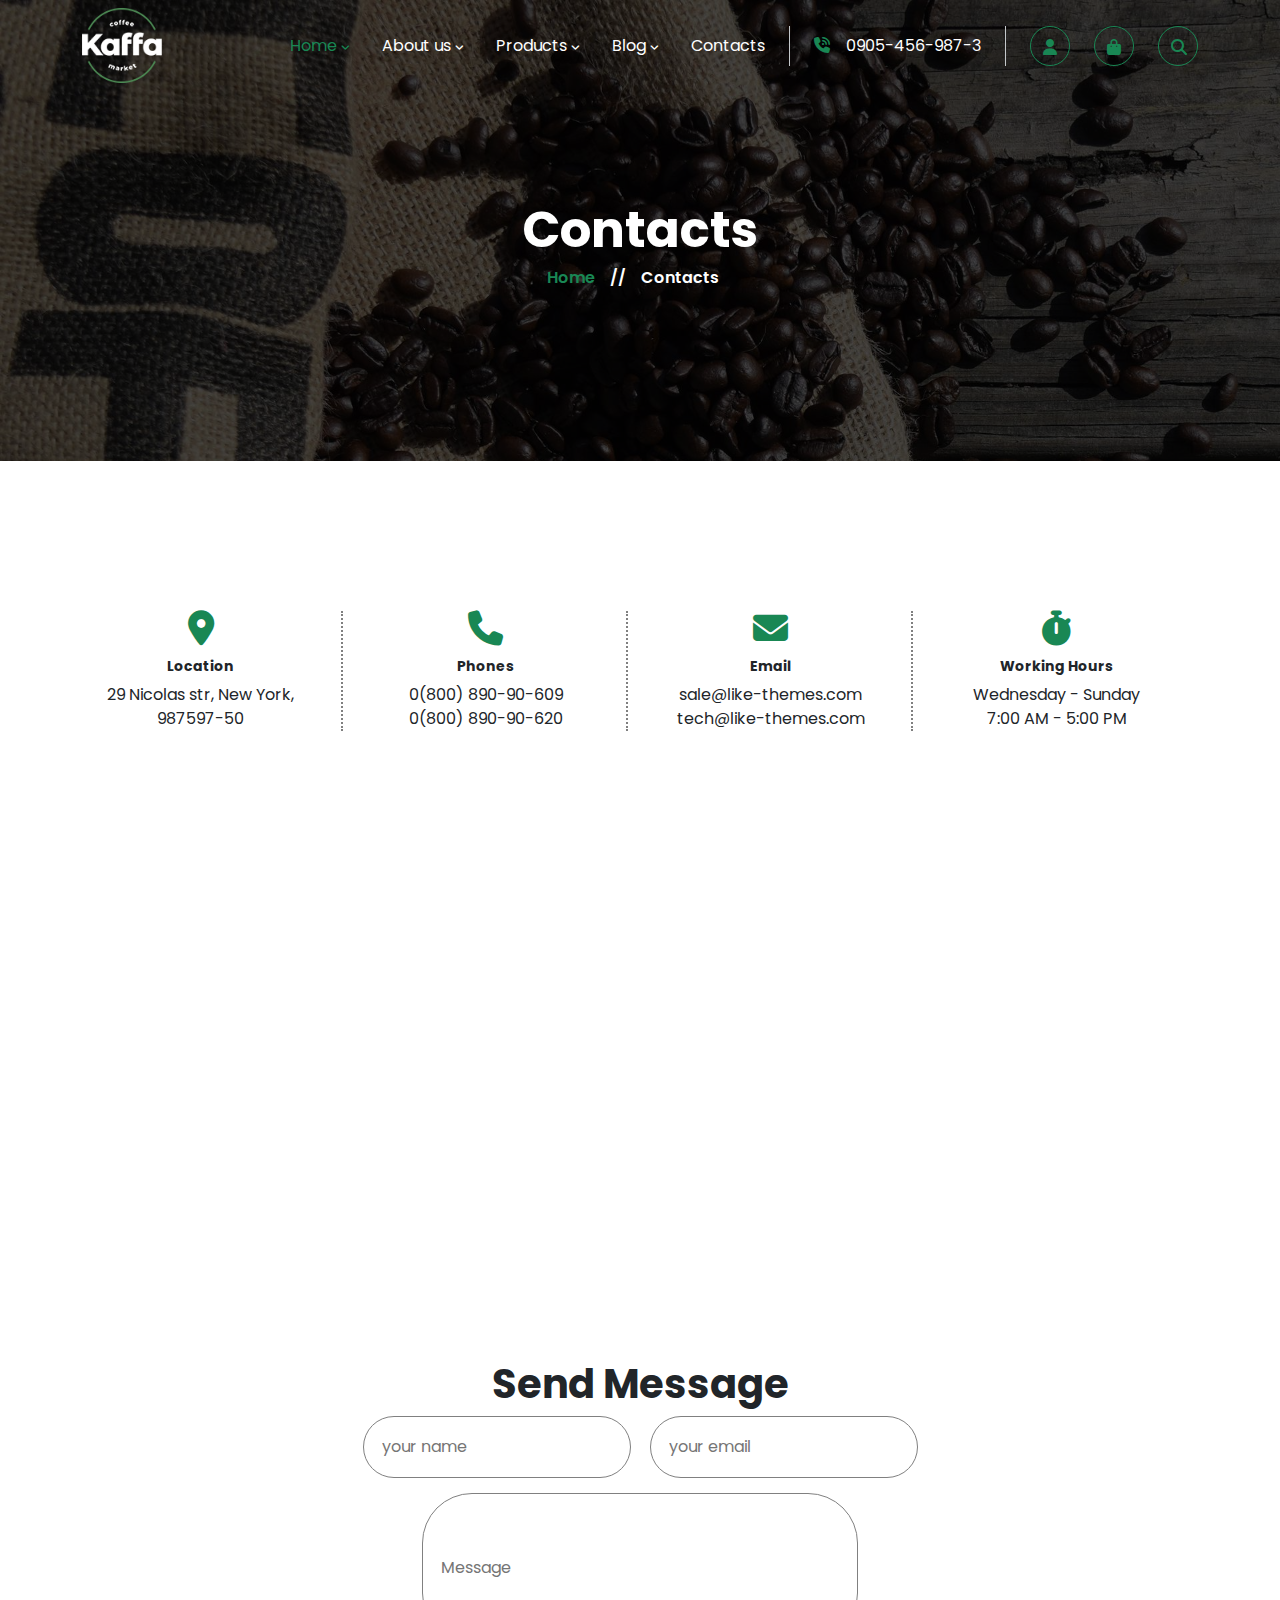
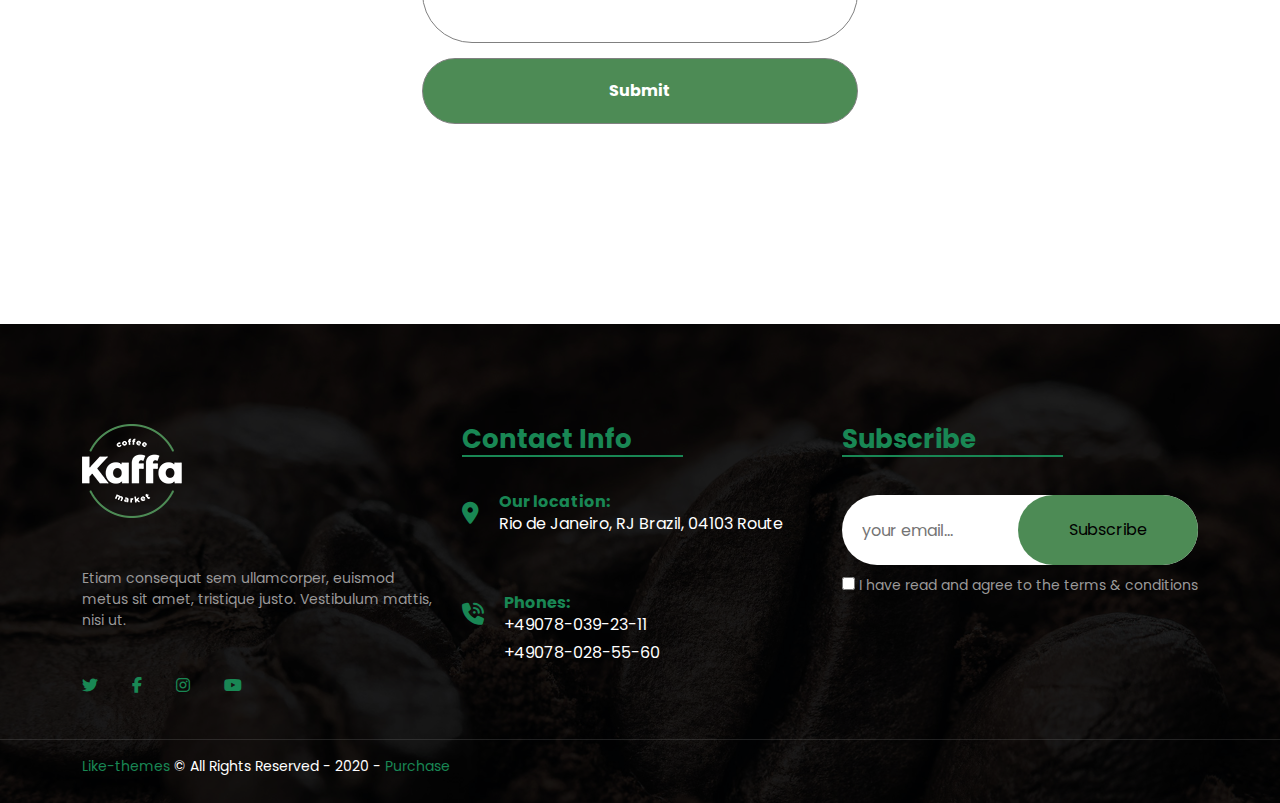
<file: coffee contants/index.html>
<!DOCTYPE html>
<html lang="en">

<head>
    <meta charset="UTF-8">
    <meta name="viewport" content="width=device-width, initial-scale=1.0">
    <title>Home Coffee Shop – Kaffa</title>
    <!-- favicon icon -->
    <link rel="icon" href="assets/image/cropped-favicon-100x100.png">
    <link rel="stylesheet" href="assets/css/all.min.css">
    <!-- custom css -->
    <link rel="stylesheet" href="assets/css/style.css">
    <!-- bootstrap link -->
    <link rel="stylesheet" href="assets/css/bootstrap.min.css">
    <!-- font css -->
    <link rel="stylesheet" href="assets/css/font.css">

</head>

<body>
    <!-- header start -->

    <nav class="navbar navbar-expand-lg position-absolute w-100">
        <div class="container">
            <img src="assets/image/kaffa_logo_light_1x.png" alt="" width="80px">
            <button class="navbar-toggler" type="button" data-bs-toggle="collapse"
                data-bs-target="#navbarSupportedContent" aria-controls="navbarSupportedContent" aria-expanded="false"
                aria-label="Toggle navigation">
                <i class="fa-solid fa-bars" style="color: white;"></i>
            </button>
            <div class="collapse navbar-collapse" id="navbarSupportedContent">
                <ul class="navbar-nav ms-auto mb-2 mb-lg-0">
                    <li class="nav-item">
                        <a class="nav-link text-success active ps-4" aria-current="page" href="../index.html">Home <i
                                class="fa-solid fa-angle-down icon" style="font-size: 10px;"></i></a>
                        <div class="dropdown position-absolute bg-white text-align-center" style="width: 200px;">
                            <ul class="ps-0">
                                <li class="p-2   p-1">
                                    Natural Coffee
                                </li>
                                <li class="p-2">
                                    Coffee House
                                </li>
                                <li class="p-2">
                                    Parallax Page
                                </li>
                                <li class="p-2">
                                    Coffee Shop
                                </li>
                                <li class="p-2">
                                    Cafeteria
                                </li>
                                <li class="p-2">
                                    Craft Coffee
                                </li>
                                <li class="p-2">
                                    Natural Coffee RTL
                                </li>
                            </ul>
                        </div>
                    </li>
                    <li class="nav-item">
                        <a class="nav-link text-white ps-4" aria-current="page" href="#">About us <i
                                class="fa-solid fa-angle-down icon" style="font-size: 10px;"></i></a>

                        <div class="dropdown position-absolute bg-white text-align-center" style="width: 200px;">
                            <ul class="ps-0">
                                <li class="p-2">
                                    Testimonials
                                </li>
                                <li class="p-2">
                                    FAQ
                                </li>
                                <li class="p-2">
                                    Gallery
                                </li>
                               <a href="../coffee 404 page/index.html">
                                <li class="p-2 text-success">
                                    404 page
                                </li>
                               </a>

                            </ul>
                        </div>
                    </li>
                    <li class="nav-item">
                        <a class="nav-link text-white ps-4" aria-current="page" href="#">Products <i
                                class="fa-solid fa-angle-down icon" style="font-size: 10px;"></i></a>
                        <div class="dropdown position-absolute bg-white text-align-center" style="width: 200px;">
                            <ul class="ps-0">
                                <li class="p-2">
                                    Shop
                                </li>
                               <a href="../coffee cart/index.html">
                                <li class="p-2 text-success">
                                    Cart
                                </li>
                               </a>
                                <li class="p-2">
                                    Checkout
                                </li>
                               <a href="../coffee account/index.html">
                                <li class="p-2 text-success">
                                    My account
                                </li>
                               </a>

                            </ul>
                        </div>
                    </li>
                    <li class="nav-item">
                        <a class="nav-link text-white ps-4" aria-current="page" href="#">Blog <i
                                class="fa-solid fa-angle-down icon" style="font-size: 10px;"></i></a>
                        <div class="dropdown position-absolute bg-white text-align-center" style="width: 200px;">
                            <ul class="ps-0">
                                <li class="p-2">
                                    Blog with Sidebar
                                </li>
                                <li class="p-2">
                                    Blog without Sidebar
                                </li>
                              <a href="../coffee classic blog/index.html">
                                <li class="p-2 text-success">
                                    classic blog
                                </li>
                              </a>


                            </ul>
                        </div>
                    </li>
                    <li class="nav-item">
                        <a class="nav-link text-white ps-4 pe-4" aria-current="page" href="../coffee contants/index.html">Contacts</a>
                    </li>

                </ul>

                <ul class="navbar-nav ms-auto mb-2 mb-lg-0">
                    <li class="nav-item">
                        <a class="nav-link text-white active border-end border-start border-secondary-subtle ps-4 pe-4"
                            aria-current="page" href="#"><i
                                class="fa-solid fa-phone-volume text-success pe-3"></i>0905-456-987-3</a>
                    </li>


                </ul>


                <ul class="navbar-nav ms-auto mb-2 mb-lg-0 d-flex ">
                    <li class="nav-item ">
                        <a class="nav-link text-success active border border-success  ms-4 " aria-current="page"
                            href="#" style="border-radius: 50%; width: 40px; height: 40px; "><i
                                class="fa-solid fa-user p-1"></i></a>
                    </li>
                    <li class="nav-item">
                        <a class="nav-link text-success ms-4 border border-success" aria-current="page" href="#"
                            style="border-radius: 50%;  width: 40px; height: 40px;"><i
                                class="fa-solid fa-bag-shopping p-1"></i></a>
                    </li>
                    <li class="nav-item">
                        <a class="nav-link text-success ms-4 border border-success " aria-current="page" href="#"
                            style="border-radius: 50%;  width: 40px; height: 40px;"><i
                                class="fa-solid fa-magnifying-glass p-1"></i></a>
                    </li>


                </ul>



            </div>
        </div>
    </nav>
    <!-- header end -->
     

    <!-- contact start -->

    <section class="found">
        <div class="container">
            <div class="row">
                <div class="col-12">
                    <div class="cart-content text-center">
                        <h1 class="text-white" style="font-size: 50px; font-weight: 700;">
                            Contacts</h1>
                        <h6 class="text-success d-flex justify-content-center"
                            style="font-weight: 600; padding-right: 15px;">Home <span class="text-white d-flex "
                                style="padding-left: 15px; font-size: 16px;">
                                <p style="margin-right: 15px;"> //</p> Contacts
                            </span></h6>
                    </div>
                </div>

            </div>

        </div>
        </div>
    </section>
    <section class="" style="padding: 150px 0px 80px 0px;">
        <div class="container">
            <div class="row">
                <div class="col-12 col-lg-3 pb-3">
                    <div class="location text-center"
                        style="border-right: 2px dotted grey; height: 120px; padding-right: 22px;">
                        <i class="fa-solid fa-location-dot"
                            style="font-size: 35px; color: #198754; padding-bottom:12px ;"></i>
                        <h3 style="font-size: 14px; font-weight: 700;">Location</h3>
                        <p>29 Nicolas str, New York, 987597-50</p>
                    </div>
                </div>
                <div class="col-12 col-lg-3 pb-3">
                    <div class="location text-center"
                        style="border-right: 2px dotted grey; height: 120px; padding-right: 22px;">
                        <i class="fa-solid fa-phone" style="font-size: 35px; color: #198754; padding-bottom:12px ;"></i>
                        <h3 style="font-size: 14px; font-weight: 700;">Phones</h3>
                        <p style="margin: 0;">0(800) 890-90-609 </p>
                        <p style="margin: 0;">0(800) 890-90-620 </p>

                    </div>
                </div>
                <div class="col-12 col-lg-3 pb-3">
                    <div class="location text-center"
                        style="border-right: 2px dotted grey; height: 120px; padding-right: 22px;">
                        <i class="fa-solid fa-envelope"
                            style="font-size: 35px; color: #198754; padding-bottom:12px ;"></i>
                        <h3 style="font-size: 14px; font-weight: 700;">Email
                        </h3>
                        <p style="margin: 0;">sale@like-themes.com </p>
                        <p style="margin: 0;">tech@like-themes.com
                        </p>
                    </div>
                </div>
                <div class="col-12 col-lg-3 pb-3">
                    <div class="location text-center" style="padding-right: 22px;">
                        <i class="fa-solid fa-stopwatch"
                            style="font-size: 35px; color: #198754; padding-bottom:12px ;"></i>
                        <h3 style="font-size: 14px; font-weight: 700;">Working Hours</h3>
                        <p style="margin: 0;">Wednesday - Sunday</p>
                        <p> 7:00 AM - 5:00 PM</p>
                    </div>
                </div>

            </div>
        </div>
        <iframe
            src="https://www.google.com/maps/embed?pb=!1m18!1m12!1m3!1d387191.0360977185!2d-74.30933341658171!3d40.69753995848721!2m3!1f0!2f0!3f0!3m2!1i1024!2i768!4f13.1!3m3!1m2!1s0x89c24fa5d33f083b%3A0xc80b8f06e177fe62!2sNew%20York%2C%20NY%2C%20USA!5e0!3m2!1sen!2sin!4v1725862549113!5m2!1sen!2sin"
            width="100%" height="450" style="border:0; margin-top: 60px;" allowfullscreen="" loading="lazy"
            referrerpolicy="no-referrer-when-downgrade"></iframe>


    </section>

    <section>
        <div class="container">
            <div class="row">
                <div class="col-12 text-center">
                    <h1 style="font-weight: 700;">Send Message</h1>
                    <form action="">
                        <div>
                            <input type="text" placeholder="your name"
                                style="padding: 18px; border-radius: 50px; border: none; border: 1px solid grey; margin: 0px 15px 15px 0px; outline: 0px; ">
                            <input type="text" placeholder="your email"
                                style="padding: 18px; border-radius: 50px; border: none; border: 1px solid grey; outline: 0;">
                        </div>
                        <input type="text" placeholder="Message"
                            style="width: 39%; padding: 18px; border-radius: 50px; border: none; border: 1px solid grey; margin-bottom: 15px; height: 150px; outline: 0;">
                        <a href="" style=" display: block; text-align: center;">
                            <button
                                style="width: 39%; padding: 20px; border-radius: 50px; border: none; border: 1px solid grey; color: white; font-weight: 700; margin-bottom: 200px;">Submit</button>
                        </a>

                    </form>
                </div>
            </div>
        </div>
    </section>

    <!-- footer start -->
    <section class="footer">
        <div class="container">
            <div class="row">
                <div class="col-12 col-lg-4">
                    <div class="footer-logo">
                        <img src="assets/image/kaffa_logo_light_1x.png" alt="" style="padding-bottom: 50px;">
                        <p style="color: #9A9999;font-size: 14px;">Etiam consequat sem ullamcorper, euismod
                            metus sit amet, tristique justo. Vestibulum
                            mattis, nisi ut.</p>
                        <i class="fa-brands fa-twitter" style="color: #198754; padding: 30px 30px 30px 0px;"></i>
                        <i class="fa-brands fa-facebook-f" style="color: #198754; padding: 30px 30px 30px 0px;"></i>
                        <i class="fa-brands fa-instagram" style="color: #198754; padding: 30px 30px 30px 0px;"></i>
                        <i class="fa-brands fa-youtube" style="color: #198754; padding: 30px 30px 30px 0px;"></i>
                    </div>
                </div>

                <div class="col-12 col-lg-4">
                    <div class="footer-content">
                        <h2 class=""
                            style="color:#198754 ; border-bottom:2px solid #198754;width: 62%;  font-size:26px; font-weight:700;">
                            Contact Info</h2>

                        <div class="d-flex" style="padding: 25px 0px 25px 0px;">
                            <i class="fa-solid fa-location-dot"
                                style="color: #198754; font-size: 22px; padding: 12px 20px 0px 0px;"></i>
                            <div class="">
                                <span style="color: #198754; font-weight: 700; ">Our location:</span>
                                <h3 class="" style="font-size:16px; font-weight:400; color:white;"> Rio de Janeiro, RJ
                                    Brazil, 04103 Route</h3>

                            </div>
                        </div>

                        <div class="d-flex" style="padding: 25px 0px 25px 0px;">
                            <i class="fa-solid fa-phone-volume"
                                style="color: #198754; font-size: 22px; padding: 12px 20px 0px 0px;"></i>
                            <div class="">
                                <span style="color: #198754; font-weight: 700; ">Phones:</span>
                                <h3 class="" style="font-size:16px; font-weight:400; color:white;">+49078-039-23-11</h3>
                                <h3 class="" style="font-size:16px; font-weight:400; color:white;">+49078-028-55-60</h3>

                            </div>
                        </div>

                    </div>
                </div>
                <div class="col-12 col-lg-4">
                    <div class="subscribe" style="position: relative;">
                        <h2
                            style="color:#198754 ; border-bottom:2px solid #198754; width: 62%; font-size:26px; font-weight:700; ;">
                            Subscribe</h2>

                        <form action="">
                            <div class="position-relative" style="padding-top: 30px">
                                <input type="text" class="position-absolute" placeholder="your email..."
                                    style="padding: 20px; width: 100%; height: 70px; border-radius: 50px; outline: 0; border: 0;">
                                <button class="position-absolute"
                                    style="padding: 20px; right: 0; width: 180px;height: 70px; border-radius: 50px; outline: 0; border: 0">Subscribe</button>
                            </div>
                        </form>

                        <div style="color:#9A9999 ; font-size: 14px; padding-top:80px ; align-items: center;">
                            <input type="checkbox">
                            I have read and agree to the terms & conditions
                        </div>

                    </div>

                </div>

            </div>
        </div>
        <hr style="color: grey;">
        <div class="container">
            <div style="width: 100%;">

                <p style="color: white; font-size: 14px;"><span style="color: #198754;">Like-themes</span> © All Rights
                    Reserved - 2020 - <span style="color: #198754;">Purchase</span></p>
            </div>
        </div>


    </section>

    <!-- footer end -->
    <!-- contact end -->
    <script src="assets/js/bootstrap.bundle.min.js"></script>
</body>

</html>
</file>
<file: assets/css/style.css>
.bg-success{
   background-color:#4d8b55!important;
}
.text-success{
    color: #4d8b55!important;
}
.btn-success{
    background-color: #4d8b55!important;
}

body{
    font-family: 'Poppins'!important;
}
.navbar-collapse{
    flex-grow: 0!important;
   
}
ul li{
    list-style: none!important;
}
a{
    text-decoration: none!important;
}
nav ul li .dropdown{
    opacity: 0;
    visibility: hidden;
    transition: 0.5s;
    top:100px;
    cursor: pointer;
    /* right: 600px; */
}
nav ul li:hover .dropdown{
    opacity: 1;
    visibility: visible;
    top:80px;
 
}
.collapse ul li a .icon:hover{
    transform: rotate(270deg);
}
.dropdown ul li:hover{
    background-color: #4d8b55;
    color:white!important;
}
nav ul li:hover{
   color: #060606!important;
}
.collapse ul li a:hover{
    color: #4d8b55!important;   
}
.collapse ul li i:hover{
    color: white;
}
/* banner start */
.banner{
    background-image: url('../image/slide_01-1.jpg');
    background-size: cover;
    text-align: center;
    padding-top: 250px;
    padding-bottom: 250px;
    /* z-index: -1; */
    
}
.banner button ,.tab-content button ,.mood-content button{
    width: 200px;
    padding: 14px;
    border-radius: 30px;  
}

.center{
    padding-bottom: 150px;
}
.card{
    position: relative;
    margin-top: -60px;
    /* z-index: 1; */
    border-radius: 0!important;
   }
.card .card-content{
    position:absolute;
   }
.card-content{
    bottom: 20px;
    text-align: center;
    display: block;
   }
.card{
    text-align: center;
    display: block;
   }
.card .card-content span{
    text-align: center!important;
}
.card .card-image::before{
    position: absolute;
    content: '';
    box-sizing: border-box;
    width: 100%;
    height: 100%;
    background-color: rgba(0, 0, 0, 0.544);
    z-index: 1;
}
.card .card-content{
    z-index: 2;
    border: none;
}
.card{
    overflow: hidden;
}
.card .card-content span{
    font-weight: 700;
}
.card:hover .card-image{
    transform: scale(1.3);
    transition: 0.5s;
    overflow: hidden;
}
/* banner end */
/* tasty product start */
.product{
    background-image: url('../image/menu_parallax.jpg');
    background-size: cover;
    background-repeat: no-repeat;
    background-color: rgba(0, 0, 0, 0.681);
    background-blend-mode: darken;
}
.product .list{
    background-image: url('../image/menu-bg.png');
    background-repeat: no-repeat;
   background-size:cover ;
   flex-direction: column;
   align-items: center;
   padding: 150px 50px;
   background-position: center;
   margin-bottom: 100px;
}


.scrollbar::-webkit-scrollbar{
    background-color: black;
    width: 5px;
    border-radius: 30px;
}
.scrollbar::-webkit-scrollbar-thumb{
    background-color: white;
}
/* tasty product end */

/* watch video start */
.watch p{
    font-size: 14px;
}
.watch a{
    font-size: 35px;
    /* margin-right: 12px; */
}
.watch i:hover{
    color: white;
    transition: 0.3s;
}

/* watch video end */
/* form start */
.book{
    background-image: url('../image/black-bg.png');
    overflow: hidden;
    /* justify-content: center; */
    position: relative;
    padding: 100px 0 0 0;
}
.book::before{
    position: absolute;
    content: '';
    box-sizing: border-box;
    width: 100%;
    height: 100%;
    background-image: url('../image/black-contact-girl-1.png');
    background-repeat: no-repeat;
    background-position:  20%;
}
.book form button ,.coffee-content button{
    background-color: #151515;
    border: 0;
    font-weight:700 ;
}

.book .book-content{
    background-color: #4d8b55;
    padding: 50px ;
    text-align: center;
    position: relative;
    z-index: 1;
    margin: 150px 0 200px 0 ;
    background-image: url('../image/branch-bg.png');
    background-position: bottom;
    background-size: 70%;
    background-repeat: no-repeat;
    
}
/* your mood start */
.mood .mood-content{
   /* position: absolute;
   content: '';
   box-sizing: border-box;
   width: 100%;
   height: 100%; */
    background-image: url('../image/black-leaf.png');
    background-repeat: no-repeat;
    /* left: 20%; */
    /* display: block; */
    background-position: right;

}


/* your mood end */

/* form end */

/* four box start */
.aroma .awesome:hover img{
    transform: translatey(-10%);
    transition: 0.3s;
}
.aroma .awesome img{
    /* font-size: 30px; */
    width: 80px;
    text-align: center;
    /* display: block; */
    /* justify-content: center; */
    /* color: #4d8b55; */
}
/* four box end */
/* coffee machines start */

.machines{
    background-image: url('../image/leaves_pattern_010.png');
    background-color: #457D4C;
   
    /* z-index: 2;    */
}



/* coffee machines end */
/* five box start */
.project .project-image .overlay{
  
   top: 0;
   left: 0;
   bottom: 0;
   right:0;
   color: white;
   background-image: url('../image/product-black-02-480x682.jpg');
   background-color: rgba(0, 0, 0, 0.232);
   background-blend-mode: darken;
   background-size: cover;
   width: 100%;
   height: 100%;
   transition: 0.5s;
   opacity: 0;
   transform: scaleX(0);

}
.project .project-image:hover .overlay  {
   
    transform: scaleX(1);
  opacity: 1;
}
/* five box start */
/* footer start */
.footer{
    background-image: url('../image/footer-bg.jpg');
    padding: 100px 0 10px 0;
    background-size: cover;
    background-color: rgba(0, 0, 0, 0.568);
    background-blend-mode: darken;
}
.footer .footer-logo i:hover{
    color: white!important;
    transition: 0.5s;
}
.footer .footer-content h3:hover{
    color: #4d8b55!important;
    transition: 0.5s;
}
/* footer end */
/* button start */
button {
  
    cursor: pointer;
    transition: all ease .3s;
}

button{
    background: linear-gradient( to bottom, #4d8b55 50%,     white 50% );
    background-size: 100% 200%;
    background-position: left top;

    &:hover {
        background-position: right bottom;
        color: white;
    }
}
button:hover{
    color: black !important;
}
#btn-dark{
    background: linear-gradient( to bottom, black 50%,     white 50% );
    background-size: 100% 200%;
    background-position: left top;
    color: white;
    cursor: pointer;

   
   

    &:hover {
        background-position: right bottom; 
         background-color: white !important; 
         color: black !important; 
        transition: all ease .3s !important;
        cursor: pointer;

    }
}
/* button end */
@media (min-width:992px){
    .product .list{
        background-size: contain;
    }
}
@media screen and (max-width: 992px){
    .book::before{
        width: 0%;
        height: 0%;
    }
}
/* cart start */
</file>
<file: assets/css/font.css>
@font-face {
    font-family: 'Poppins';
    src: url('../font/Poppins-BlackItalic.woff2') format('woff2'),
        url('../font/Poppins-BlackItalic.woff') format('woff');
    font-weight: 900;
    font-style: italic;
    font-display: swap;
}

@font-face {
    font-family: 'Poppins';
    src: url('../font/Poppins-ExtraBold.woff2') format('woff2'),
        url('../font/Poppins-ExtraBold.woff') format('woff');
    font-weight: bold;
    font-style: normal;
    font-display: swap;
}

@font-face {
    font-family: 'Poppins';
    src: url('../font/Poppins-BoldItalic.woff2') format('woff2'),
        url('../font/Poppins-BoldItalic.woff') format('woff');
    font-weight: bold;
    font-style: italic;
    font-display: swap;
}

@font-face {
    font-family: 'Poppins';
    src: url('../font/Poppins-ExtraLight.woff2') format('woff2'),
        url('../font/Poppins-ExtraLight.woff') format('woff');
    font-weight: 200;
    font-style: normal;
    font-display: swap;
}

@font-face {
    font-family: 'Poppins';
    src: url('../font/Poppins-Bold.woff2') format('woff2'),
        url('../font/Poppins-Bold.woff') format('woff');
    font-weight: bold;
    font-style: normal;
    font-display: swap;
}

@font-face {
    font-family: 'Poppins';
    src: url('../font/Poppins-ExtraBoldItalic.woff2') format('woff2'),
        url('../font/Poppins-ExtraBoldItalic.woff') format('woff');
    font-weight: bold;
    font-style: italic;
    font-display: swap;
}

@font-face {
    font-family: 'Poppins';
    src: url('../font/Poppins-Italic.woff2') format('woff2'),
        url('../font/Poppins-Italic.woff') format('woff');
    font-weight: normal;
    font-style: italic;
    font-display: swap;
}

@font-face {
    font-family: 'Poppins';
    src: url('../font/Poppins-SemiBoldItalic.woff2') format('woff2'),
        url('../font/Poppins-SemiBoldItalic.woff') format('woff');
    font-weight: 600;
    font-style: italic;
    font-display: swap;
}

@font-face {
    font-family: 'Poppins';
    src: url('../font/Poppins-Black.woff2') format('woff2'),
        url('../font/Poppins-Black.woff') format('woff');
    font-weight: 900;
    font-style: normal;
    font-display: swap;
}

@font-face {
    font-family: 'Poppins';
    src: url('../font/Poppins-LightItalic.woff2') format('woff2'),
        url('../font/Poppins-LightItalic.woff') format('woff');
    font-weight: 300;
    font-style: italic;
    font-display: swap;
}

@font-face {
    font-family: 'Poppins';
    src: url('../font/Poppins-MediumItalic.woff2') format('woff2'),
        url('../font/Poppins-MediumItalic.woff') format('woff');
    font-weight: 500;
    font-style: italic;
    font-display: swap;
}

@font-face {
    font-family: 'Poppins';
    src: url('../font/Poppins-Regular.woff2') format('woff2'),
        url('../font/Poppins-Regular.woff') format('woff');
    font-weight: normal;
    font-style: normal;
    font-display: swap;
}

@font-face {
    font-family: 'Poppins';
    src: url('../font/Poppins-ExtraLightItalic.woff2') format('woff2'),
        url('../font/Poppins-ExtraLightItalic.woff') format('woff');
    font-weight: 200;
    font-style: italic;
    font-display: swap;
}

@font-face {
    font-family: 'Poppins';
    src: url('../font/Poppins-Medium.woff2') format('woff2'),
        url('../font/Poppins-Medium.woff') format('woff');
    font-weight: 500;
    font-style: normal;
    font-display: swap;
}

@font-face {
    font-family: 'Poppins';
    src: url('../font/Poppins-SemiBold.woff2') format('woff2'),
        url('../font/Poppins-SemiBold.woff') format('woff');
    font-weight: 600;
    font-style: normal;
    font-display: swap;
}

@font-face {
    font-family: 'Poppins';
    src: url('../font/Poppins-Thin.woff2') format('woff2'),
        url('../font/Poppins-Thin.woff') format('woff');
    font-weight: 100;
    font-style: normal;
    font-display: swap;
}

@font-face {
    font-family: 'Poppins';
    src: url('../font/Poppins-ThinItalic.woff2') format('woff2'),
        url('../font/Poppins-ThinItalic.woff') format('woff');
    font-weight: 100;
    font-style: italic;
    font-display: swap;
}

@font-face {
    font-family: 'Poppins';
    src: url('../font/Poppins-Light.woff2') format('woff2'),
        url('../font/Poppins-Light.woff') format('woff');
    font-weight: 300;
    font-style: normal;
    font-display: swap;
}
</file>
<file: coffee 404 page/assets/css/style.css>
.bg-success{
   background-color:#4d8b55!important;
}
.text-success{
    color: #4d8b55!important;
}
.btn-success{
    background-color: #4d8b55!important;
}

body{
    font-family: 'Poppins'!important;
}
.navbar-collapse{
    flex-grow: 0!important;
   
}
ul li{
    list-style: none!important;
}
a{
    text-decoration: none!important;
}
nav ul li .dropdown{
    opacity: 0;
    visibility: hidden;
    transition: 0.5s;
    top:100px;
    cursor: pointer;
    /* right: 600px; */
}
nav ul li:hover .dropdown{
    opacity: 1;
    visibility: visible;
    top:80px;
 
}
.collapse ul li a .icon:hover{
    transform: rotate(270deg);
}
.dropdown ul li:hover{
    background-color: #4d8b55;
    color:white!important;
}
nav ul li:hover{
   color: #060606!important;
}
.collapse ul li a:hover{
    color: #4d8b55!important;   
}
.collapse ul li i:hover{
    color: white;
}

/* footer start */
/* .footer{
    background-image: url('../image/footer-bg.jpg');
    padding: 100px 0 10px 0;
    background-size: cover;
    background-color: rgba(0, 0, 0, 0.568);
    background-blend-mode: darken;
}
.footer .footer-logo i:hover{
    color: white!important;
    transition: 0.5s;
}
.footer .footer-content h3:hover{
    color: #4d8b55!important;
    transition: 0.5s;
} */
/* footer end */
/* button start */
button {
  
    cursor: pointer;
    transition: all ease .3s;
}

button{
    background: linear-gradient( to bottom, #4d8b55 50%,     white 50% );
    background-size: 100% 200%;
    background-position: left top;

    &:hover {
        background-position: right bottom;
        color: white;
    }
}
button:hover{
    color: black !important;
}
#btn-dark{
    background: linear-gradient( to bottom, black 50%,     white 50% );
    background-size: 100% 200%;
    background-position: left top;
    color: white;
    cursor: pointer;

   
   

    &:hover {
        background-position: right bottom; 
         background-color: white !important; 
         color: black !important; 
        transition: all ease .3s !important;
        cursor: pointer;

    }
}
/* button end */
@media (min-width:992px){
    .product .list{
        background-size: contain;
    }
}
@media screen and (max-width: 992px){
    .book::before{
        width: 0%;
        height: 0%;
    }
}
/* cart start */
.cart{
    background-image: url('../image/inner_header_02.jpg');
    background-color: rgba(0, 0, 0, 0.653);
    background-blend-mode: darken;
    padding: 150px 0 100px 0;
    background-size: cover;
}
.cart p{
    padding: 0px 20px 0px 20px;
}
/* cart end */
</file>
<file: coffee 404 page/assets/css/font.css>
@font-face {
    font-family: 'Poppins';
    src: url('../font/Poppins-BlackItalic.woff2') format('woff2'),
        url('../font/Poppins-BlackItalic.woff') format('woff');
    font-weight: 900;
    font-style: italic;
    font-display: swap;
}

@font-face {
    font-family: 'Poppins';
    src: url('../font/Poppins-ExtraBold.woff2') format('woff2'),
        url('../font/Poppins-ExtraBold.woff') format('woff');
    font-weight: bold;
    font-style: normal;
    font-display: swap;
}

@font-face {
    font-family: 'Poppins';
    src: url('../font/Poppins-BoldItalic.woff2') format('woff2'),
        url('../font/Poppins-BoldItalic.woff') format('woff');
    font-weight: bold;
    font-style: italic;
    font-display: swap;
}

@font-face {
    font-family: 'Poppins';
    src: url('../font/Poppins-ExtraLight.woff2') format('woff2'),
        url('../font/Poppins-ExtraLight.woff') format('woff');
    font-weight: 200;
    font-style: normal;
    font-display: swap;
}

@font-face {
    font-family: 'Poppins';
    src: url('../font/Poppins-Bold.woff2') format('woff2'),
        url('../font/Poppins-Bold.woff') format('woff');
    font-weight: bold;
    font-style: normal;
    font-display: swap;
}

@font-face {
    font-family: 'Poppins';
    src: url('../font/Poppins-ExtraBoldItalic.woff2') format('woff2'),
        url('../font/Poppins-ExtraBoldItalic.woff') format('woff');
    font-weight: bold;
    font-style: italic;
    font-display: swap;
}

@font-face {
    font-family: 'Poppins';
    src: url('../font/Poppins-Italic.woff2') format('woff2'),
        url('../font/Poppins-Italic.woff') format('woff');
    font-weight: normal;
    font-style: italic;
    font-display: swap;
}

@font-face {
    font-family: 'Poppins';
    src: url('../font/Poppins-SemiBoldItalic.woff2') format('woff2'),
        url('../font/Poppins-SemiBoldItalic.woff') format('woff');
    font-weight: 600;
    font-style: italic;
    font-display: swap;
}

@font-face {
    font-family: 'Poppins';
    src: url('../font/Poppins-Black.woff2') format('woff2'),
        url('../font/Poppins-Black.woff') format('woff');
    font-weight: 900;
    font-style: normal;
    font-display: swap;
}

@font-face {
    font-family: 'Poppins';
    src: url('../font/Poppins-LightItalic.woff2') format('woff2'),
        url('../font/Poppins-LightItalic.woff') format('woff');
    font-weight: 300;
    font-style: italic;
    font-display: swap;
}

@font-face {
    font-family: 'Poppins';
    src: url('../font/Poppins-MediumItalic.woff2') format('woff2'),
        url('../font/Poppins-MediumItalic.woff') format('woff');
    font-weight: 500;
    font-style: italic;
    font-display: swap;
}

@font-face {
    font-family: 'Poppins';
    src: url('../font/Poppins-Regular.woff2') format('woff2'),
        url('../font/Poppins-Regular.woff') format('woff');
    font-weight: normal;
    font-style: normal;
    font-display: swap;
}

@font-face {
    font-family: 'Poppins';
    src: url('../font/Poppins-ExtraLightItalic.woff2') format('woff2'),
        url('../font/Poppins-ExtraLightItalic.woff') format('woff');
    font-weight: 200;
    font-style: italic;
    font-display: swap;
}

@font-face {
    font-family: 'Poppins';
    src: url('../font/Poppins-Medium.woff2') format('woff2'),
        url('../font/Poppins-Medium.woff') format('woff');
    font-weight: 500;
    font-style: normal;
    font-display: swap;
}

@font-face {
    font-family: 'Poppins';
    src: url('../font/Poppins-SemiBold.woff2') format('woff2'),
        url('../font/Poppins-SemiBold.woff') format('woff');
    font-weight: 600;
    font-style: normal;
    font-display: swap;
}

@font-face {
    font-family: 'Poppins';
    src: url('../font/Poppins-Thin.woff2') format('woff2'),
        url('../font/Poppins-Thin.woff') format('woff');
    font-weight: 100;
    font-style: normal;
    font-display: swap;
}

@font-face {
    font-family: 'Poppins';
    src: url('../font/Poppins-ThinItalic.woff2') format('woff2'),
        url('../font/Poppins-ThinItalic.woff') format('woff');
    font-weight: 100;
    font-style: italic;
    font-display: swap;
}

@font-face {
    font-family: 'Poppins';
    src: url('../font/Poppins-Light.woff2') format('woff2'),
        url('../font/Poppins-Light.woff') format('woff');
    font-weight: 300;
    font-style: normal;
    font-display: swap;
}
</file>
<file: coffee account/assets/css/style.css>
.bg-success{
   background-color:#4d8b55!important;
}
.text-success{
    color: #4d8b55!important;
}
.btn-success{
    background-color: #4d8b55!important;
}

body{
    font-family: 'Poppins'!important;
}
.navbar-collapse{
    flex-grow: 0!important;
   
}
ul li{
    list-style: none!important;
}
a{
    text-decoration: none!important;
}
nav ul li .dropdown{
    opacity: 0;
    visibility: hidden;
    transition: 0.5s;
    top:100px;
    cursor: pointer;
    /* right: 600px; */
}
nav ul li:hover .dropdown{
    opacity: 1;
    visibility: visible;
    top:80px;
 
}
.collapse ul li a .icon:hover{
    transform: rotate(270deg);
}
.dropdown ul li:hover{
    background-color: #4d8b55;
    color:white!important;
}
nav ul li:hover{
   color: #060606!important;
}
.collapse ul li a:hover{
    color: #4d8b55!important;   
}
.collapse ul li i:hover{
    color: white;
}

/* footer start */
.footer{
    background-image: url('../image/footer-bg.jpg');
    padding: 100px 0 10px 0;
    background-size: cover;
    background-color: rgba(0, 0, 0, 0.568);
    background-blend-mode: darken;
}
.footer .footer-logo i:hover{
    color: white!important;
    transition: 0.5s;
}
.footer .footer-content h3:hover{
    color: #4d8b55!important;
    transition: 0.5s;
}
/* footer end */
/* button start */
button {
  
    cursor: pointer;
    transition: all ease .3s;
}

button{
    background: linear-gradient( to bottom, #4d8b55 50%,     white 50% );
    background-size: 100% 200%;
    background-position: left top;

    &:hover {
        background-position: right bottom;
        color: white;
    }
}
button:hover{
    color: black !important;
}
#btn-dark{
    background: linear-gradient( to bottom, black 50%,     white 50% );
    background-size: 100% 200%;
    background-position: left top;
    color: white;
    cursor: pointer;

   
   

    &:hover {
        background-position: right bottom; 
         background-color: white !important; 
         color: black !important; 
        transition: all ease .3s !important;
        cursor: pointer;

    }
}
/* button end */
@media (min-width:992px){
    .product .list{
        background-size: contain;
    }
}
@media screen and (max-width: 992px){
    .book::before{
        width: 0%;
        height: 0%;
    }
}



/* contact start */
.cart{
    background-image: url('../image/inner_header_02.jpg');
    background-color: rgba(0, 0, 0, 0.653);
    background-blend-mode: darken;
    padding: 150px 0 100px 0;
    background-size: cover;
}
.cart p{
    padding: 0px 20px 0px 20px;
}
.found{
    background-image: url('../image/inner_header_03.jpg');
    background-size: cover;
    background-color: rgba(0, 0, 0, 0.653);
    background-blend-mode: darken;
    padding: 200px 0 100px 0;
}
.found p{
    padding: 0px 20px 0px 20px;
}
.location:hover i{
    transform: translatey(-20%);
    transition: 0.3s;
}

/* contact end */
</file>
<file: coffee account/assets/css/font.css>
@font-face {
    font-family: 'Poppins';
    src: url('../font/Poppins-BlackItalic.woff2') format('woff2'),
        url('../font/Poppins-BlackItalic.woff') format('woff');
    font-weight: 900;
    font-style: italic;
    font-display: swap;
}

@font-face {
    font-family: 'Poppins';
    src: url('../font/Poppins-ExtraBold.woff2') format('woff2'),
        url('../font/Poppins-ExtraBold.woff') format('woff');
    font-weight: bold;
    font-style: normal;
    font-display: swap;
}

@font-face {
    font-family: 'Poppins';
    src: url('../font/Poppins-BoldItalic.woff2') format('woff2'),
        url('../font/Poppins-BoldItalic.woff') format('woff');
    font-weight: bold;
    font-style: italic;
    font-display: swap;
}

@font-face {
    font-family: 'Poppins';
    src: url('../font/Poppins-ExtraLight.woff2') format('woff2'),
        url('../font/Poppins-ExtraLight.woff') format('woff');
    font-weight: 200;
    font-style: normal;
    font-display: swap;
}

@font-face {
    font-family: 'Poppins';
    src: url('../font/Poppins-Bold.woff2') format('woff2'),
        url('../font/Poppins-Bold.woff') format('woff');
    font-weight: bold;
    font-style: normal;
    font-display: swap;
}

@font-face {
    font-family: 'Poppins';
    src: url('../font/Poppins-ExtraBoldItalic.woff2') format('woff2'),
        url('../font/Poppins-ExtraBoldItalic.woff') format('woff');
    font-weight: bold;
    font-style: italic;
    font-display: swap;
}

@font-face {
    font-family: 'Poppins';
    src: url('../font/Poppins-Italic.woff2') format('woff2'),
        url('../font/Poppins-Italic.woff') format('woff');
    font-weight: normal;
    font-style: italic;
    font-display: swap;
}

@font-face {
    font-family: 'Poppins';
    src: url('../font/Poppins-SemiBoldItalic.woff2') format('woff2'),
        url('../font/Poppins-SemiBoldItalic.woff') format('woff');
    font-weight: 600;
    font-style: italic;
    font-display: swap;
}

@font-face {
    font-family: 'Poppins';
    src: url('../font/Poppins-Black.woff2') format('woff2'),
        url('../font/Poppins-Black.woff') format('woff');
    font-weight: 900;
    font-style: normal;
    font-display: swap;
}

@font-face {
    font-family: 'Poppins';
    src: url('../font/Poppins-LightItalic.woff2') format('woff2'),
        url('../font/Poppins-LightItalic.woff') format('woff');
    font-weight: 300;
    font-style: italic;
    font-display: swap;
}

@font-face {
    font-family: 'Poppins';
    src: url('../font/Poppins-MediumItalic.woff2') format('woff2'),
        url('../font/Poppins-MediumItalic.woff') format('woff');
    font-weight: 500;
    font-style: italic;
    font-display: swap;
}

@font-face {
    font-family: 'Poppins';
    src: url('../font/Poppins-Regular.woff2') format('woff2'),
        url('../font/Poppins-Regular.woff') format('woff');
    font-weight: normal;
    font-style: normal;
    font-display: swap;
}

@font-face {
    font-family: 'Poppins';
    src: url('../font/Poppins-ExtraLightItalic.woff2') format('woff2'),
        url('../font/Poppins-ExtraLightItalic.woff') format('woff');
    font-weight: 200;
    font-style: italic;
    font-display: swap;
}

@font-face {
    font-family: 'Poppins';
    src: url('../font/Poppins-Medium.woff2') format('woff2'),
        url('../font/Poppins-Medium.woff') format('woff');
    font-weight: 500;
    font-style: normal;
    font-display: swap;
}

@font-face {
    font-family: 'Poppins';
    src: url('../font/Poppins-SemiBold.woff2') format('woff2'),
        url('../font/Poppins-SemiBold.woff') format('woff');
    font-weight: 600;
    font-style: normal;
    font-display: swap;
}

@font-face {
    font-family: 'Poppins';
    src: url('../font/Poppins-Thin.woff2') format('woff2'),
        url('../font/Poppins-Thin.woff') format('woff');
    font-weight: 100;
    font-style: normal;
    font-display: swap;
}

@font-face {
    font-family: 'Poppins';
    src: url('../font/Poppins-ThinItalic.woff2') format('woff2'),
        url('../font/Poppins-ThinItalic.woff') format('woff');
    font-weight: 100;
    font-style: italic;
    font-display: swap;
}

@font-face {
    font-family: 'Poppins';
    src: url('../font/Poppins-Light.woff2') format('woff2'),
        url('../font/Poppins-Light.woff') format('woff');
    font-weight: 300;
    font-style: normal;
    font-display: swap;
}
</file>
<file: coffee cart/assets/css/style.css>
.bg-success{
   background-color:#4d8b55!important;
}
.text-success{
    color: #4d8b55!important;
}
.btn-success{
    background-color: #4d8b55!important;
}

body{
    font-family: 'Poppins'!important;
}
.navbar-collapse{
    flex-grow: 0!important;
   
}
ul li{
    list-style: none!important;
}
a{
    text-decoration: none!important;
}
nav ul li .dropdown{
    opacity: 0;
    visibility: hidden;
    transition: 0.5s;
    top:100px;
    cursor: pointer;
    /* right: 600px; */
}
nav ul li:hover .dropdown{
    opacity: 1;
    visibility: visible;
    top:80px;
 
}
.collapse ul li a .icon:hover{
    transform: rotate(270deg);
}
.dropdown ul li:hover{
    background-color: #4d8b55;
    color:white!important;
}
nav ul li:hover{
   color: #060606!important;
}
.collapse ul li a:hover{
    color: #4d8b55!important;   
}
.collapse ul li i:hover{
    color: white;
}

/* footer start */
.footer{
    background-image: url('../image/footer-bg.jpg');
    padding: 100px 0 10px 0;
    background-size: cover;
    background-color: rgba(0, 0, 0, 0.568);
    background-blend-mode: darken;
}
.footer .footer-logo i:hover{
    color: white!important;
    transition: 0.5s;
}
.footer .footer-content h3:hover{
    color: #4d8b55!important;
    transition: 0.5s;
}
/* footer end */

/* button start */
button {
  
    cursor: pointer;
    transition: all ease .3s;
}

button{
    background: linear-gradient( to bottom, #4d8b55 50%,     white 50% );
    background-size: 100% 200%;
    background-position: left top;

    &:hover {
        background-position: right bottom;
        color: white;
    }
}
button:hover{
    color: black !important;
}
#btn-dark{
    background: linear-gradient( to bottom, black 50%,     white 50% );
    background-size: 100% 200%;
    background-position: left top;
    color: white;
    cursor: pointer;

   
   

    &:hover {
        background-position: right bottom; 
         background-color: white !important; 
         color: black !important; 
        transition: all ease .3s !important;
        cursor: pointer;

    }
}
/* button end */
@media (min-width:992px){
    .product .list{
        background-size: contain;
    }
}
@media screen and (max-width: 992px){
    .book::before{
        width: 0%;
        height: 0%;
    }
}
/* cart start */
.cart{
    background-image: url('../image/inner_header_02.jpg');
    background-color: rgba(0, 0, 0, 0.653);
    background-blend-mode: darken;
    padding: 150px 0 100px 0;
    background-size: cover;
}
.cart p{
    padding: 0px 20px 0px 20px;
}
/* cart end */
</file>
<file: coffee cart/assets/css/font.css>
@font-face {
    font-family: 'Poppins';
    src: url('../font/Poppins-BlackItalic.woff2') format('woff2'),
        url('../font/Poppins-BlackItalic.woff') format('woff');
    font-weight: 900;
    font-style: italic;
    font-display: swap;
}

@font-face {
    font-family: 'Poppins';
    src: url('../font/Poppins-ExtraBold.woff2') format('woff2'),
        url('../font/Poppins-ExtraBold.woff') format('woff');
    font-weight: bold;
    font-style: normal;
    font-display: swap;
}

@font-face {
    font-family: 'Poppins';
    src: url('../font/Poppins-BoldItalic.woff2') format('woff2'),
        url('../font/Poppins-BoldItalic.woff') format('woff');
    font-weight: bold;
    font-style: italic;
    font-display: swap;
}

@font-face {
    font-family: 'Poppins';
    src: url('../font/Poppins-ExtraLight.woff2') format('woff2'),
        url('../font/Poppins-ExtraLight.woff') format('woff');
    font-weight: 200;
    font-style: normal;
    font-display: swap;
}

@font-face {
    font-family: 'Poppins';
    src: url('../font/Poppins-Bold.woff2') format('woff2'),
        url('../font/Poppins-Bold.woff') format('woff');
    font-weight: bold;
    font-style: normal;
    font-display: swap;
}

@font-face {
    font-family: 'Poppins';
    src: url('../font/Poppins-ExtraBoldItalic.woff2') format('woff2'),
        url('../font/Poppins-ExtraBoldItalic.woff') format('woff');
    font-weight: bold;
    font-style: italic;
    font-display: swap;
}

@font-face {
    font-family: 'Poppins';
    src: url('../font/Poppins-Italic.woff2') format('woff2'),
        url('../font/Poppins-Italic.woff') format('woff');
    font-weight: normal;
    font-style: italic;
    font-display: swap;
}

@font-face {
    font-family: 'Poppins';
    src: url('../font/Poppins-SemiBoldItalic.woff2') format('woff2'),
        url('../font/Poppins-SemiBoldItalic.woff') format('woff');
    font-weight: 600;
    font-style: italic;
    font-display: swap;
}

@font-face {
    font-family: 'Poppins';
    src: url('../font/Poppins-Black.woff2') format('woff2'),
        url('../font/Poppins-Black.woff') format('woff');
    font-weight: 900;
    font-style: normal;
    font-display: swap;
}

@font-face {
    font-family: 'Poppins';
    src: url('../font/Poppins-LightItalic.woff2') format('woff2'),
        url('../font/Poppins-LightItalic.woff') format('woff');
    font-weight: 300;
    font-style: italic;
    font-display: swap;
}

@font-face {
    font-family: 'Poppins';
    src: url('../font/Poppins-MediumItalic.woff2') format('woff2'),
        url('../font/Poppins-MediumItalic.woff') format('woff');
    font-weight: 500;
    font-style: italic;
    font-display: swap;
}

@font-face {
    font-family: 'Poppins';
    src: url('../font/Poppins-Regular.woff2') format('woff2'),
        url('../font/Poppins-Regular.woff') format('woff');
    font-weight: normal;
    font-style: normal;
    font-display: swap;
}

@font-face {
    font-family: 'Poppins';
    src: url('../font/Poppins-ExtraLightItalic.woff2') format('woff2'),
        url('../font/Poppins-ExtraLightItalic.woff') format('woff');
    font-weight: 200;
    font-style: italic;
    font-display: swap;
}

@font-face {
    font-family: 'Poppins';
    src: url('../font/Poppins-Medium.woff2') format('woff2'),
        url('../font/Poppins-Medium.woff') format('woff');
    font-weight: 500;
    font-style: normal;
    font-display: swap;
}

@font-face {
    font-family: 'Poppins';
    src: url('../font/Poppins-SemiBold.woff2') format('woff2'),
        url('../font/Poppins-SemiBold.woff') format('woff');
    font-weight: 600;
    font-style: normal;
    font-display: swap;
}

@font-face {
    font-family: 'Poppins';
    src: url('../font/Poppins-Thin.woff2') format('woff2'),
        url('../font/Poppins-Thin.woff') format('woff');
    font-weight: 100;
    font-style: normal;
    font-display: swap;
}

@font-face {
    font-family: 'Poppins';
    src: url('../font/Poppins-ThinItalic.woff2') format('woff2'),
        url('../font/Poppins-ThinItalic.woff') format('woff');
    font-weight: 100;
    font-style: italic;
    font-display: swap;
}

@font-face {
    font-family: 'Poppins';
    src: url('../font/Poppins-Light.woff2') format('woff2'),
        url('../font/Poppins-Light.woff') format('woff');
    font-weight: 300;
    font-style: normal;
    font-display: swap;
}
</file>
<file: coffee classic blog/assets/css/style.css>
.bg-success{
   background-color:#4d8b55!important;
}
.text-success{
    color: #4d8b55!important;
}
.btn-success{
    background-color: #4d8b55!important;
}

body{
    font-family: 'Poppins'!important;
}
.navbar-collapse{
    flex-grow: 0!important;
   
}
ul li{
    list-style: none!important;
}
a{
    text-decoration: none!important;
}
nav ul li .dropdown{
    opacity: 0;
    visibility: hidden;
    transition: 0.5s;
    top:100px;
    cursor: pointer;
    /* right: 600px; */
}
nav ul li:hover .dropdown{
    opacity: 1;
    visibility: visible;
    top:80px;
 
}
.collapse ul li a .icon:hover{
    transform: rotate(270deg);
}
.dropdown ul li:hover{
    background-color: #4d8b55;
    color:white!important;
}
nav ul li:hover{
   color: #060606!important;
}
.collapse ul li a:hover{
    color: #4d8b55!important;   
}
.collapse ul li i:hover{
    color: white;
}
/* footer start */
.footer{
    background-image: url('../image/footer-bg.jpg');
    padding: 100px 0 10px 0;
    background-size: cover;
    background-color: rgba(0, 0, 0, 0.568);
    background-blend-mode: darken;
}
.footer .footer-logo i:hover{
    color: white!important;
    transition: 0.5s;
}
.footer .footer-content h3:hover{
    color: #4d8b55!important;
    transition: 0.5s;
}
/* footer end */
/* button start */
button {
  
    cursor: pointer;
    transition: all ease .3s;
}

button{
    background: linear-gradient( to bottom, #4d8b55 50%,     white 50% );
    background-size: 100% 200%;
    background-position: left top;

    &:hover {
        background-position: right bottom;
        color: white;
    }
}
button:hover{
    color: black !important;
}
#btn-dark{
    background: linear-gradient( to bottom, black 50%,     white 50% );
    background-size: 100% 200%;
    background-position: left top;
    color: white;
    cursor: pointer;

   
   

    &:hover {
        background-position: right bottom; 
         background-color: white !important; 
         color: black !important; 
        transition: all ease .3s !important;
        cursor: pointer;

    }
}
/* button end */
@media (min-width:992px){
    .product .list{
        background-size: contain;
    }
}
@media screen and (max-width: 992px){
    .book::before{
        width: 0%;
        height: 0%;
    }
}
/* cart start */
.cart{
    background-image: url('../image/inner_header_02.jpg');
    background-color: rgba(0, 0, 0, 0.663);
    background-blend-mode: darken;
    padding: 200px 0 150px 0;
    background-size: cover;
}
.cart p{
    padding: 0px 20px 0px 20px;
}
/* cart end */
/* classic blog start */
.classic-image{
    overflow: hidden;
    /* padding-top: 100px; */
}
.classic-image:hover img{
    transform: scale(1.1);
    transition: 0.4s;
    overflow: hidden;
}
.classic .classic-content h2:hover{
    color: #457D4C;
    transition: 0.2s;
}
.classic .container{
    width: 1136px;
}

/* classic blog end */	
a button {
    background-color: #4D8B55;
    padding: 8px 16px 9px;
    border-radius: 50px;
    font-weight: bold;
    border: 0;
    margin-top: 20px;
    transition: 0.5s;
    font-size: 12px;
}

a button:hover {
    background-color: #000;
}

.packaging {
    background-color: #efece5;
    margin-top: 45px;
    margin-bottom: 30px;
    padding: 12px 30px 15px;
    width: 1135px;
}

.package-line span {
    width: 1075px;
    margin-left: 0;
}

.quote {
    border: 3px solid #4D8B55;
    padding: 30px 30px 0px;
    margin: 0px 0px 30px;
}
</file>
<file: coffee classic blog/assets/css/font.css>
@font-face {
    font-family: 'Poppins';
    src: url('../font/Poppins-BlackItalic.woff2') format('woff2'),
        url('../font/Poppins-BlackItalic.woff') format('woff');
    font-weight: 900;
    font-style: italic;
    font-display: swap;
}

@font-face {
    font-family: 'Poppins';
    src: url('../font/Poppins-ExtraBold.woff2') format('woff2'),
        url('../font/Poppins-ExtraBold.woff') format('woff');
    font-weight: bold;
    font-style: normal;
    font-display: swap;
}

@font-face {
    font-family: 'Poppins';
    src: url('../font/Poppins-BoldItalic.woff2') format('woff2'),
        url('../font/Poppins-BoldItalic.woff') format('woff');
    font-weight: bold;
    font-style: italic;
    font-display: swap;
}

@font-face {
    font-family: 'Poppins';
    src: url('../font/Poppins-ExtraLight.woff2') format('woff2'),
        url('../font/Poppins-ExtraLight.woff') format('woff');
    font-weight: 200;
    font-style: normal;
    font-display: swap;
}

@font-face {
    font-family: 'Poppins';
    src: url('../font/Poppins-Bold.woff2') format('woff2'),
        url('../font/Poppins-Bold.woff') format('woff');
    font-weight: bold;
    font-style: normal;
    font-display: swap;
}

@font-face {
    font-family: 'Poppins';
    src: url('../font/Poppins-ExtraBoldItalic.woff2') format('woff2'),
        url('../font/Poppins-ExtraBoldItalic.woff') format('woff');
    font-weight: bold;
    font-style: italic;
    font-display: swap;
}

@font-face {
    font-family: 'Poppins';
    src: url('../font/Poppins-Italic.woff2') format('woff2'),
        url('../font/Poppins-Italic.woff') format('woff');
    font-weight: normal;
    font-style: italic;
    font-display: swap;
}

@font-face {
    font-family: 'Poppins';
    src: url('../font/Poppins-SemiBoldItalic.woff2') format('woff2'),
        url('../font/Poppins-SemiBoldItalic.woff') format('woff');
    font-weight: 600;
    font-style: italic;
    font-display: swap;
}

@font-face {
    font-family: 'Poppins';
    src: url('../font/Poppins-Black.woff2') format('woff2'),
        url('../font/Poppins-Black.woff') format('woff');
    font-weight: 900;
    font-style: normal;
    font-display: swap;
}

@font-face {
    font-family: 'Poppins';
    src: url('../font/Poppins-LightItalic.woff2') format('woff2'),
        url('../font/Poppins-LightItalic.woff') format('woff');
    font-weight: 300;
    font-style: italic;
    font-display: swap;
}

@font-face {
    font-family: 'Poppins';
    src: url('../font/Poppins-MediumItalic.woff2') format('woff2'),
        url('../font/Poppins-MediumItalic.woff') format('woff');
    font-weight: 500;
    font-style: italic;
    font-display: swap;
}

@font-face {
    font-family: 'Poppins';
    src: url('../font/Poppins-Regular.woff2') format('woff2'),
        url('../font/Poppins-Regular.woff') format('woff');
    font-weight: normal;
    font-style: normal;
    font-display: swap;
}

@font-face {
    font-family: 'Poppins';
    src: url('../font/Poppins-ExtraLightItalic.woff2') format('woff2'),
        url('../font/Poppins-ExtraLightItalic.woff') format('woff');
    font-weight: 200;
    font-style: italic;
    font-display: swap;
}

@font-face {
    font-family: 'Poppins';
    src: url('../font/Poppins-Medium.woff2') format('woff2'),
        url('../font/Poppins-Medium.woff') format('woff');
    font-weight: 500;
    font-style: normal;
    font-display: swap;
}

@font-face {
    font-family: 'Poppins';
    src: url('../font/Poppins-SemiBold.woff2') format('woff2'),
        url('../font/Poppins-SemiBold.woff') format('woff');
    font-weight: 600;
    font-style: normal;
    font-display: swap;
}

@font-face {
    font-family: 'Poppins';
    src: url('../font/Poppins-Thin.woff2') format('woff2'),
        url('../font/Poppins-Thin.woff') format('woff');
    font-weight: 100;
    font-style: normal;
    font-display: swap;
}

@font-face {
    font-family: 'Poppins';
    src: url('../font/Poppins-ThinItalic.woff2') format('woff2'),
        url('../font/Poppins-ThinItalic.woff') format('woff');
    font-weight: 100;
    font-style: italic;
    font-display: swap;
}

@font-face {
    font-family: 'Poppins';
    src: url('../font/Poppins-Light.woff2') format('woff2'),
        url('../font/Poppins-Light.woff') format('woff');
    font-weight: 300;
    font-style: normal;
    font-display: swap;
}
</file>
<file: coffee contants/assets/css/style.css>
.bg-success{
   background-color:#4d8b55!important;
}
.text-success{
    color: #4d8b55!important;
}
.btn-success{
    background-color: #4d8b55!important;
}

body{
    font-family: 'Poppins'!important;
}
.navbar-collapse{
    flex-grow: 0!important;
   
}
ul li{
    list-style: none!important;
}
a{
    text-decoration: none!important;
}
nav ul li .dropdown{
    opacity: 0;
    visibility: hidden;
    transition: 0.5s;
    top:100px;
    cursor: pointer;
    /* right: 600px; */
}
nav ul li:hover .dropdown{
    opacity: 1;
    visibility: visible;
    top:80px;
 
}
.collapse ul li a .icon:hover{
    transform: rotate(270deg);
}
.dropdown ul li:hover{
    background-color: #4d8b55;
    color:white!important;
}
nav ul li:hover{
   color: #060606!important;
}
.collapse ul li a:hover{
    color: #4d8b55!important;   
}
.collapse ul li i:hover{
    color: white;
}

/* footer start */
.footer{
    background-image: url('../image/footer-bg.jpg');
    padding: 100px 0 10px 0;
    background-size: cover;
    background-color: rgba(0, 0, 0, 0.568);
    background-blend-mode: darken;
}
.footer .footer-logo i:hover{
    color: white!important;
    transition: 0.5s;
}
.footer .footer-content h3:hover{
    color: #4d8b55!important;
    transition: 0.5s;
}
/* footer end */
/* button start */
button {
  
    cursor: pointer;
    transition: all ease .3s;
}

button{
    background: linear-gradient( to bottom, #4d8b55 50%,     white 50% );
    background-size: 100% 200%;
    background-position: left top;

    &:hover {
        background-position: right bottom;
        color: white;
    }
}
button:hover{
    color: black !important;
}
#btn-dark{
    background: linear-gradient( to bottom, black 50%,     white 50% );
    background-size: 100% 200%;
    background-position: left top;
    color: white;
    cursor: pointer;

   
   

    &:hover {
        background-position: right bottom; 
         background-color: white !important; 
         color: black !important; 
        transition: all ease .3s !important;
        cursor: pointer;

    }
}
/* button end */
@media (min-width:992px){
    .product .list{
        background-size: contain;
    }
}
@media screen and (max-width: 992px){
    .book::before{
        width: 0%;
        height: 0%;
    }
}

/* contact start */

.found{
    background-image: url('../image/inner_header_03.jpg');
    background-color: rgba(0, 0, 0, 0.653);
    background-blend-mode: darken;
    padding: 200px 0 150px 0;
    background-size: cover;
}
/* contact end */
</file>
<file: coffee contants/assets/css/font.css>
@font-face {
    font-family: 'Poppins';
    src: url('../font/Poppins-BlackItalic.woff2') format('woff2'),
        url('../font/Poppins-BlackItalic.woff') format('woff');
    font-weight: 900;
    font-style: italic;
    font-display: swap;
}

@font-face {
    font-family: 'Poppins';
    src: url('../font/Poppins-ExtraBold.woff2') format('woff2'),
        url('../font/Poppins-ExtraBold.woff') format('woff');
    font-weight: bold;
    font-style: normal;
    font-display: swap;
}

@font-face {
    font-family: 'Poppins';
    src: url('../font/Poppins-BoldItalic.woff2') format('woff2'),
        url('../font/Poppins-BoldItalic.woff') format('woff');
    font-weight: bold;
    font-style: italic;
    font-display: swap;
}

@font-face {
    font-family: 'Poppins';
    src: url('../font/Poppins-ExtraLight.woff2') format('woff2'),
        url('../font/Poppins-ExtraLight.woff') format('woff');
    font-weight: 200;
    font-style: normal;
    font-display: swap;
}

@font-face {
    font-family: 'Poppins';
    src: url('../font/Poppins-Bold.woff2') format('woff2'),
        url('../font/Poppins-Bold.woff') format('woff');
    font-weight: bold;
    font-style: normal;
    font-display: swap;
}

@font-face {
    font-family: 'Poppins';
    src: url('../font/Poppins-ExtraBoldItalic.woff2') format('woff2'),
        url('../font/Poppins-ExtraBoldItalic.woff') format('woff');
    font-weight: bold;
    font-style: italic;
    font-display: swap;
}

@font-face {
    font-family: 'Poppins';
    src: url('../font/Poppins-Italic.woff2') format('woff2'),
        url('../font/Poppins-Italic.woff') format('woff');
    font-weight: normal;
    font-style: italic;
    font-display: swap;
}

@font-face {
    font-family: 'Poppins';
    src: url('../font/Poppins-SemiBoldItalic.woff2') format('woff2'),
        url('../font/Poppins-SemiBoldItalic.woff') format('woff');
    font-weight: 600;
    font-style: italic;
    font-display: swap;
}

@font-face {
    font-family: 'Poppins';
    src: url('../font/Poppins-Black.woff2') format('woff2'),
        url('../font/Poppins-Black.woff') format('woff');
    font-weight: 900;
    font-style: normal;
    font-display: swap;
}

@font-face {
    font-family: 'Poppins';
    src: url('../font/Poppins-LightItalic.woff2') format('woff2'),
        url('../font/Poppins-LightItalic.woff') format('woff');
    font-weight: 300;
    font-style: italic;
    font-display: swap;
}

@font-face {
    font-family: 'Poppins';
    src: url('../font/Poppins-MediumItalic.woff2') format('woff2'),
        url('../font/Poppins-MediumItalic.woff') format('woff');
    font-weight: 500;
    font-style: italic;
    font-display: swap;
}

@font-face {
    font-family: 'Poppins';
    src: url('../font/Poppins-Regular.woff2') format('woff2'),
        url('../font/Poppins-Regular.woff') format('woff');
    font-weight: normal;
    font-style: normal;
    font-display: swap;
}

@font-face {
    font-family: 'Poppins';
    src: url('../font/Poppins-ExtraLightItalic.woff2') format('woff2'),
        url('../font/Poppins-ExtraLightItalic.woff') format('woff');
    font-weight: 200;
    font-style: italic;
    font-display: swap;
}

@font-face {
    font-family: 'Poppins';
    src: url('../font/Poppins-Medium.woff2') format('woff2'),
        url('../font/Poppins-Medium.woff') format('woff');
    font-weight: 500;
    font-style: normal;
    font-display: swap;
}

@font-face {
    font-family: 'Poppins';
    src: url('../font/Poppins-SemiBold.woff2') format('woff2'),
        url('../font/Poppins-SemiBold.woff') format('woff');
    font-weight: 600;
    font-style: normal;
    font-display: swap;
}

@font-face {
    font-family: 'Poppins';
    src: url('../font/Poppins-Thin.woff2') format('woff2'),
        url('../font/Poppins-Thin.woff') format('woff');
    font-weight: 100;
    font-style: normal;
    font-display: swap;
}

@font-face {
    font-family: 'Poppins';
    src: url('../font/Poppins-ThinItalic.woff2') format('woff2'),
        url('../font/Poppins-ThinItalic.woff') format('woff');
    font-weight: 100;
    font-style: italic;
    font-display: swap;
}

@font-face {
    font-family: 'Poppins';
    src: url('../font/Poppins-Light.woff2') format('woff2'),
        url('../font/Poppins-Light.woff') format('woff');
    font-weight: 300;
    font-style: normal;
    font-display: swap;
}
</file>
